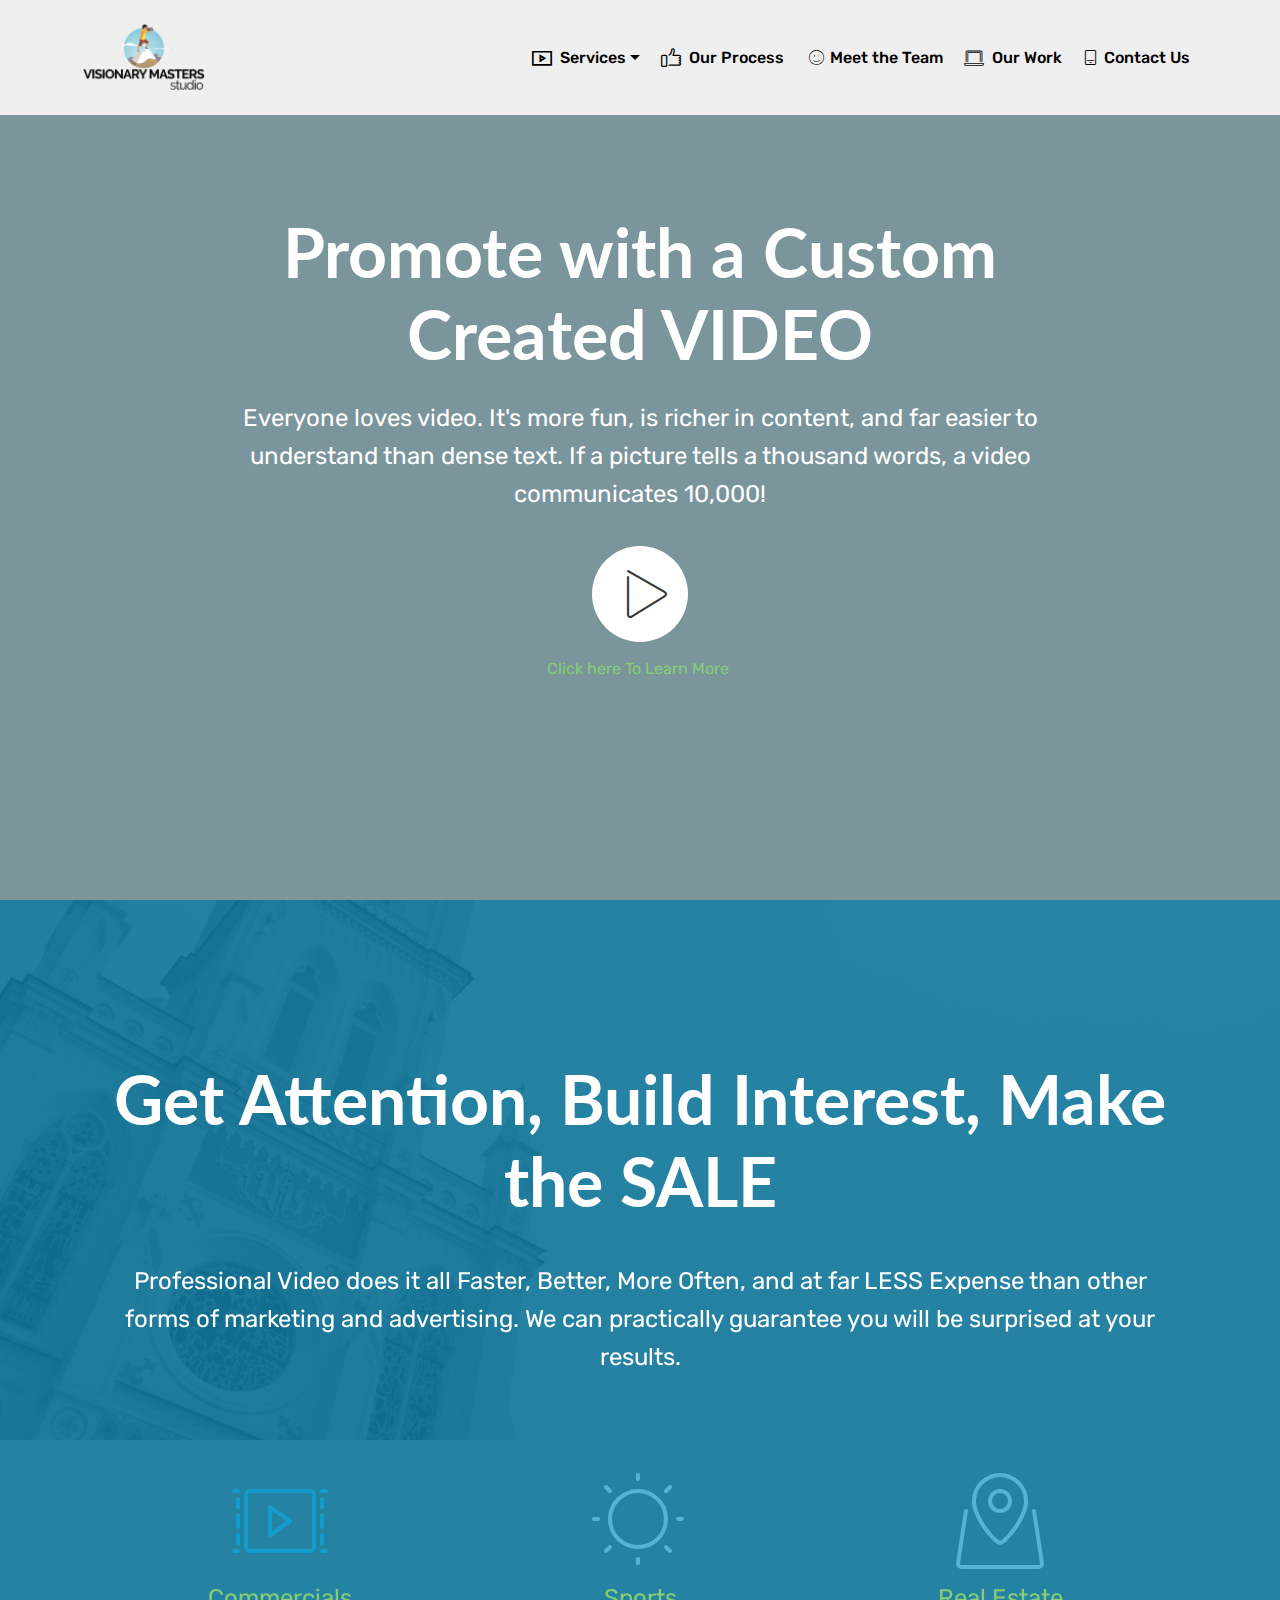
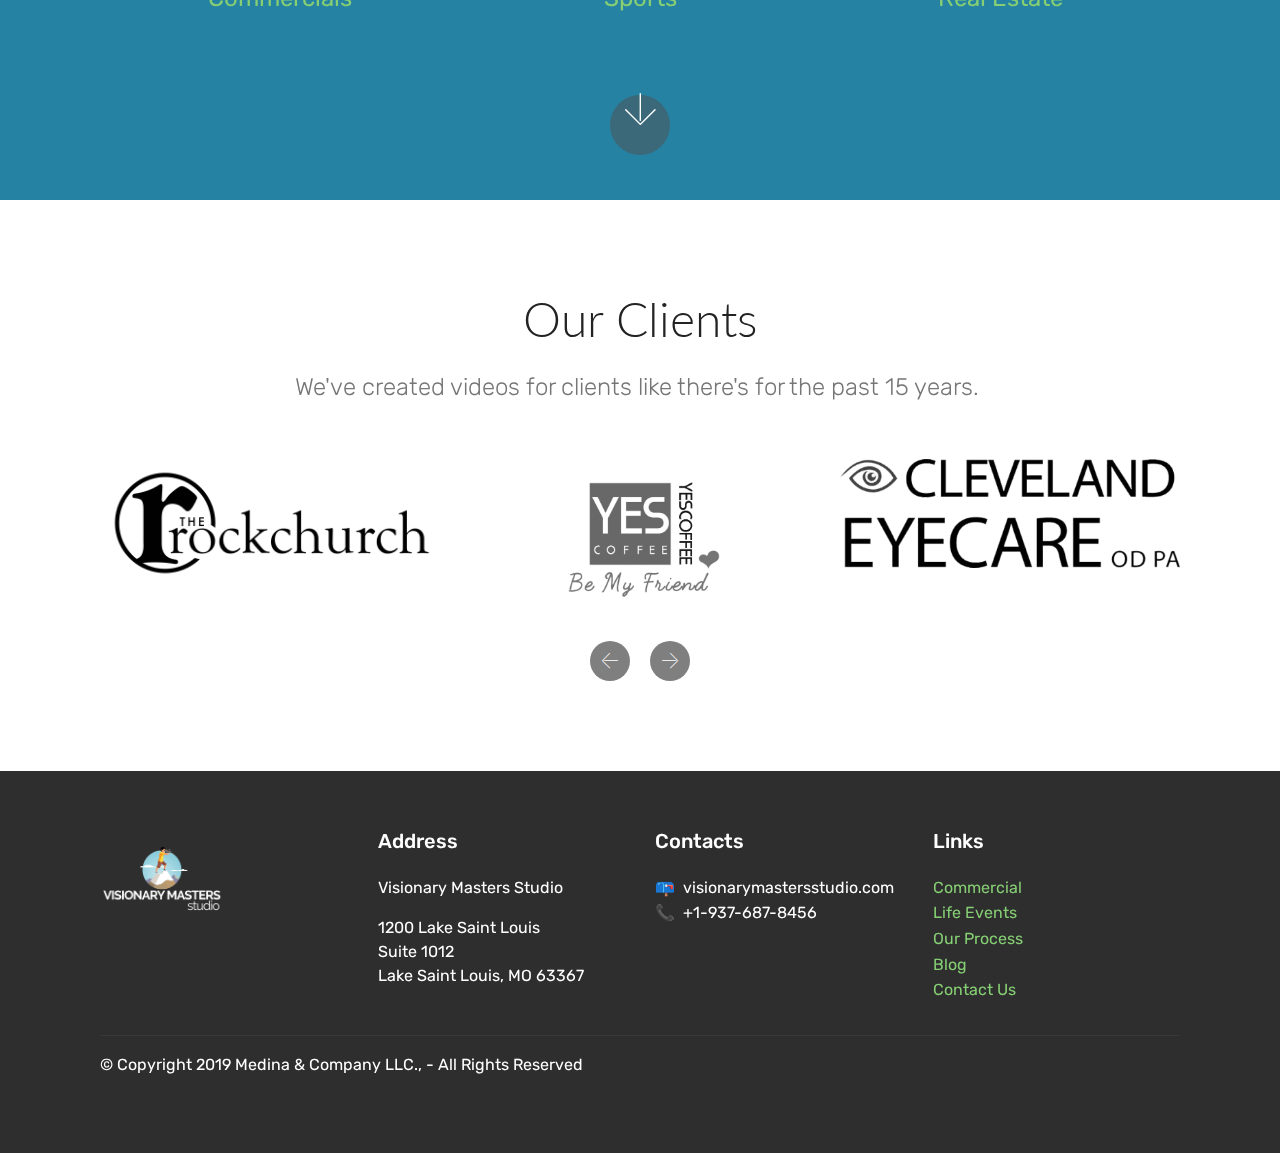
<file: index.html>
<!DOCTYPE html>
<html  >
<head>
  <!-- Site made with Mobirise Website Builder v4.10.3, https://mobirise.com -->
  <meta charset="UTF-8">
  <meta http-equiv="X-UA-Compatible" content="IE=edge">
  <meta name="generator" content="Mobirise v4.10.3, mobirise.com">
  <meta name="viewport" content="width=device-width, initial-scale=1, minimum-scale=1">
  <link rel="shortcut icon" href="assets/images/vm-original-logo-black-text-128x97.png" type="image/x-icon">
  <meta name="description" content="">
  
  <title>Home</title>
  <link rel="stylesheet" href="assets/web/assets/mobirise-icons2/mobirise2.css">
  <link rel="stylesheet" href="assets/web/assets/mobirise-icons/mobirise-icons.css">
  <link rel="stylesheet" href="assets/web/assets/mobirise-icons-bold/mobirise-icons-bold.css">
  <link rel="stylesheet" href="assets/tether/tether.min.css">
  <link rel="stylesheet" href="assets/bootstrap/css/bootstrap.min.css">
  <link rel="stylesheet" href="assets/bootstrap/css/bootstrap-grid.min.css">
  <link rel="stylesheet" href="assets/bootstrap/css/bootstrap-reboot.min.css">
  <link rel="stylesheet" href="assets/socicon/css/styles.css">
  <link rel="stylesheet" href="assets/dropdown/css/style.css">
  <link rel="stylesheet" href="assets/theme/css/style.css">
  <link rel="stylesheet" href="assets/mobirise/css/mbr-additional.css" type="text/css">
  
  
  
</head>
<body>
  <section class="menu cid-rdbQybkrfI" once="menu" id="menu2-7">

    

    <nav class="navbar navbar-expand beta-menu navbar-dropdown align-items-center navbar-fixed-top navbar-toggleable-sm">
        <button class="navbar-toggler navbar-toggler-right" type="button" data-toggle="collapse" data-target="#navbarSupportedContent" aria-controls="navbarSupportedContent" aria-expanded="false" aria-label="Toggle navigation">
            <div class="hamburger">
                <span></span>
                <span></span>
                <span></span>
                <span></span>
            </div>
        </button>
        <div class="menu-logo">
            <div class="navbar-brand">
                <span class="navbar-logo">
                    <a href="http://www.visionarymastersstudio.com">
                        <img src="assets/images/vm-original-logo-black-text-128x97.png" alt="Mobirise" title="" style="height: 6.2rem;">
                    </a>
                </span>
                
            </div>
        </div>
        <div class="collapse navbar-collapse" id="navbarSupportedContent">
            <ul class="navbar-nav nav-dropdown nav-right" data-app-modern-menu="true"><li class="nav-item dropdown"><a class="nav-link link dropdown-toggle text-black display-4" href="https://mobirise.co" aria-expanded="false" data-toggle="dropdown-submenu"><span class="mobi-mbri mobi-mbri-video-play mbr-iconfont mbr-iconfont-btn" style="font-size: 20px;"></span>
                        Services</a><div class="dropdown-menu"><a class="dropdown-item text-black display-4" href="page11.html" aria-expanded="false">Commercials</a><a class="dropdown-item text-black display-4" href="page7.html" aria-expanded="false">Sports</a><a class="dropdown-item text-black display-4" href="page9.html" aria-expanded="false">Real Estate</a></div></li><li class="nav-item"><a class="nav-link link text-black display-4" href="page4.html"><span class="mbrib-like mbr-iconfont mbr-iconfont-btn" style="font-size: 20px;"></span>
                        Our Process&nbsp;</a></li><li class="nav-item"><a class="nav-link link text-black display-4" href="page2.html"><span class="mbri-smile-face mbr-iconfont mbr-iconfont-btn" style="font-size: 15px;"></span>Meet the Team</a></li><li class="nav-item"><a class="nav-link link text-black display-4" href="page10.html"><span class="mbri-laptop mbr-iconfont mbr-iconfont-btn" style="font-size: 20px;"></span>Our Work</a></li><li class="nav-item"><a class="nav-link link text-black display-4" href="page8.html"><span class="mbrib-tablet-vertical mbr-iconfont mbr-iconfont-btn" style="font-size: 15px;"></span>
                        Contact Us</a></li></ul>
            
        </div>
    </nav>
</section>

<section class="engine"><a href="https://mobirise.info/z">best free html templates</a></section><section class="header8 cid-rdu0uM1sDO mbr-fullscreen" data-bg-video="<iframe width=&quot;560&quot; height=&quot;315&quot; src=&quot;https://www.youtube.com/embed/azIqy1wn2Cg&quot; frameborder=&quot;0&quot; allow=&quot;accelerometer; autoplay; encrypted-media; gyroscope; picture-in-picture&quot; allowfullscreen></iframe>" id="header8-9">

    

    <div class="mbr-overlay" style="opacity: 0.5; background-color: rgb(7, 59, 76);">
    </div>

    <div class="container align-center">
        <div class="row justify-content-md-center">
            <div class="mbr-white col-md-10">
                <h1 class="mbr-section-title align-center py-2 mbr-bold mbr-fonts-style display-1">Promote with a Custom Created VIDEO</h1>
                <p class="mbr-text align-center py-2 mbr-fonts-style display-5">Everyone loves video. It's more fun, is richer in content, and far easier to understand than dense text. If a picture tells a thousand words, a video communicates 10,000!</p>
                <div class="mbr-media show-modal align-center py-2" data-modal=".modalWindow">
                         <span class="mbri-play mbr-iconfont"></span>
                </div>
                <div class="icon-description align-center font-italic pb-3 mbr-fonts-style display-7"><a href="page1.html">Click here To Learn More&nbsp;</a></div>
                
            </div>
        </div>
    </div>
    <div>
        <div class="modalWindow" style="display: none;">
            <div class="modalWindow-container">
                <div class="modalWindow-video-container">
                    <div class="modalWindow-video">
                        <iframe width="100%" height="100%" frameborder="0" allowfullscreen="1" data-src="https://www.youtube.com/watch?v=azIqy1wn2Cg"></iframe>
                    </div>
                    <a class="close" role="button" data-dismiss="modal">
                        <span aria-hidden="true" class="mbri-close mbr-iconfont closeModal"></span>
                        <span class="sr-only">Close</span>
                    </a>
                </div>
            </div>
        </div>
    </div>
</section>

<section class="header12 cid-rdu4d36Ebz mbr-fullscreen mbr-parallax-background" id="header12-a">

    

    <div class="mbr-overlay" style="opacity: 0.9; background-color: rgb(15, 118, 153);">
    </div>

    <div class="container  ">
            <div class="media-container">
                <div class="col-md-12 align-center">
                    <h1 class="mbr-section-title pb-3 mbr-white mbr-bold mbr-fonts-style display-1"><p>Get Attention, Build Interest, Make the SALE</p></h1>
                    <p class="mbr-text pb-3 mbr-white mbr-fonts-style display-5">
                        Professional Video does it all Faster, Better, More Often, and at far LESS Expense than other forms of marketing and advertising. We can practically guarantee you will be surprised at your results.<br></p>
                    

                    <div class="icons-media-container mbr-white">
                        <div class="card col-12 col-md-6 col-lg-4">
                            <div class="icon-block">
                            <a href="https://mobirise.co/">
                                <span class="mbr-iconfont mbri-video-play" style="color: rgb(20, 157, 204); fill: rgb(20, 157, 204);"></span>
                            </a>
                            </div>
                            <h5 class="mbr-fonts-style display-5"><a href="page11.html">Commercials</a></h5>
                        </div>

                        <div class="card col-12 col-md-6 col-lg-4">
                            <div class="icon-block">
                                <a href="https://mobirise.co/">
                                    <span class="mbr-iconfont mbri-sun" style="color: rgb(85, 180, 212); fill: rgb(85, 180, 212);"></span>
                                </a>
                            </div>
                            <h5 class="mbr-fonts-style display-5"><a href="page7.html">Sports</a></h5>
                        </div>

                        <div class="card col-12 col-md-6 col-lg-4">
                            <div class="icon-block">
                                <a href="https://mobirise.co/">
                                    <span class="mbr-iconfont mbri-map-pin" style="color: rgb(85, 180, 212); fill: rgb(85, 180, 212);"></span>
                                </a>
                            </div>
                            <h5 class="mbr-fonts-style display-5"><a href="page9.html">
                                Real Estate</a></h5>
                        </div>

                        
                    </div>
                </div>
            </div>
    </div>

    <div class="mbr-arrow hidden-sm-down" aria-hidden="true">
        <a href="#next">
            <i class="mbri-down mbr-iconfont"></i>
        </a>
    </div>
</section>

<section class="clients cid-rdKZi86j9G" id="clients-25">
      

    
        <div class="container mb-5">
            <div class="media-container-row">
                <div class="col-12 align-center">
                    <h2 class="mbr-section-title pb-3 mbr-fonts-style display-2">
                        Our Clients
                    </h2>
                    <h3 class="mbr-section-subtitle mbr-light mbr-fonts-style display-5">We've created videos for clients like there's for the past 15 years.&nbsp;</h3>
                </div>
            </div>
        </div>

    <div class="container">
        <div class="carousel slide" data-ride="carousel" role="listbox">
            <div class="carousel-inner" data-visible="3">
                
                
                
                
                
            <div class="carousel-item ">
                    <div class="media-container-row">
                        <div class="col-md-12">
                            <div class="wrap-img ">
                                <img src="assets/images/the-rock-church-1400x532.png" class="img-responsive clients-img" alt="" title="">
                            </div>
                        </div>
                    </div>
                </div><div class="carousel-item ">
                    <div class="media-container-row">
                        <div class="col-md-12">
                            <div class="wrap-img ">
                                <img src="assets/images/yes-coffee-logo-686x417.png" class="img-responsive clients-img" alt="" title="">
                            </div>
                        </div>
                    </div>
                </div><div class="carousel-item ">
                    <div class="media-container-row">
                        <div class="col-md-12">
                            <div class="wrap-img ">
                                <img src="assets/images/clevelandeyecare-logo-496x160.png" class="img-responsive clients-img" alt="" title="">
                            </div>
                        </div>
                    </div>
                </div><div class="carousel-item ">
                    <div class="media-container-row">
                        <div class="col-md-12">
                            <div class="wrap-img ">
                                <img src="assets/images/yes-coffee-logo-686x417.png" class="img-responsive clients-img" alt="" title="">
                            </div>
                        </div>
                    </div>
                </div><div class="carousel-item ">
                    <div class="media-container-row">
                        <div class="col-md-12">
                            <div class="wrap-img ">
                                <img src="assets/images/project-video-680x189.png" class="img-responsive clients-img" alt="" title="">
                            </div>
                        </div>
                    </div>
                </div></div>
            <div class="carousel-controls">
                <a data-app-prevent-settings="" class="carousel-control carousel-control-prev" role="button" data-slide="prev">
                    <span aria-hidden="true" class="mbri-left mbr-iconfont"></span>
                    <span class="sr-only">Previous</span>
                </a>
                <a data-app-prevent-settings="" class="carousel-control carousel-control-next" role="button" data-slide="next">
                    <span aria-hidden="true" class="mbri-right mbr-iconfont"></span>
                    <span class="sr-only">Next</span>
                </a>
            </div>
        </div>
    </div>
</section>

<section class="cid-rdPCBnINvb" id="footer1-28">

    

    

    <div class="container">
        <div class="media-container-row content text-white">
            <div class="col-12 col-md-3">
                <div class="media-wrap">
                    <a href="http://www.visionarymastersstudio.com">
                        <img src="assets/images/vm-original-logo-266x201.png" alt="Mobirise" title="">
                    </a>
                </div>
            </div>
            <div class="col-12 col-md-3 mbr-fonts-style display-7">
                <h5 class="pb-3">
                    Address
                </h5>
                <p class="mbr-text">Visionary Masters Studio</p><p>1200 Lake Saint Louis<br>Suite 1012<br>Lake Saint Louis, MO 63367</p><p></p>
            </div>
            <div class="col-12 col-md-3 mbr-fonts-style display-7">
                <h5 class="pb-3">
                    Contacts
                </h5>
                <p class="mbr-text">📪 &nbsp;visionarymastersstudio.com<br>📞 &nbsp;+1-937-687-8456 &nbsp; &nbsp; &nbsp; &nbsp; &nbsp; &nbsp; &nbsp; &nbsp; &nbsp; &nbsp;<br></p>
            </div>
            <div class="col-12 col-md-3 mbr-fonts-style display-7">
                <h5 class="pb-3">
                    Links
                </h5>
                <p class="mbr-text"><a href="page6.html">Commercial</a><br><a href="page7.html">Life Events<br></a><a href="page1.html">Our Process</a><br><a href="page3.html">Blog</a><br><a href="page8.html">Contact Us</a></p>
            </div>
        </div>
        <div class="footer-lower">
            <div class="media-container-row">
                <div class="col-sm-12">
                    <hr>
                </div>
            </div>
            <div class="media-container-row mbr-white">
                <div class="col-sm-6 copyright">
                    <p class="mbr-text mbr-fonts-style display-7">
                        © Copyright 2019 Medina &amp; Company LLC., - All Rights Reserved
                    </p>
                </div>
                <div class="col-md-6">
                    
                </div>
            </div>
        </div>
    </div>
</section>


  <script src="assets/web/assets/jquery/jquery.min.js"></script>
  <script src="assets/popper/popper.min.js"></script>
  <script src="assets/tether/tether.min.js"></script>
  <script src="assets/bootstrap/js/bootstrap.min.js"></script>
  <script src="assets/touchswipe/jquery.touch-swipe.min.js"></script>
  <script src="assets/playervimeo/vimeo_player.js"></script>
  <script src="assets/vimeoplayer/jquery.mb.vimeo_player.js"></script>
  <script src="assets/parallax/jarallax.min.js"></script>
  <script src="assets/bootstrapcarouselswipe/bootstrap-carousel-swipe.js"></script>
  <script src="assets/mbr-clients-slider/mbr-clients-slider.js"></script>
  <script src="assets/smoothscroll/smooth-scroll.js"></script>
  <script src="assets/dropdown/js/script.min.js"></script>
  <script src="assets/ytplayer/jquery.mb.ytplayer.min.js"></script>
  <script src="assets/theme/js/script.js"></script>
  
  
</body>
</html>
</file>
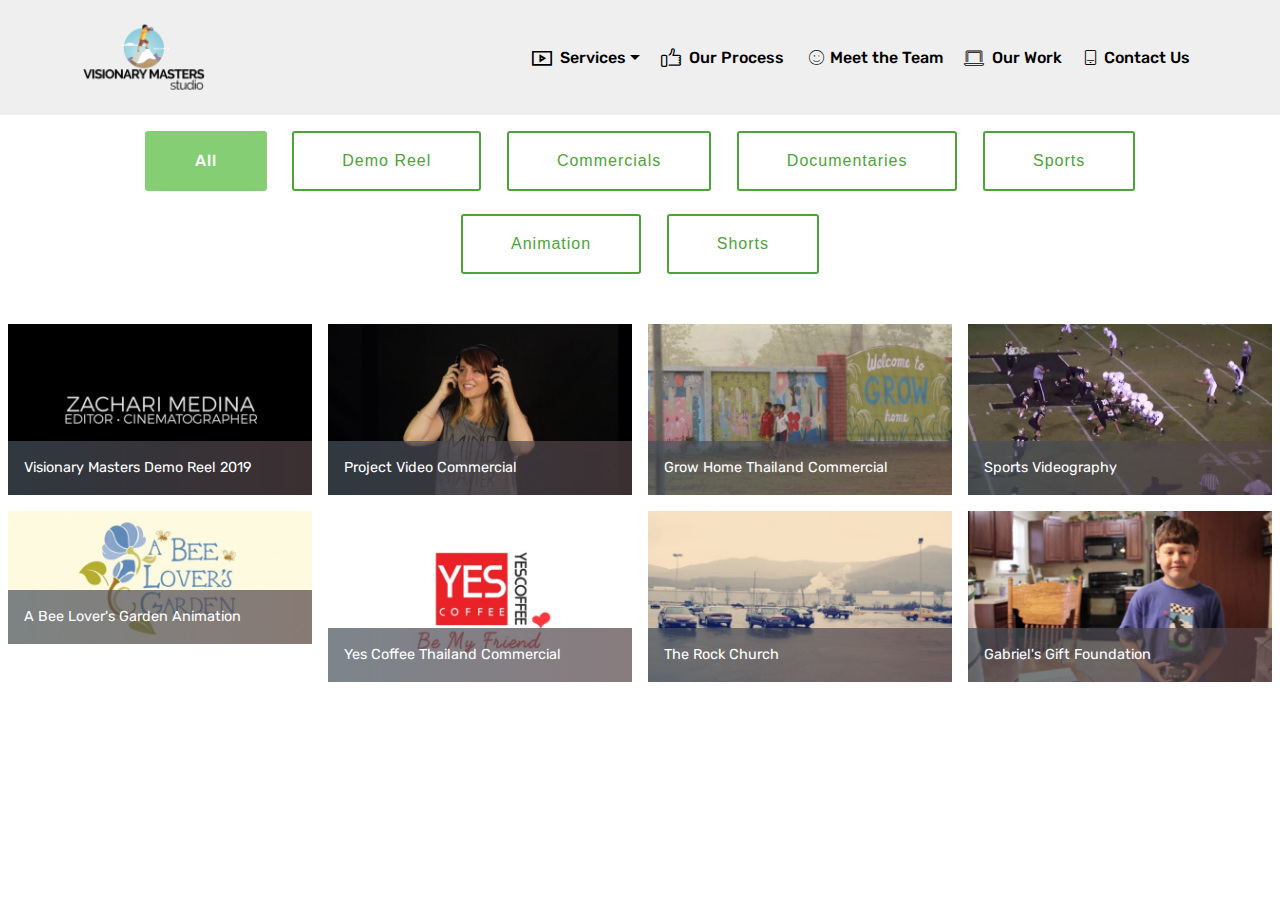
<file: page10.html>
<!DOCTYPE html>
<html  >
<head>
  <!-- Site made with Mobirise Website Builder v4.10.3, https://mobirise.com -->
  <meta charset="UTF-8">
  <meta http-equiv="X-UA-Compatible" content="IE=edge">
  <meta name="generator" content="Mobirise v4.10.3, mobirise.com">
  <meta name="viewport" content="width=device-width, initial-scale=1, minimum-scale=1">
  <link rel="shortcut icon" href="assets/images/vm-original-logo-black-text-128x97.png" type="image/x-icon">
  <meta name="description" content="Site Builder Description">
  
  <title>Our Work</title>
  <link rel="stylesheet" href="assets/web/assets/mobirise-icons2/mobirise2.css">
  <link rel="stylesheet" href="assets/web/assets/mobirise-icons-bold/mobirise-icons-bold.css">
  <link rel="stylesheet" href="assets/web/assets/mobirise-icons/mobirise-icons.css">
  <link rel="stylesheet" href="assets/tether/tether.min.css">
  <link rel="stylesheet" href="assets/bootstrap/css/bootstrap.min.css">
  <link rel="stylesheet" href="assets/bootstrap/css/bootstrap-grid.min.css">
  <link rel="stylesheet" href="assets/bootstrap/css/bootstrap-reboot.min.css">
  <link rel="stylesheet" href="assets/dropdown/css/style.css">
  <link rel="stylesheet" href="assets/theme/css/style.css">
  <link rel="stylesheet" href="assets/gallery/style.css">
  <link rel="stylesheet" href="assets/mobirise/css/mbr-additional.css" type="text/css">
  
  
  
</head>
<body>
  <section class="menu cid-rdbQybkrfI" once="menu" id="menu2-2f">

    

    <nav class="navbar navbar-expand beta-menu navbar-dropdown align-items-center navbar-fixed-top navbar-toggleable-sm">
        <button class="navbar-toggler navbar-toggler-right" type="button" data-toggle="collapse" data-target="#navbarSupportedContent" aria-controls="navbarSupportedContent" aria-expanded="false" aria-label="Toggle navigation">
            <div class="hamburger">
                <span></span>
                <span></span>
                <span></span>
                <span></span>
            </div>
        </button>
        <div class="menu-logo">
            <div class="navbar-brand">
                <span class="navbar-logo">
                    <a href="http://www.visionarymastersstudio.com">
                        <img src="assets/images/vm-original-logo-black-text-128x97.png" alt="Mobirise" title="" style="height: 6.2rem;">
                    </a>
                </span>
                
            </div>
        </div>
        <div class="collapse navbar-collapse" id="navbarSupportedContent">
            <ul class="navbar-nav nav-dropdown nav-right" data-app-modern-menu="true"><li class="nav-item dropdown"><a class="nav-link link dropdown-toggle text-black display-4" href="https://mobirise.co" aria-expanded="false" data-toggle="dropdown-submenu"><span class="mobi-mbri mobi-mbri-video-play mbr-iconfont mbr-iconfont-btn" style="font-size: 20px;"></span>
                        Services</a><div class="dropdown-menu"><a class="dropdown-item text-black display-4" href="page11.html" aria-expanded="false">Commercials</a><a class="dropdown-item text-black display-4" href="page7.html" aria-expanded="false">Sports</a><a class="dropdown-item text-black display-4" href="page9.html" aria-expanded="false">Real Estate</a></div></li><li class="nav-item"><a class="nav-link link text-black display-4" href="page4.html"><span class="mbrib-like mbr-iconfont mbr-iconfont-btn" style="font-size: 20px;"></span>
                        Our Process&nbsp;</a></li><li class="nav-item"><a class="nav-link link text-black display-4" href="page2.html"><span class="mbri-smile-face mbr-iconfont mbr-iconfont-btn" style="font-size: 15px;"></span>Meet the Team</a></li><li class="nav-item"><a class="nav-link link text-black display-4" href="page10.html"><span class="mbri-laptop mbr-iconfont mbr-iconfont-btn" style="font-size: 20px;"></span>Our Work</a></li><li class="nav-item"><a class="nav-link link text-black display-4" href="page8.html"><span class="mbrib-tablet-vertical mbr-iconfont mbr-iconfont-btn" style="font-size: 15px;"></span>
                        Contact Us</a></li></ul>
            
        </div>
    </nav>
</section>

<section class="engine"><a href="https://mobirise.info/f">simple website creator</a></section><section class="mbr-gallery mbr-slider-carousel cid-rh3e6ZWuJF" id="gallery2-2g">

    

    <div>
        <div><!-- Filter --><div class="mbr-gallery-filter container gallery-filter-active"><ul buttons="0"><li class="mbr-gallery-filter-all"><a class="btn btn-md btn-primary-outline active display-7" href="">All</a></li></ul></div><!-- Gallery --><div class="mbr-gallery-row"><div class="mbr-gallery-layout-default"><div><div><div class="mbr-gallery-item mbr-gallery-item--p1 video-slide" data-video-url="https://vimeo.com/180008102" data-tags="Demo Reel"><div href="#lb-gallery2-2g" data-slide-to="0" data-toggle="modal"><div></div><img alt="" src="assets/images/mobirise201913-158542019-1-0-15-12-56.jpg"><span class="icon-video"></span><span class="mbr-gallery-title mbr-fonts-style display-7">Visionary Masters Demo Reel 2019</span></div></div><div class="mbr-gallery-item mbr-gallery-item--p1 video-slide" data-video-url="https://vimeo.com/173348531" data-tags="Commercials"><div href="#lb-gallery2-2g" data-slide-to="1" data-toggle="modal"><div></div><img alt="" src="assets/images/mobirise201913-158542019-1-0-15-13-22.jpg"><span class="icon-video"></span><span class="mbr-gallery-title mbr-fonts-style display-7">Project Video Commercial</span></div></div><div class="mbr-gallery-item mbr-gallery-item--p1 video-slide" data-video-url="https://vimeo.com/129061329" data-tags="Documentaries"><div href="#lb-gallery2-2g" data-slide-to="2" data-toggle="modal"><div></div><img alt="" src="assets/images/mobirise20181130-1051402018-11-0-15-6-45.jpg"><span class="icon-video"></span><span class="mbr-gallery-title mbr-fonts-style display-7">Grow Home Thailand Commercial</span></div></div><div class="mbr-gallery-item mbr-gallery-item--p1 video-slide" data-video-url="https://vimeo.com/30157151" data-tags="Sports"><div href="#lb-gallery2-2g" data-slide-to="3" data-toggle="modal"><div></div><img alt="" src="assets/images/mobirise20181130-1051402018-11-0-15-7-58.jpg"><span class="icon-video"></span><span class="mbr-gallery-title mbr-fonts-style display-7">Sports Videography</span></div></div><div class="mbr-gallery-item mbr-gallery-item--p1 video-slide" data-video-url="https://vimeo.com/28747227" data-tags="Animation"><div href="#lb-gallery2-2g" data-slide-to="4" data-toggle="modal"><div></div><img alt="" src="assets/images/mobirise20181129-135152018-11-6-14-23-43.jpg"><span class="icon-video"></span><span class="mbr-gallery-title mbr-fonts-style display-7">A Bee Lover's Garden Animation</span></div></div><div class="mbr-gallery-item mbr-gallery-item--p1 video-slide" data-video-url="https://vimeo.com/175783719" data-tags="Commercials"><div href="#lb-gallery2-2g" data-slide-to="5" data-toggle="modal"><div></div><img alt="" src="assets/images/mobirise20181129-856542018-11-6-12-40-14.jpg"><span class="icon-video"></span><span class="mbr-gallery-title mbr-fonts-style display-7">Yes Coffee Thailand Commercial</span></div></div><div class="mbr-gallery-item mbr-gallery-item--p1 video-slide" data-video-url="https://vimeo.com/61410237" data-tags="Shorts"><div href="#lb-gallery2-2g" data-slide-to="6" data-toggle="modal"><div></div><img alt="" src="assets/images/mobirise20181130-1051402018-11-0-15-0-54.jpg"><span class="icon-video"></span><span class="mbr-gallery-title mbr-fonts-style display-7">The Rock Church&nbsp;</span></div></div><div class="mbr-gallery-item mbr-gallery-item--p1 video-slide" data-video-url="https://vimeo.com/50953763" data-tags="Documentaries"><div href="#lb-gallery2-2g" data-slide-to="7" data-toggle="modal"><div></div><img alt="" src="assets/images/mobirise20181130-1051402018-11-0-14-59-19.jpg"><span class="icon-video"></span><span class="mbr-gallery-title mbr-fonts-style display-7">Gabriel's Gift Foundation&nbsp;</span></div></div></div></div><div class="clearfix"></div></div></div><!-- Lightbox --><div data-app-prevent-settings="" class="mbr-slider modal fade carousel slide" tabindex="-1" data-keyboard="true" data-interval="false" id="lb-gallery2-2g"><div class="modal-dialog"><div class="modal-content"><div class="modal-body"><div class="carousel-inner"><div class="carousel-item video-container"><img src="assets/images/gallery00.jpg" alt="" title=""></div><div class="carousel-item video-container"><img src="assets/images/gallery01.jpg" alt="" title=""></div><div class="carousel-item active video-container"><img src="assets/images/gallery02.jpg" alt="" title=""></div><div class="carousel-item video-container"><img src="assets/images/gallery03.jpg" alt="" title=""></div><div class="carousel-item video-container"><img src="assets/images/gallery04.jpg" alt="" title=""></div><div class="carousel-item video-container"><img src="assets/images/gallery06.jpg" alt="" title=""></div><div class="carousel-item video-container"><img src="assets/images/gallery07.jpg" alt="" title=""></div><div class="carousel-item video-container"><img src="assets/images/gallery06.jpg" alt="" title=""></div></div><a class="carousel-control carousel-control-prev" role="button" data-slide="prev" href="#lb-gallery2-2g"><span class="mbri-left mbr-iconfont" aria-hidden="true"></span><span class="sr-only">Previous</span></a><a class="carousel-control carousel-control-next" role="button" data-slide="next" href="#lb-gallery2-2g"><span class="mbri-right mbr-iconfont" aria-hidden="true"></span><span class="sr-only">Next</span></a><a class="close" href="#" role="button" data-dismiss="modal"><span class="sr-only">Close</span></a></div></div></div></div></div>
    </div>

</section>


  <script src="assets/web/assets/jquery/jquery.min.js"></script>
  <script src="assets/popper/popper.min.js"></script>
  <script src="assets/tether/tether.min.js"></script>
  <script src="assets/bootstrap/js/bootstrap.min.js"></script>
  <script src="assets/masonry/masonry.pkgd.min.js"></script>
  <script src="assets/imagesloaded/imagesloaded.pkgd.min.js"></script>
  <script src="assets/dropdown/js/script.min.js"></script>
  <script src="assets/touchswipe/jquery.touch-swipe.min.js"></script>
  <script src="assets/bootstrapcarouselswipe/bootstrap-carousel-swipe.js"></script>
  <script src="assets/smoothscroll/smooth-scroll.js"></script>
  <script src="assets/vimeoplayer/jquery.mb.vimeo_player.js"></script>
  <script src="assets/theme/js/script.js"></script>
  <script src="assets/slidervideo/script.js"></script>
  <script src="assets/gallery/player.min.js"></script>
  <script src="assets/gallery/script.js"></script>
  
  
</body>
</html>
</file>
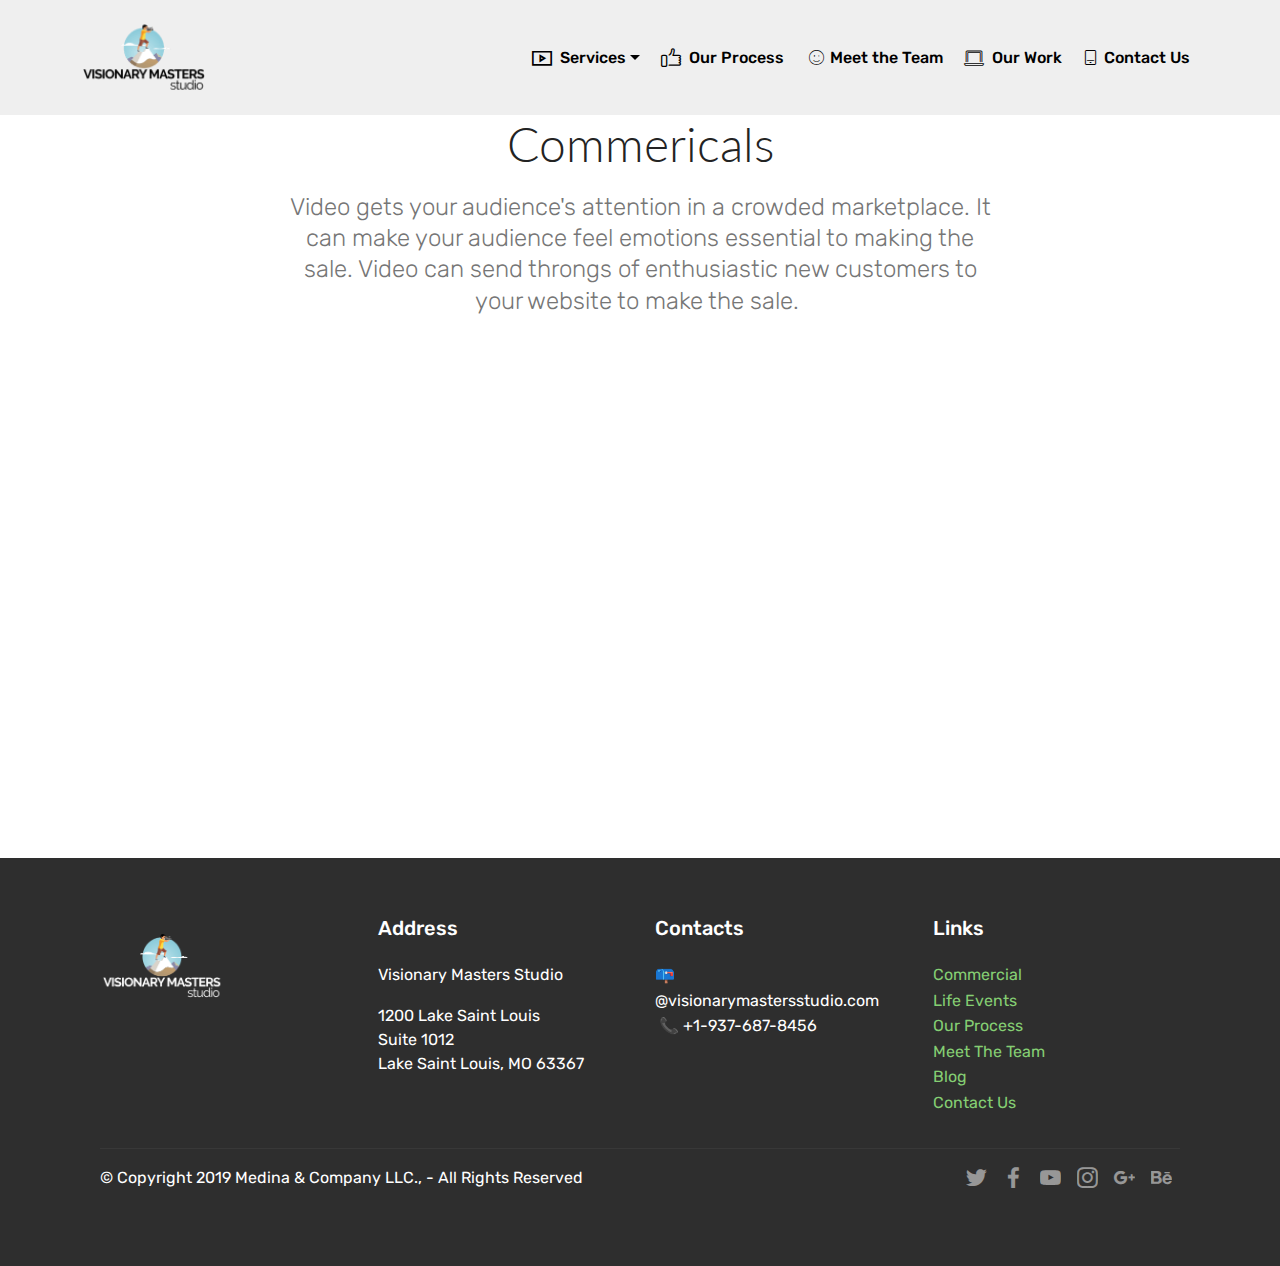
<file: page11.html>
<!DOCTYPE html>
<html  >
<head>
  <!-- Site made with Mobirise Website Builder v4.10.3, https://mobirise.com -->
  <meta charset="UTF-8">
  <meta http-equiv="X-UA-Compatible" content="IE=edge">
  <meta name="generator" content="Mobirise v4.10.3, mobirise.com">
  <meta name="viewport" content="width=device-width, initial-scale=1, minimum-scale=1">
  <link rel="shortcut icon" href="assets/images/vm-original-logo-black-text-128x97.png" type="image/x-icon">
  <meta name="description" content="Website Builder Description">
  
  <title>Commercials</title>
  <link rel="stylesheet" href="assets/web/assets/mobirise-icons2/mobirise2.css">
  <link rel="stylesheet" href="assets/web/assets/mobirise-icons/mobirise-icons.css">
  <link rel="stylesheet" href="assets/web/assets/mobirise-icons-bold/mobirise-icons-bold.css">
  <link rel="stylesheet" href="assets/tether/tether.min.css">
  <link rel="stylesheet" href="assets/bootstrap/css/bootstrap.min.css">
  <link rel="stylesheet" href="assets/bootstrap/css/bootstrap-grid.min.css">
  <link rel="stylesheet" href="assets/bootstrap/css/bootstrap-reboot.min.css">
  <link rel="stylesheet" href="assets/socicon/css/styles.css">
  <link rel="stylesheet" href="assets/dropdown/css/style.css">
  <link rel="stylesheet" href="assets/theme/css/style.css">
  <link rel="stylesheet" href="assets/mobirise/css/mbr-additional.css" type="text/css">
  
  
  
</head>
<body>
  <section class="menu cid-rxV0ejeWuf" once="menu" id="menu2-2f">

    

    <nav class="navbar navbar-expand beta-menu navbar-dropdown align-items-center navbar-fixed-top navbar-toggleable-sm">
        <button class="navbar-toggler navbar-toggler-right" type="button" data-toggle="collapse" data-target="#navbarSupportedContent" aria-controls="navbarSupportedContent" aria-expanded="false" aria-label="Toggle navigation">
            <div class="hamburger">
                <span></span>
                <span></span>
                <span></span>
                <span></span>
            </div>
        </button>
        <div class="menu-logo">
            <div class="navbar-brand">
                <span class="navbar-logo">
                    <a href="http://www.visionarymastersstudio.com">
                        <img src="assets/images/vm-original-logo-black-text-128x97.png" alt="Mobirise" title="" style="height: 6.2rem;">
                    </a>
                </span>
                
            </div>
        </div>
        <div class="collapse navbar-collapse" id="navbarSupportedContent">
            <ul class="navbar-nav nav-dropdown nav-right" data-app-modern-menu="true"><li class="nav-item dropdown"><a class="nav-link link dropdown-toggle text-black display-4" href="https://mobirise.co" aria-expanded="false" data-toggle="dropdown-submenu"><span class="mobi-mbri mobi-mbri-video-play mbr-iconfont mbr-iconfont-btn" style="font-size: 20px;"></span>
                        Services</a><div class="dropdown-menu"><a class="dropdown-item text-black display-4" href="page11.html" aria-expanded="false">Commercials</a><a class="dropdown-item text-black display-4" href="page7.html" aria-expanded="false">Sports</a><a class="dropdown-item text-black display-4" href="page9.html" aria-expanded="false">Real Estate</a></div></li><li class="nav-item"><a class="nav-link link text-black display-4" href="page4.html"><span class="mbrib-like mbr-iconfont mbr-iconfont-btn" style="font-size: 20px;"></span>
                        Our Process&nbsp;</a></li><li class="nav-item"><a class="nav-link link text-black display-4" href="page2.html"><span class="mbri-smile-face mbr-iconfont mbr-iconfont-btn" style="font-size: 15px;"></span>Meet the Team</a></li><li class="nav-item"><a class="nav-link link text-black display-4" href="page10.html"><span class="mbri-laptop mbr-iconfont mbr-iconfont-btn" style="font-size: 20px;"></span>Our Work</a></li><li class="nav-item"><a class="nav-link link text-black display-4" href="page8.html"><span class="mbrib-tablet-vertical mbr-iconfont mbr-iconfont-btn" style="font-size: 15px;"></span>
                        Contact Us</a></li></ul>
            
        </div>
    </nav>
</section>

<section class="engine"><a href="https://mobirise.info/p">site templates free download</a></section><section class="mbr-section content4 cid-rxV0ejIKH3" id="content4-2g">

    

    <div class="container">
        <div class="media-container-row">
            <div class="title col-12 col-md-8">
                <h2 class="align-center pb-3 mbr-fonts-style display-2">Commericals</h2>
                <h3 class="mbr-section-subtitle align-center mbr-light mbr-fonts-style display-5"><div>Video gets your audience's attention in a crowded marketplace. It can make your audience feel emotions essential to making the sale. Video can send throngs of enthusiastic new customers to your website to make the sale.&nbsp;</div></h3>
                
            </div>
        </div>
    </div>
</section>

<section class="cid-rxV2fAti79" id="video3-2i">

    
    
    <figure class="mbr-figure align-center container">
        <div class="video-block" style="width: 71%;">
            <div><iframe class="mbr-embedded-video" src="https://www.youtube.com/embed/qGVI8LMQj8Y?rel=0&amp;amp;showinfo=0&amp;autoplay=0&amp;loop=0" width="1280" height="720" frameborder="0" allowfullscreen></iframe></div>
        </div>
    </figure>
</section>

<section class="cid-rxV0ejZxS1" id="footer1-2h">

    

    

    <div class="container">
        <div class="media-container-row content text-white">
            <div class="col-12 col-md-3">
                <div class="media-wrap">
                    <a href="https://mobirise.com/">
                        <img src="assets/images/vm-original-logo-266x201.png" alt="Mobirise" title="">
                    </a>
                </div>
            </div>
            <div class="col-12 col-md-3 mbr-fonts-style display-7">
                <h5 class="pb-3">
                    Address
                </h5>
                <p class="mbr-text">Visionary Masters Studio</p><p>1200 Lake Saint Louis<br>Suite 1012<br>Lake Saint Louis, MO 63367</p><p></p>
            </div>
            <div class="col-12 col-md-3 mbr-fonts-style display-7">
                <h5 class="pb-3">
                    Contacts
                </h5>
                <p class="mbr-text">📪 @visionarymastersstudio.com<br>&nbsp;📞 +1-937-687-8456 &nbsp; &nbsp; &nbsp; &nbsp; &nbsp; &nbsp; &nbsp; &nbsp; &nbsp; &nbsp;<br></p>
            </div>
            <div class="col-12 col-md-3 mbr-fonts-style display-7">
                <h5 class="pb-3">
                    Links
                </h5>
                <p class="mbr-text"><a href="page6.html">Commercial</a><br><a href="page7.html">Life Events<br></a><a href="page1.html">Our Process</a><br><a href="page2.html">Meet The Team</a><br><a href="page3.html">Blog</a><br><a href="page8.html">Contact Us</a></p>
            </div>
        </div>
        <div class="footer-lower">
            <div class="media-container-row">
                <div class="col-sm-12">
                    <hr>
                </div>
            </div>
            <div class="media-container-row mbr-white">
                <div class="col-sm-6 copyright">
                    <p class="mbr-text mbr-fonts-style display-7">
                        © Copyright 2019 Medina &amp; Company LLC., - All Rights Reserved
                    </p>
                </div>
                <div class="col-md-6">
                    <div class="social-list align-right">
                        <div class="soc-item">
                            <a href="https://twitter.com/mobirise" target="_blank">
                                <span class="socicon-twitter socicon mbr-iconfont mbr-iconfont-social"></span>
                            </a>
                        </div>
                        <div class="soc-item">
                            <a href="https://www.facebook.com/pages/Mobirise/1616226671953247" target="_blank">
                                <span class="socicon-facebook socicon mbr-iconfont mbr-iconfont-social"></span>
                            </a>
                        </div>
                        <div class="soc-item">
                            <a href="https://www.youtube.com/c/mobirise" target="_blank">
                                <span class="socicon-youtube socicon mbr-iconfont mbr-iconfont-social"></span>
                            </a>
                        </div>
                        <div class="soc-item">
                            <a href="https://instagram.com/mobirise" target="_blank">
                                <span class="socicon-instagram socicon mbr-iconfont mbr-iconfont-social"></span>
                            </a>
                        </div>
                        <div class="soc-item">
                            <a href="https://plus.google.com/u/0/+Mobirise" target="_blank">
                                <span class="socicon-googleplus socicon mbr-iconfont mbr-iconfont-social"></span>
                            </a>
                        </div>
                        <div class="soc-item">
                            <a href="https://www.behance.net/Mobirise" target="_blank">
                                <span class="socicon-behance socicon mbr-iconfont mbr-iconfont-social"></span>
                            </a>
                        </div>
                    </div>
                </div>
            </div>
        </div>
    </div>
</section>


  <script src="assets/web/assets/jquery/jquery.min.js"></script>
  <script src="assets/popper/popper.min.js"></script>
  <script src="assets/tether/tether.min.js"></script>
  <script src="assets/bootstrap/js/bootstrap.min.js"></script>
  <script src="assets/touchswipe/jquery.touch-swipe.min.js"></script>
  <script src="assets/smoothscroll/smooth-scroll.js"></script>
  <script src="assets/dropdown/js/script.min.js"></script>
  <script src="assets/theme/js/script.js"></script>
  
  
</body>
</html>
</file>
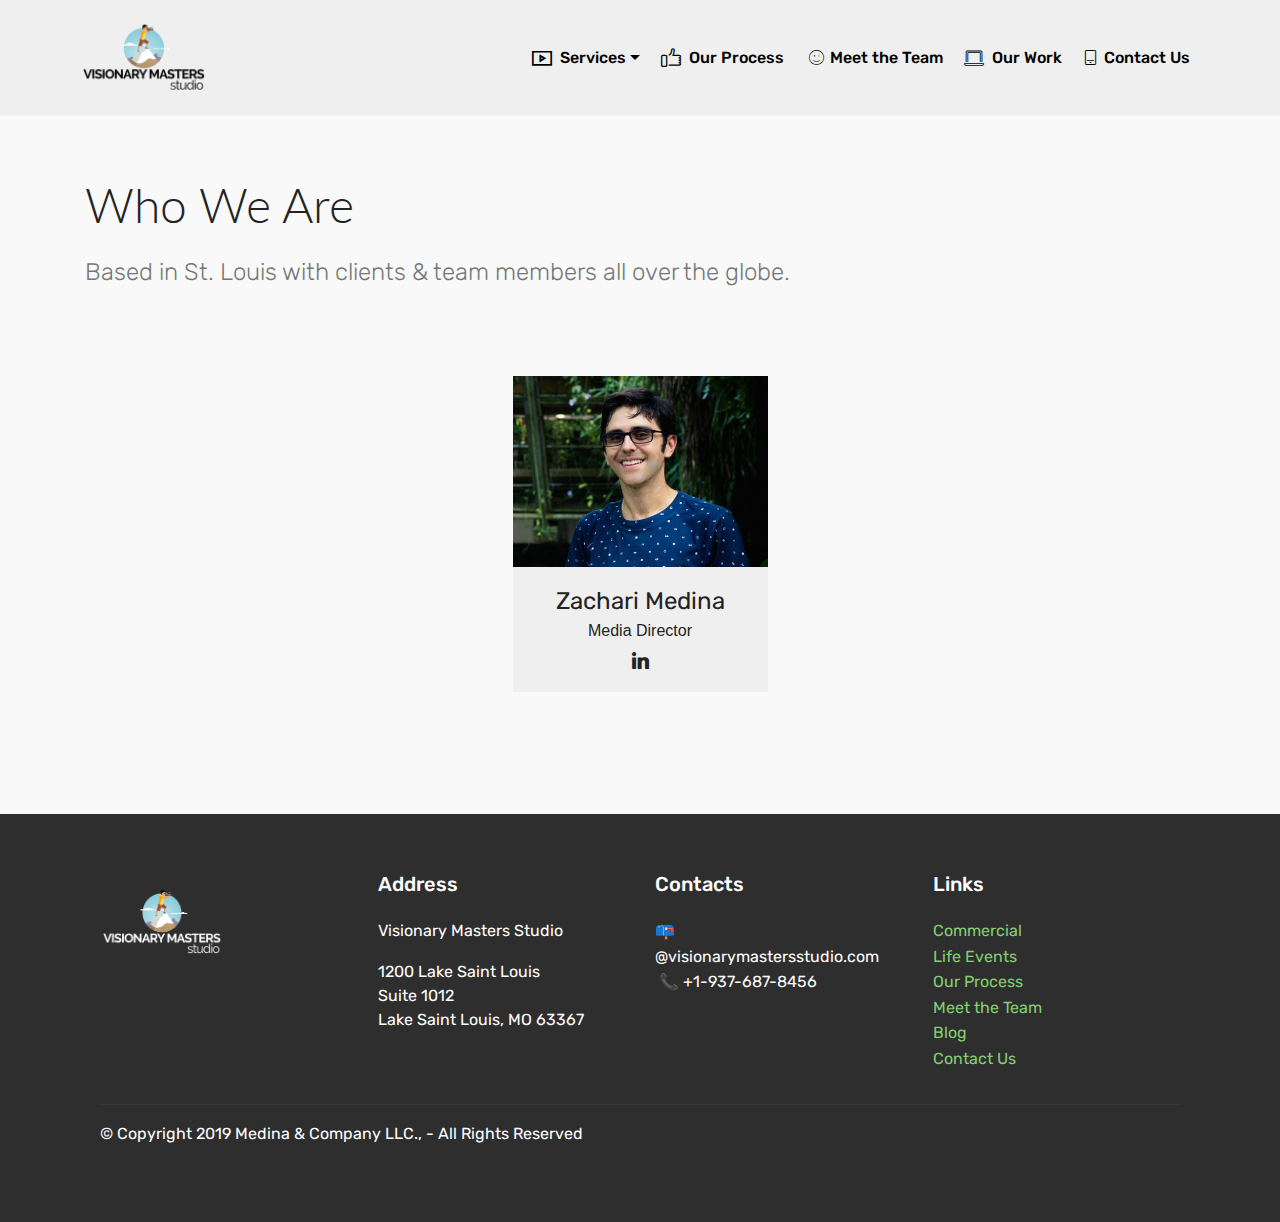
<file: page2.html>
<!DOCTYPE html>
<html  >
<head>
  <!-- Site made with Mobirise Website Builder v4.10.3, https://mobirise.com -->
  <meta charset="UTF-8">
  <meta http-equiv="X-UA-Compatible" content="IE=edge">
  <meta name="generator" content="Mobirise v4.10.3, mobirise.com">
  <meta name="viewport" content="width=device-width, initial-scale=1, minimum-scale=1">
  <link rel="shortcut icon" href="assets/images/vm-original-logo-black-text-128x97.png" type="image/x-icon">
  <meta name="description" content="Web Builder Description">
  
  <title>Meet The Team</title>
  <link rel="stylesheet" href="assets/web/assets/mobirise-icons2/mobirise2.css">
  <link rel="stylesheet" href="assets/web/assets/mobirise-icons/mobirise-icons.css">
  <link rel="stylesheet" href="assets/web/assets/mobirise-icons-bold/mobirise-icons-bold.css">
  <link rel="stylesheet" href="assets/tether/tether.min.css">
  <link rel="stylesheet" href="assets/bootstrap/css/bootstrap.min.css">
  <link rel="stylesheet" href="assets/bootstrap/css/bootstrap-grid.min.css">
  <link rel="stylesheet" href="assets/bootstrap/css/bootstrap-reboot.min.css">
  <link rel="stylesheet" href="assets/socicon/css/styles.css">
  <link rel="stylesheet" href="assets/dropdown/css/style.css">
  <link rel="stylesheet" href="assets/theme/css/style.css">
  <link rel="stylesheet" href="assets/mobirise/css/mbr-additional.css" type="text/css">
  
  
  
</head>
<body>
  <section class="menu cid-rdbQybkrfI" once="menu" id="menu2-v">

    

    <nav class="navbar navbar-expand beta-menu navbar-dropdown align-items-center navbar-fixed-top navbar-toggleable-sm">
        <button class="navbar-toggler navbar-toggler-right" type="button" data-toggle="collapse" data-target="#navbarSupportedContent" aria-controls="navbarSupportedContent" aria-expanded="false" aria-label="Toggle navigation">
            <div class="hamburger">
                <span></span>
                <span></span>
                <span></span>
                <span></span>
            </div>
        </button>
        <div class="menu-logo">
            <div class="navbar-brand">
                <span class="navbar-logo">
                    <a href="http://www.visionarymastersstudio.com">
                        <img src="assets/images/vm-original-logo-black-text-128x97.png" alt="Mobirise" title="" style="height: 6.2rem;">
                    </a>
                </span>
                
            </div>
        </div>
        <div class="collapse navbar-collapse" id="navbarSupportedContent">
            <ul class="navbar-nav nav-dropdown nav-right" data-app-modern-menu="true"><li class="nav-item dropdown"><a class="nav-link link dropdown-toggle text-black display-4" href="https://mobirise.co" aria-expanded="false" data-toggle="dropdown-submenu"><span class="mobi-mbri mobi-mbri-video-play mbr-iconfont mbr-iconfont-btn" style="font-size: 20px;"></span>
                        Services</a><div class="dropdown-menu"><a class="dropdown-item text-black display-4" href="page11.html" aria-expanded="false">Commercials</a><a class="dropdown-item text-black display-4" href="page7.html" aria-expanded="false">Sports</a><a class="dropdown-item text-black display-4" href="page9.html" aria-expanded="false">Real Estate</a></div></li><li class="nav-item"><a class="nav-link link text-black display-4" href="page4.html"><span class="mbrib-like mbr-iconfont mbr-iconfont-btn" style="font-size: 20px;"></span>
                        Our Process&nbsp;</a></li><li class="nav-item"><a class="nav-link link text-black display-4" href="page2.html"><span class="mbri-smile-face mbr-iconfont mbr-iconfont-btn" style="font-size: 15px;"></span>Meet the Team</a></li><li class="nav-item"><a class="nav-link link text-black display-4" href="page10.html"><span class="mbri-laptop mbr-iconfont mbr-iconfont-btn" style="font-size: 20px;"></span>Our Work</a></li><li class="nav-item"><a class="nav-link link text-black display-4" href="page8.html"><span class="mbrib-tablet-vertical mbr-iconfont mbr-iconfont-btn" style="font-size: 15px;"></span>
                        Contact Us</a></li></ul>
            
        </div>
    </nav>
</section>

<section class="engine"><a href="https://mobirise.info/a">online website builder</a></section><section once="" class="cid-rdyzNCNwil" id="footer6-w">

    

    

    <div class="container">
        <div class="media-container-row align-center mbr-white">
            <div class="col-12">
                <p class="mbr-text mb-0 mbr-fonts-style display-7">
                    © Copyright 2019 Visionary Masters Studio - All Rights Reserved
                </p>
            </div>
        </div>
    </div>
</section>

<section class="features16 cid-rdyAhoo8qE" id="features16-x">
    
    
    
    <div class="container align-center">
        <h2 class="pb-3 mbr-fonts-style mbr-section-title display-2">
            Who We Are</h2>
        <h3 class="pb-5 mbr-section-subtitle mbr-fonts-style mbr-light display-5">Based in St. Louis with clients &amp; team members all over the globe.<br><br></h3>
        <div class="row media-row">
            
        <div class="team-item col-lg-3 col-md-6">
                <div class="item-image">
                    <img src="assets/images/zach-headshot-2019-438x328.jpg" alt="" title="">
                </div>
                <div class="item-caption py-3">
                    <div class="item-name px-2">
                        <p class="mbr-fonts-style display-5">Zachari Medina</p>
                    </div>
                    <div class="item-role px-2">
                        <p>Media Director</p>
                    </div>
                    <div class="item-social pt-2">
                        <a href="https://twitter.com/mobirise" target="_blank">
                            <span class="p-1 mbr-iconfont mbr-iconfont-social socicon-linkedin socicon"></span>
                        </a>
                        <a href="https://www.facebook.com/pages/Mobirise/1616226671953247" target="_blank">
                            
                        </a>
                        <a href="https://plus.google.com/u/0/+Mobirise" target="_blank">
                            
                        </a>
                        <a href="https://www.linkedin.com/in/mobirise" target="_blank">
                            
                        </a>
                        <a href="https://www.instagram.com/mobirise/" target="_blank">
                            
                        </a>
                        <a href="https://www.youtube.com/channel/UCt_tncVAetpK5JeM8L-8jyw" target="_blank">    
                            
                        </a>
                    </div>
                </div>
            </div></div>    
    </div>
</section>

<section class="cid-rdPCMYpR7o" id="footer1-2b">

    

    

    <div class="container">
        <div class="media-container-row content text-white">
            <div class="col-12 col-md-3">
                <div class="media-wrap">
                    <a href="https://mobirise.com/">
                        <img src="assets/images/vm-original-logo-266x201.png" alt="Mobirise" title="">
                    </a>
                </div>
            </div>
            <div class="col-12 col-md-3 mbr-fonts-style display-7">
                <h5 class="pb-3">
                    Address
                </h5>
                <p class="mbr-text">Visionary Masters Studio</p><p>1200 Lake Saint Louis<br>Suite 1012<br>Lake Saint Louis, MO 63367</p><p></p>
            </div>
            <div class="col-12 col-md-3 mbr-fonts-style display-7">
                <h5 class="pb-3">
                    Contacts
                </h5>
                <p class="mbr-text">📪 @visionarymastersstudio.com<br>&nbsp;📞 +1-937-687-8456 &nbsp; &nbsp; &nbsp; &nbsp; &nbsp; &nbsp; &nbsp; &nbsp; &nbsp; &nbsp;<br></p>
            </div>
            <div class="col-12 col-md-3 mbr-fonts-style display-7">
                <h5 class="pb-3">
                    Links
                </h5>
                <p class="mbr-text"><a href="page6.html">Commercial</a><br><a href="page7.html">Life Events<br></a><a href="page1.html">Our Process</a><a href="page1.html"><br></a><a href="page2.html">Meet the Team</a><br><a href="page3.html">Blog</a><br><a href="page8.html">Contact Us</a></p>
            </div>
        </div>
        <div class="footer-lower">
            <div class="media-container-row">
                <div class="col-sm-12">
                    <hr>
                </div>
            </div>
            <div class="media-container-row mbr-white">
                <div class="col-sm-6 copyright">
                    <p class="mbr-text mbr-fonts-style display-7">
                        © Copyright 2019 Medina &amp; Company LLC., - All Rights Reserved
                    </p>
                </div>
                <div class="col-md-6">
                    
                </div>
            </div>
        </div>
    </div>
</section>


  <script src="assets/web/assets/jquery/jquery.min.js"></script>
  <script src="assets/popper/popper.min.js"></script>
  <script src="assets/tether/tether.min.js"></script>
  <script src="assets/bootstrap/js/bootstrap.min.js"></script>
  <script src="assets/touchswipe/jquery.touch-swipe.min.js"></script>
  <script src="assets/smoothscroll/smooth-scroll.js"></script>
  <script src="assets/dropdown/js/script.min.js"></script>
  <script src="assets/theme/js/script.js"></script>
  
  
</body>
</html>
</file>
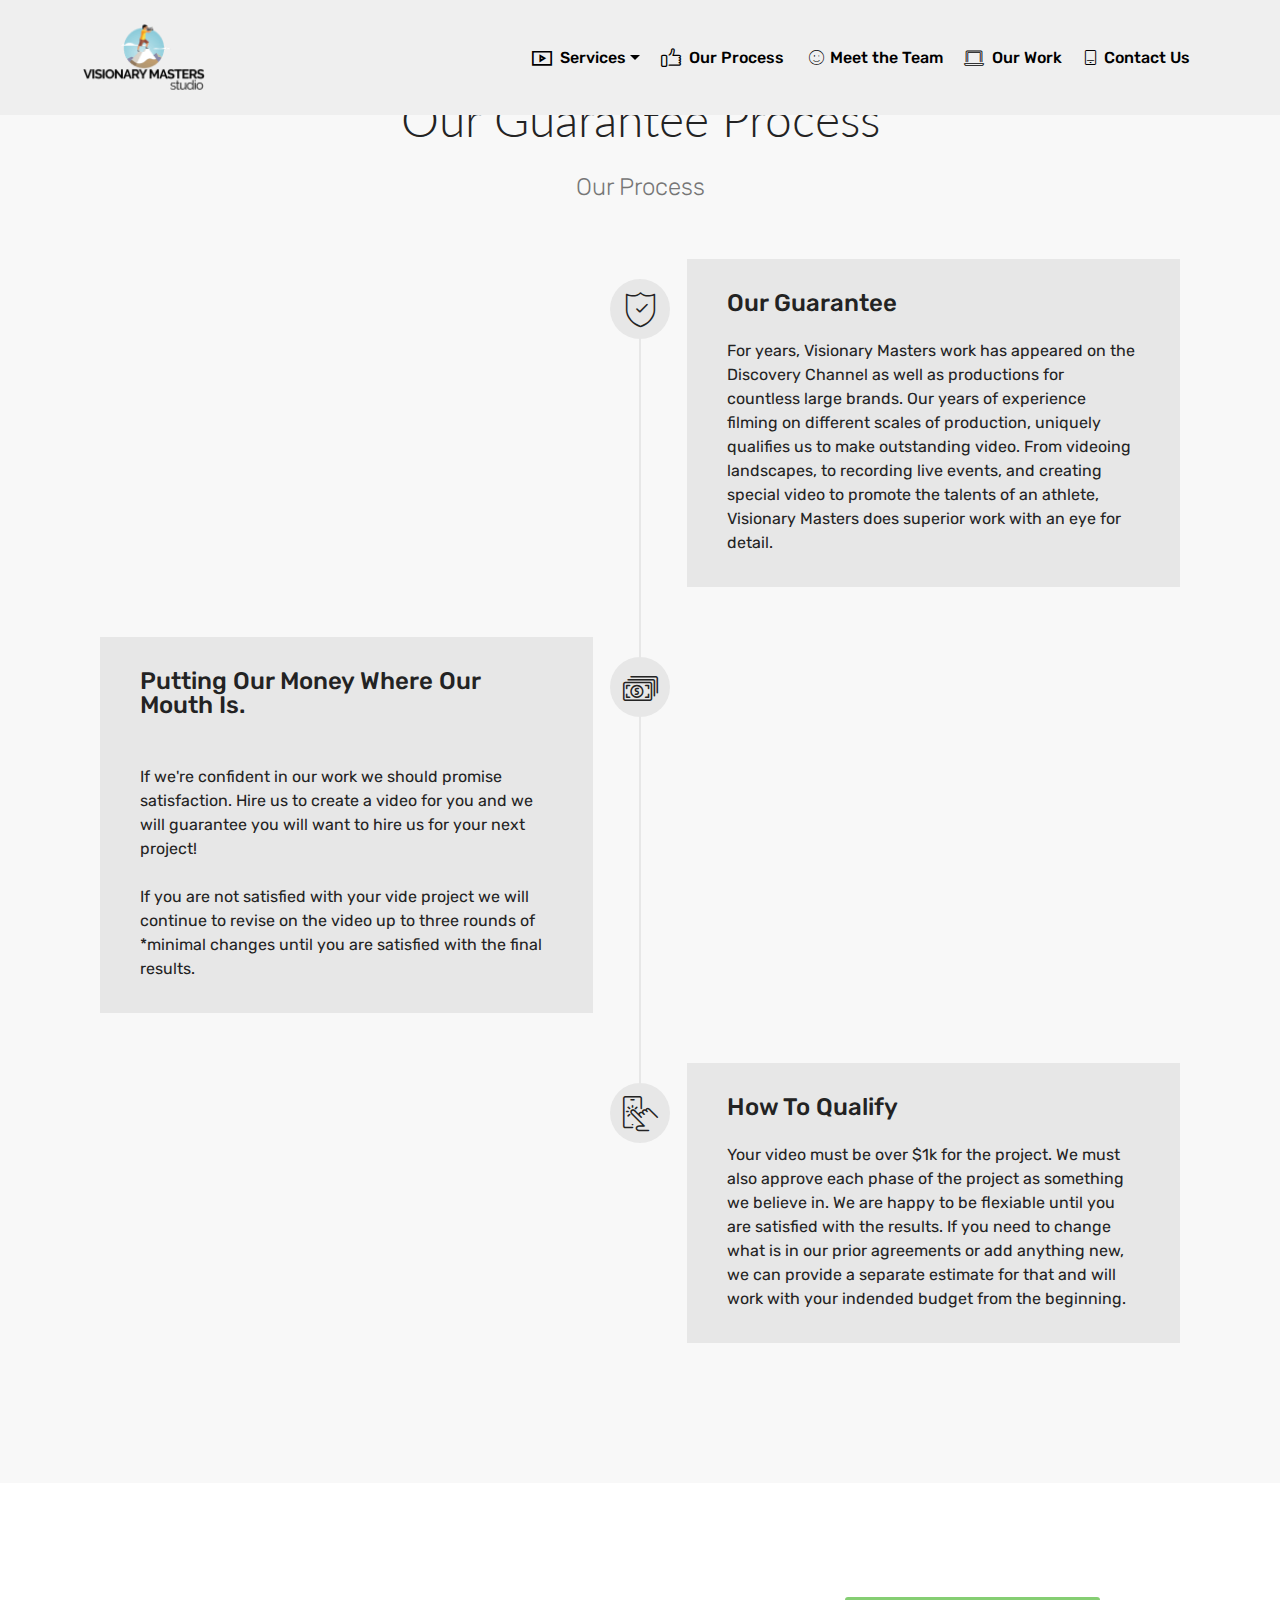
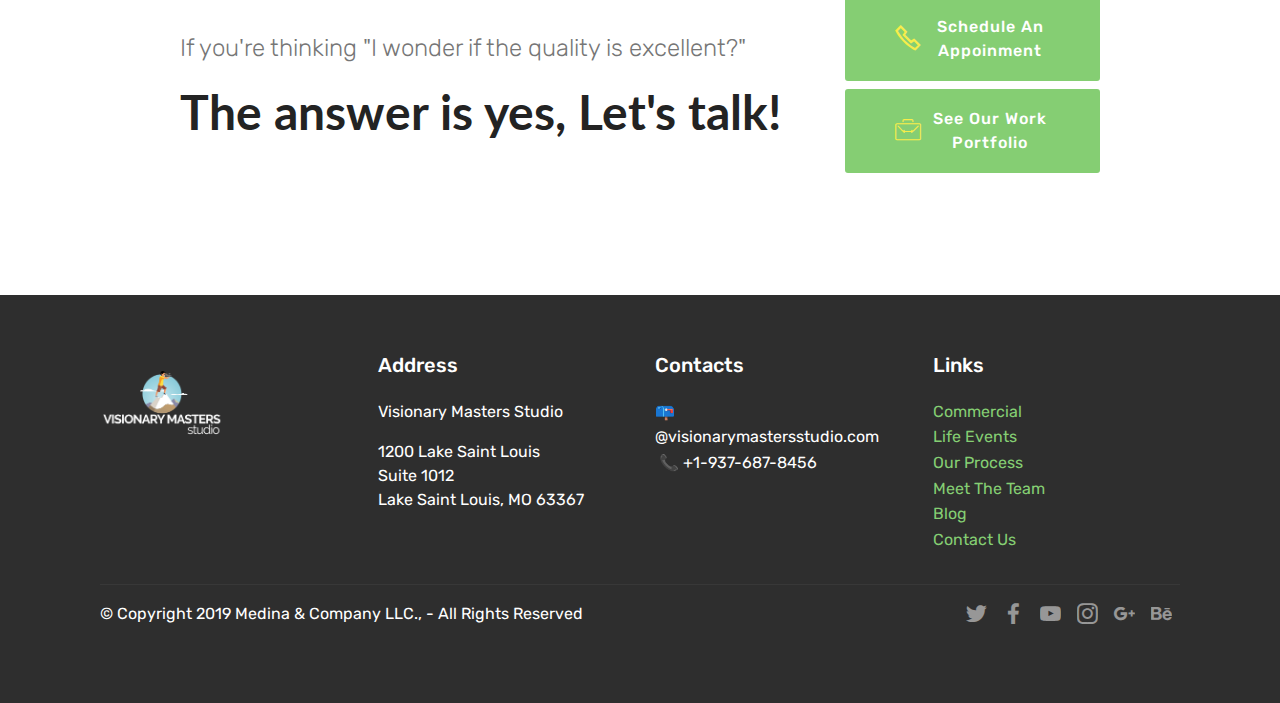
<file: page4.html>
<!DOCTYPE html>
<html  >
<head>
  <!-- Site made with Mobirise Website Builder v4.10.3, https://mobirise.com -->
  <meta charset="UTF-8">
  <meta http-equiv="X-UA-Compatible" content="IE=edge">
  <meta name="generator" content="Mobirise v4.10.3, mobirise.com">
  <meta name="viewport" content="width=device-width, initial-scale=1, minimum-scale=1">
  <link rel="shortcut icon" href="assets/images/vm-original-logo-black-text-128x97.png" type="image/x-icon">
  <meta name="description" content="Web Site Maker Description">
  
  <title>Our Process</title>
  <link rel="stylesheet" href="assets/web/assets/mobirise-icons2/mobirise2.css">
  <link rel="stylesheet" href="assets/web/assets/mobirise-icons/mobirise-icons.css">
  <link rel="stylesheet" href="assets/web/assets/mobirise-icons-bold/mobirise-icons-bold.css">
  <link rel="stylesheet" href="assets/tether/tether.min.css">
  <link rel="stylesheet" href="assets/bootstrap/css/bootstrap.min.css">
  <link rel="stylesheet" href="assets/bootstrap/css/bootstrap-grid.min.css">
  <link rel="stylesheet" href="assets/bootstrap/css/bootstrap-reboot.min.css">
  <link rel="stylesheet" href="assets/socicon/css/styles.css">
  <link rel="stylesheet" href="assets/dropdown/css/style.css">
  <link rel="stylesheet" href="assets/theme/css/style.css">
  <link rel="stylesheet" href="assets/mobirise/css/mbr-additional.css" type="text/css">
  
  
  
</head>
<body>
  <section class="menu cid-rdbQybkrfI" once="menu" id="menu2-10">

    

    <nav class="navbar navbar-expand beta-menu navbar-dropdown align-items-center navbar-fixed-top navbar-toggleable-sm">
        <button class="navbar-toggler navbar-toggler-right" type="button" data-toggle="collapse" data-target="#navbarSupportedContent" aria-controls="navbarSupportedContent" aria-expanded="false" aria-label="Toggle navigation">
            <div class="hamburger">
                <span></span>
                <span></span>
                <span></span>
                <span></span>
            </div>
        </button>
        <div class="menu-logo">
            <div class="navbar-brand">
                <span class="navbar-logo">
                    <a href="http://www.visionarymastersstudio.com">
                        <img src="assets/images/vm-original-logo-black-text-128x97.png" alt="Mobirise" title="" style="height: 6.2rem;">
                    </a>
                </span>
                
            </div>
        </div>
        <div class="collapse navbar-collapse" id="navbarSupportedContent">
            <ul class="navbar-nav nav-dropdown nav-right" data-app-modern-menu="true"><li class="nav-item dropdown"><a class="nav-link link dropdown-toggle text-black display-4" href="https://mobirise.co" aria-expanded="false" data-toggle="dropdown-submenu"><span class="mobi-mbri mobi-mbri-video-play mbr-iconfont mbr-iconfont-btn" style="font-size: 20px;"></span>
                        Services</a><div class="dropdown-menu"><a class="dropdown-item text-black display-4" href="page11.html" aria-expanded="false">Commercials</a><a class="dropdown-item text-black display-4" href="page7.html" aria-expanded="false">Sports</a><a class="dropdown-item text-black display-4" href="page9.html" aria-expanded="false">Real Estate</a></div></li><li class="nav-item"><a class="nav-link link text-black display-4" href="page4.html"><span class="mbrib-like mbr-iconfont mbr-iconfont-btn" style="font-size: 20px;"></span>
                        Our Process&nbsp;</a></li><li class="nav-item"><a class="nav-link link text-black display-4" href="page2.html"><span class="mbri-smile-face mbr-iconfont mbr-iconfont-btn" style="font-size: 15px;"></span>Meet the Team</a></li><li class="nav-item"><a class="nav-link link text-black display-4" href="page10.html"><span class="mbri-laptop mbr-iconfont mbr-iconfont-btn" style="font-size: 20px;"></span>Our Work</a></li><li class="nav-item"><a class="nav-link link text-black display-4" href="page8.html"><span class="mbrib-tablet-vertical mbr-iconfont mbr-iconfont-btn" style="font-size: 15px;"></span>
                        Contact Us</a></li></ul>
            
        </div>
    </nav>
</section>

<section class="engine"><a href="https://mobirise.info/m">web design templates</a></section><section class="timeline2 cid-rdDfLQyzFi" id="timeline2-13">

    

    

    <div class="container align-center">
        <h2 class="mbr-section-title pb-3 mbr-fonts-style display-2">Our Guarantee Process</h2>
        <h3 class="mbr-section-subtitle pb-5 mbr-fonts-style display-5">
            Our Process</h3>

        <div class="container timelines-container" mbri-timelines="">
            <div class="row timeline-element reverse separline">      
                <span class="iconsBackground">
                    <span class="mbr-iconfont mbri-protect"></span>
                </span>          
                <div class="col-xs-12 col-md-6 align-left">
                    <div class="timeline-text-content">
                        <h4 class="mbr-timeline-title pb-3 mbr-fonts-style display-5">
                            Our Guarantee</h4>
                        <p class="mbr-timeline-text mbr-fonts-style display-7">For years, Visionary Masters work has appeared on the Discovery Channel as well as productions for countless large brands. Our years of experience filming on different scales of production, uniquely qualifies us to make outstanding video. From videoing landscapes, to recording live events, and creating special video to promote the talents of an athlete, Visionary Masters does superior work with an eye for detail.&nbsp;</p>
                     </div>
                </div>
            </div>

            <div class="row timeline-element  separline">
                <span class="iconsBackground">
                    <span class="mbr-iconfont mbri-cash"></span>
                </span>
                <div class="col-xs-12 col-md-6 align-left ">
                    <div class="timeline-text-content">
                        <h4 class="mbr-timeline-title pb-3 mbr-fonts-style display-5">Putting Our Money Where Our Mouth Is.<div><br></div></h4>
                        <p class="mbr-timeline-text mbr-fonts-style display-7">If we're confident in our work we should promise satisfaction. Hire us to create a video for you and we will guarantee you will want to hire us for your next project!&nbsp;<br><br>If you are not satisfied with your vide project we will continue to revise on the video up to three rounds of *minimal changes until you are satisfied with the final results.&nbsp;</p>
                    </div>
                </div>
            </div> 

            <div class="row timeline-element reverse">
                <span class="iconsBackground">
                    <span class="mbr-iconfont mbri-touch"></span>
                </span>
                <div class="col-xs-12 col-md-6 align-left">
                    <div class="timeline-text-content">
                        <h4 class="mbr-timeline-title pb-3 mbr-fonts-style display-5">
                            How To Qualify&nbsp;</h4>      
                        <p class="mbr-timeline-text mbr-fonts-style display-7">
                            Your video must be over $1k for the project. We must also approve each phase of the project as something we believe in. We are happy to be flexiable until you are satisfied with the results. If you need to change what is in our prior agreements or add anything new, we can provide a separate estimate for that and will work with your indended budget from the beginning.&nbsp;</p>
                    </div>
                </div>
            </div>

            

            

            

            

            

            

            

            

            
        </div>
    </div>
</section>

<section class="mbr-section info1 cid-rdDrH32sjv" id="info1-15">

    

    
    <div class="container">
        <div class="row justify-content-center content-row">
            <div class="media-container-column title col-12 col-lg-7 col-md-6">
                <h3 class="mbr-section-subtitle align-left mbr-light pb-3 mbr-fonts-style display-5">If you're thinking "I wonder if the quality is excellent?"&nbsp;</h3>
                <h2 class="align-left mbr-bold mbr-fonts-style display-2">
                    The answer is yes, Let's talk!</h2>
            </div>
            <div class="media-container-column col-12 col-lg-3 col-md-4">
                <div class="mbr-section-btn align-right py-4"><a class="btn btn-primary display-7" href="https://calendly.com/vphotoandvideo"><span class="mobi-mbri mobi-mbri-phone mbr-iconfont mbr-iconfont-btn" style="color: rgb(247, 237, 74);"></span>Schedule An Appoinment</a> <a class="btn btn-primary display-7" href="page10.html"><span class="mbri-briefcase mbr-iconfont mbr-iconfont-btn" style="color: rgb(247, 237, 74);"></span>See Our Work Portfolio</a></div>
            </div>
        </div>
    </div>
</section>

<section class="cid-rdPWF5emZB" id="footer1-2d">

    

    

    <div class="container">
        <div class="media-container-row content text-white">
            <div class="col-12 col-md-3">
                <div class="media-wrap">
                    <a href="https://mobirise.com/">
                        <img src="assets/images/vm-original-logo-266x201.png" alt="Mobirise" title="">
                    </a>
                </div>
            </div>
            <div class="col-12 col-md-3 mbr-fonts-style display-7">
                <h5 class="pb-3">
                    Address
                </h5>
                <p class="mbr-text">Visionary Masters Studio</p><p>1200 Lake Saint Louis<br>Suite 1012<br>Lake Saint Louis, MO 63367</p><p></p>
            </div>
            <div class="col-12 col-md-3 mbr-fonts-style display-7">
                <h5 class="pb-3">
                    Contacts
                </h5>
                <p class="mbr-text">📪 @visionarymastersstudio.com<br>&nbsp;📞 +1-937-687-8456 &nbsp; &nbsp; &nbsp; &nbsp; &nbsp; &nbsp; &nbsp; &nbsp; &nbsp; &nbsp;<br></p>
            </div>
            <div class="col-12 col-md-3 mbr-fonts-style display-7">
                <h5 class="pb-3">
                    Links
                </h5>
                <p class="mbr-text"><a href="page6.html">Commercial</a><br><a href="page7.html">Life Events<br></a><a href="page1.html">Our Process</a><br><a href="page2.html">Meet The Team</a><br><a href="page3.html">Blog</a><br><a href="page8.html">Contact Us</a></p>
            </div>
        </div>
        <div class="footer-lower">
            <div class="media-container-row">
                <div class="col-sm-12">
                    <hr>
                </div>
            </div>
            <div class="media-container-row mbr-white">
                <div class="col-sm-6 copyright">
                    <p class="mbr-text mbr-fonts-style display-7">
                        © Copyright 2019 Medina &amp; Company LLC., - All Rights Reserved
                    </p>
                </div>
                <div class="col-md-6">
                    <div class="social-list align-right">
                        <div class="soc-item">
                            <a href="https://twitter.com/mobirise" target="_blank">
                                <span class="socicon-twitter socicon mbr-iconfont mbr-iconfont-social"></span>
                            </a>
                        </div>
                        <div class="soc-item">
                            <a href="https://www.facebook.com/pages/Mobirise/1616226671953247" target="_blank">
                                <span class="socicon-facebook socicon mbr-iconfont mbr-iconfont-social"></span>
                            </a>
                        </div>
                        <div class="soc-item">
                            <a href="https://www.youtube.com/c/mobirise" target="_blank">
                                <span class="socicon-youtube socicon mbr-iconfont mbr-iconfont-social"></span>
                            </a>
                        </div>
                        <div class="soc-item">
                            <a href="https://instagram.com/mobirise" target="_blank">
                                <span class="socicon-instagram socicon mbr-iconfont mbr-iconfont-social"></span>
                            </a>
                        </div>
                        <div class="soc-item">
                            <a href="https://plus.google.com/u/0/+Mobirise" target="_blank">
                                <span class="socicon-googleplus socicon mbr-iconfont mbr-iconfont-social"></span>
                            </a>
                        </div>
                        <div class="soc-item">
                            <a href="https://www.behance.net/Mobirise" target="_blank">
                                <span class="socicon-behance socicon mbr-iconfont mbr-iconfont-social"></span>
                            </a>
                        </div>
                    </div>
                </div>
            </div>
        </div>
    </div>
</section>


  <script src="assets/web/assets/jquery/jquery.min.js"></script>
  <script src="assets/popper/popper.min.js"></script>
  <script src="assets/tether/tether.min.js"></script>
  <script src="assets/bootstrap/js/bootstrap.min.js"></script>
  <script src="assets/touchswipe/jquery.touch-swipe.min.js"></script>
  <script src="assets/smoothscroll/smooth-scroll.js"></script>
  <script src="assets/dropdown/js/script.min.js"></script>
  <script src="assets/theme/js/script.js"></script>
  
  
</body>
</html>
</file>
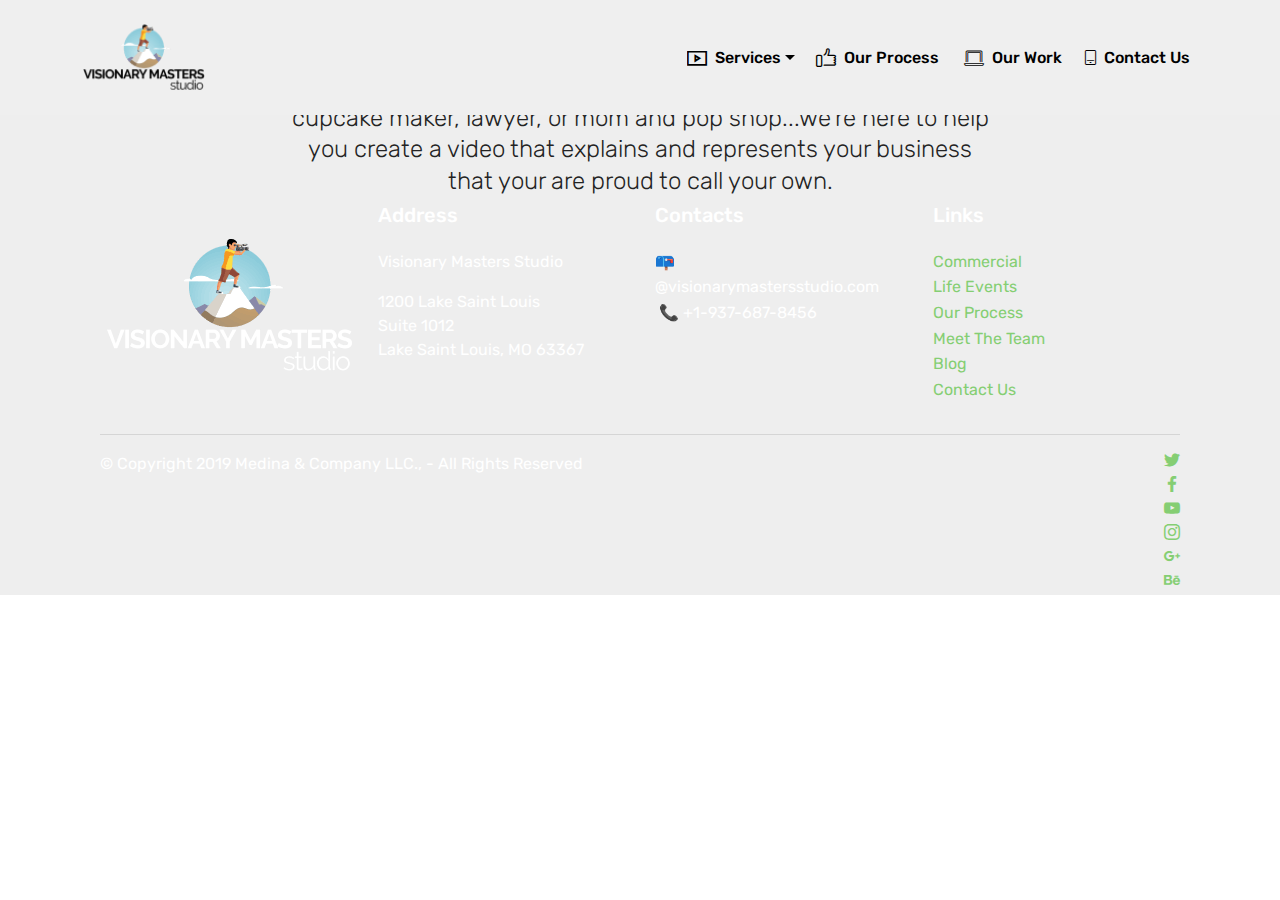
<file: page6.html>
<!DOCTYPE html>
<html  >
<head>
  <!-- Site made with Mobirise Website Builder v4.10.3, https://mobirise.com -->
  <meta charset="UTF-8">
  <meta http-equiv="X-UA-Compatible" content="IE=edge">
  <meta name="generator" content="Mobirise v4.10.3, mobirise.com">
  <meta name="viewport" content="width=device-width, initial-scale=1, minimum-scale=1">
  <link rel="shortcut icon" href="assets/images/vm-original-logo-black-text-128x97.png" type="image/x-icon">
  <meta name="description" content="Website Builder Description">
  
  <title>Depositions</title>
  <link rel="stylesheet" href="assets/web/assets/mobirise-icons2/mobirise2.css">
  <link rel="stylesheet" href="assets/web/assets/mobirise-icons/mobirise-icons.css">
  <link rel="stylesheet" href="assets/web/assets/mobirise-icons-bold/mobirise-icons-bold.css">
  <link rel="stylesheet" href="assets/tether/tether.min.css">
  <link rel="stylesheet" href="assets/bootstrap/css/bootstrap.min.css">
  <link rel="stylesheet" href="assets/bootstrap/css/bootstrap-grid.min.css">
  <link rel="stylesheet" href="assets/bootstrap/css/bootstrap-reboot.min.css">
  <link rel="stylesheet" href="assets/socicon/css/styles.css">
  <link rel="stylesheet" href="assets/dropdown/css/style.css">
  <link rel="stylesheet" href="assets/theme/css/style.css">
  <link rel="stylesheet" href="assets/mobirise/css/mbr-additional.css" type="text/css">
  
  
  
</head>
<body>
  <section class="menu cid-rdbQybkrfI" once="menu" id="menu2-1l">

    

    <nav class="navbar navbar-expand beta-menu navbar-dropdown align-items-center navbar-fixed-top navbar-toggleable-sm">
        <button class="navbar-toggler navbar-toggler-right" type="button" data-toggle="collapse" data-target="#navbarSupportedContent" aria-controls="navbarSupportedContent" aria-expanded="false" aria-label="Toggle navigation">
            <div class="hamburger">
                <span></span>
                <span></span>
                <span></span>
                <span></span>
            </div>
        </button>
        <div class="menu-logo">
            <div class="navbar-brand">
                <span class="navbar-logo">
                    <a href="http://www.visionarymastersstudio.com">
                        <img src="assets/images/vm-original-logo-black-text-128x97.png" alt="Mobirise" title="" style="height: 6.2rem;">
                    </a>
                </span>
                
            </div>
        </div>
        <div class="collapse navbar-collapse" id="navbarSupportedContent">
            <ul class="navbar-nav nav-dropdown nav-right" data-app-modern-menu="true"><li class="nav-item dropdown">
                    <a class="nav-link link text-black dropdown-toggle display-4" href="https://mobirise.co" data-toggle="dropdown-submenu" aria-expanded="false"><span class="mobi-mbri mobi-mbri-video-play mbr-iconfont mbr-iconfont-btn" style="font-size: 20px;"></span>
                        Services</a><div class="dropdown-menu"><a class="text-black dropdown-item display-4" href="page6.html" aria-expanded="false">Depositions</a><a class="text-black dropdown-item display-4" href="page7.html" aria-expanded="false">Sports<br></a><a class="text-black dropdown-item display-4" href="page9.html" aria-expanded="false">Real Estate</a></div>
                </li><li class="nav-item"><a class="nav-link link text-black display-4" href="page4.html"><span class="mbrib-like mbr-iconfont mbr-iconfont-btn" style="font-size: 20px;"></span>
                        Our Process&nbsp;</a></li><li class="nav-item"><a class="nav-link link text-black display-4" href="page10.html"><span class="mbri-laptop mbr-iconfont mbr-iconfont-btn" style="font-size: 20px;"></span>Our Work</a></li><li class="nav-item"><a class="nav-link link text-black display-4" href="page8.html"><span class="mbrib-tablet-vertical mbr-iconfont mbr-iconfont-btn" style="font-size: 15px;"></span>
                        Contact Us</a></li></ul>
            
        </div>
    </nav>
</section>

<section class="engine"><a href="https://mobirise.info/m">free web design templates</a></section><section class="mbr-section content4 cid-rdDzTsiRTN" id="content4-1q">

    

    <div class="container">
        <div class="media-container-row">
            <div class="title col-12 col-md-8">
                <h2 class="align-center pb-3 mbr-fonts-style display-2">Depositions</h2>
                <h3 class="mbr-section-subtitle align-center mbr-light mbr-fonts-style display-5">Video is a tool with a goal. You might be a Savvy resturant, cupcake maker, lawyer, or mom and pop shop...we're here to help you create a video that explains and represents your business that your are proud to call your own.</h3>
                
            </div>
        </div>
    </div>
</section>

<section class="cid-rdPBivBD7n" id="footer1-27">

    

    

    <div class="container">
        <div class="media-container-row content text-white">
            <div class="col-12 col-md-3">
                <div class="media-wrap">
                    <a href="https://mobirise.com/">
                        <img src="assets/images/vm-original-logo-266x201.png" alt="Mobirise" title="">
                    </a>
                </div>
            </div>
            <div class="col-12 col-md-3 mbr-fonts-style display-7">
                <h5 class="pb-3">
                    Address
                </h5>
                <p class="mbr-text">Visionary Masters Studio</p><p>1200 Lake Saint Louis<br>Suite 1012<br>Lake Saint Louis, MO 63367</p><p></p>
            </div>
            <div class="col-12 col-md-3 mbr-fonts-style display-7">
                <h5 class="pb-3">
                    Contacts
                </h5>
                <p class="mbr-text">📪 @visionarymastersstudio.com<br>&nbsp;📞 +1-937-687-8456 &nbsp; &nbsp; &nbsp; &nbsp; &nbsp; &nbsp; &nbsp; &nbsp; &nbsp; &nbsp;<br></p>
            </div>
            <div class="col-12 col-md-3 mbr-fonts-style display-7">
                <h5 class="pb-3">
                    Links
                </h5>
                <p class="mbr-text"><a href="page6.html">Commercial</a><br><a href="page7.html">Life Events<br></a><a href="page1.html">Our Process</a><br><a href="page2.html">Meet The Team</a><br><a href="page3.html">Blog</a><br><a href="page8.html">Contact Us</a></p>
            </div>
        </div>
        <div class="footer-lower">
            <div class="media-container-row">
                <div class="col-sm-12">
                    <hr>
                </div>
            </div>
            <div class="media-container-row mbr-white">
                <div class="col-sm-6 copyright">
                    <p class="mbr-text mbr-fonts-style display-7">
                        © Copyright 2019 Medina &amp; Company LLC., - All Rights Reserved
                    </p>
                </div>
                <div class="col-md-6">
                    <div class="social-list align-right">
                        <div class="soc-item">
                            <a href="https://twitter.com/mobirise" target="_blank">
                                <span class="socicon-twitter socicon mbr-iconfont mbr-iconfont-social"></span>
                            </a>
                        </div>
                        <div class="soc-item">
                            <a href="https://www.facebook.com/pages/Mobirise/1616226671953247" target="_blank">
                                <span class="socicon-facebook socicon mbr-iconfont mbr-iconfont-social"></span>
                            </a>
                        </div>
                        <div class="soc-item">
                            <a href="https://www.youtube.com/c/mobirise" target="_blank">
                                <span class="socicon-youtube socicon mbr-iconfont mbr-iconfont-social"></span>
                            </a>
                        </div>
                        <div class="soc-item">
                            <a href="https://instagram.com/mobirise" target="_blank">
                                <span class="socicon-instagram socicon mbr-iconfont mbr-iconfont-social"></span>
                            </a>
                        </div>
                        <div class="soc-item">
                            <a href="https://plus.google.com/u/0/+Mobirise" target="_blank">
                                <span class="socicon-googleplus socicon mbr-iconfont mbr-iconfont-social"></span>
                            </a>
                        </div>
                        <div class="soc-item">
                            <a href="https://www.behance.net/Mobirise" target="_blank">
                                <span class="socicon-behance socicon mbr-iconfont mbr-iconfont-social"></span>
                            </a>
                        </div>
                    </div>
                </div>
            </div>
        </div>
    </div>
</section>


  <script src="assets/web/assets/jquery/jquery.min.js"></script>
  <script src="assets/popper/popper.min.js"></script>
  <script src="assets/tether/tether.min.js"></script>
  <script src="assets/bootstrap/js/bootstrap.min.js"></script>
  <script src="assets/touchswipe/jquery.touch-swipe.min.js"></script>
  <script src="assets/smoothscroll/smooth-scroll.js"></script>
  <script src="assets/dropdown/js/script.min.js"></script>
  <script src="assets/theme/js/script.js"></script>
  
  
</body>
</html>
</file>
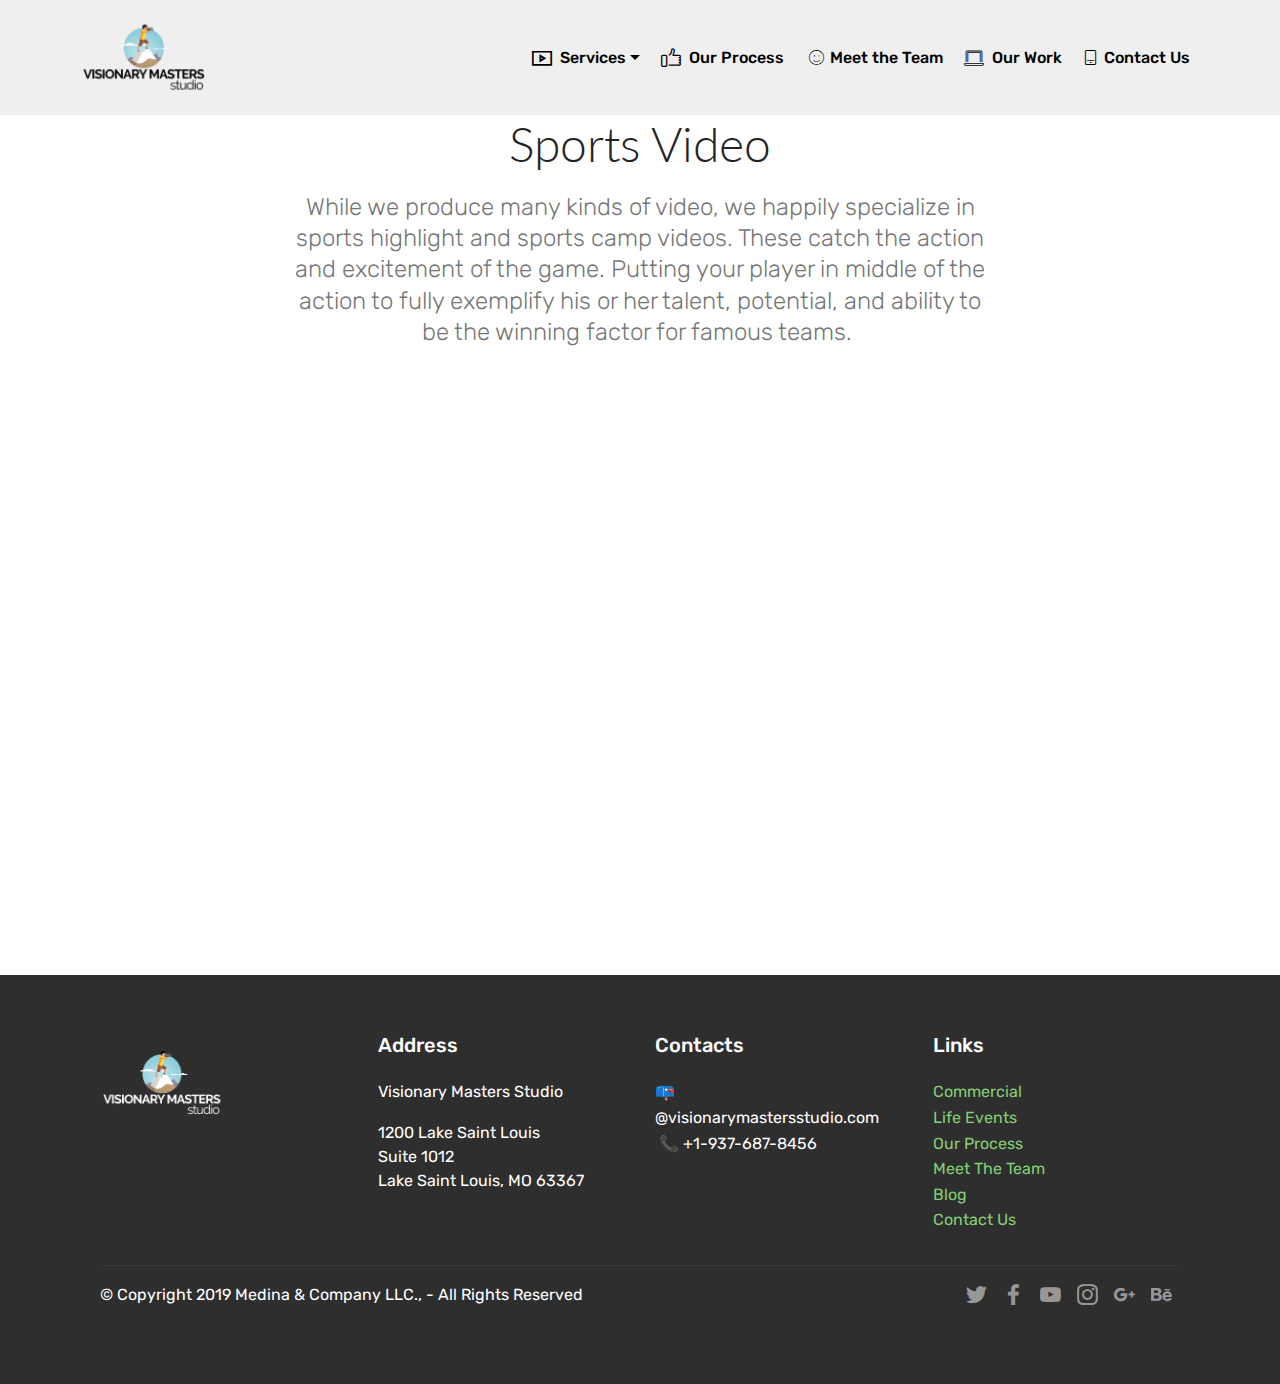
<file: page7.html>
<!DOCTYPE html>
<html  >
<head>
  <!-- Site made with Mobirise Website Builder v4.10.3, https://mobirise.com -->
  <meta charset="UTF-8">
  <meta http-equiv="X-UA-Compatible" content="IE=edge">
  <meta name="generator" content="Mobirise v4.10.3, mobirise.com">
  <meta name="viewport" content="width=device-width, initial-scale=1, minimum-scale=1">
  <link rel="shortcut icon" href="assets/images/vm-original-logo-black-text-128x97.png" type="image/x-icon">
  <meta name="description" content="Website Builder Description">
  
  <title>Sports</title>
  <link rel="stylesheet" href="assets/web/assets/mobirise-icons2/mobirise2.css">
  <link rel="stylesheet" href="assets/web/assets/mobirise-icons/mobirise-icons.css">
  <link rel="stylesheet" href="assets/web/assets/mobirise-icons-bold/mobirise-icons-bold.css">
  <link rel="stylesheet" href="assets/tether/tether.min.css">
  <link rel="stylesheet" href="assets/bootstrap/css/bootstrap.min.css">
  <link rel="stylesheet" href="assets/bootstrap/css/bootstrap-grid.min.css">
  <link rel="stylesheet" href="assets/bootstrap/css/bootstrap-reboot.min.css">
  <link rel="stylesheet" href="assets/socicon/css/styles.css">
  <link rel="stylesheet" href="assets/dropdown/css/style.css">
  <link rel="stylesheet" href="assets/theme/css/style.css">
  <link rel="stylesheet" href="assets/mobirise/css/mbr-additional.css" type="text/css">
  
  
  
</head>
<body>
  <section class="menu cid-rdEyjzUXUA" once="menu" id="menu2-1t">

    

    <nav class="navbar navbar-expand beta-menu navbar-dropdown align-items-center navbar-fixed-top navbar-toggleable-sm">
        <button class="navbar-toggler navbar-toggler-right" type="button" data-toggle="collapse" data-target="#navbarSupportedContent" aria-controls="navbarSupportedContent" aria-expanded="false" aria-label="Toggle navigation">
            <div class="hamburger">
                <span></span>
                <span></span>
                <span></span>
                <span></span>
            </div>
        </button>
        <div class="menu-logo">
            <div class="navbar-brand">
                <span class="navbar-logo">
                    <a href="http://www.visionarymastersstudio.com">
                        <img src="assets/images/vm-original-logo-black-text-128x97.png" alt="Mobirise" title="" style="height: 6.2rem;">
                    </a>
                </span>
                
            </div>
        </div>
        <div class="collapse navbar-collapse" id="navbarSupportedContent">
            <ul class="navbar-nav nav-dropdown nav-right" data-app-modern-menu="true"><li class="nav-item dropdown"><a class="nav-link link dropdown-toggle text-black display-4" href="https://mobirise.co" aria-expanded="false" data-toggle="dropdown-submenu"><span class="mobi-mbri mobi-mbri-video-play mbr-iconfont mbr-iconfont-btn" style="font-size: 20px;"></span>
                        Services</a><div class="dropdown-menu"><a class="dropdown-item text-black display-4" href="page11.html" aria-expanded="false">Commercials</a><a class="dropdown-item text-black display-4" href="page7.html" aria-expanded="false">Sports</a><a class="dropdown-item text-black display-4" href="page9.html" aria-expanded="false">Real Estate</a></div></li><li class="nav-item"><a class="nav-link link text-black display-4" href="page4.html"><span class="mbrib-like mbr-iconfont mbr-iconfont-btn" style="font-size: 20px;"></span>
                        Our Process&nbsp;</a></li><li class="nav-item"><a class="nav-link link text-black display-4" href="page2.html"><span class="mbri-smile-face mbr-iconfont mbr-iconfont-btn" style="font-size: 15px;"></span>Meet the Team</a></li><li class="nav-item"><a class="nav-link link text-black display-4" href="page10.html"><span class="mbri-laptop mbr-iconfont mbr-iconfont-btn" style="font-size: 20px;"></span>Our Work</a></li><li class="nav-item"><a class="nav-link link text-black display-4" href="page8.html"><span class="mbrib-tablet-vertical mbr-iconfont mbr-iconfont-btn" style="font-size: 15px;"></span>
                        Contact Us</a></li></ul>
            
        </div>
    </nav>
</section>

<section class="engine"><a href="https://mobirise.info">Mobirise</a></section><section class="mbr-section content4 cid-rdEyjAngr2" id="content4-1u">

    

    <div class="container">
        <div class="media-container-row">
            <div class="title col-12 col-md-8">
                <h2 class="align-center pb-3 mbr-fonts-style display-2">Sports Video</h2>
                <h3 class="mbr-section-subtitle align-center mbr-light mbr-fonts-style display-5"><div>While we produce many kinds of video, we happily specialize in sports highlight and sports camp videos. These catch the action and excitement of the game. Putting your player in middle of the action to fully exemplify his or her talent, potential, and ability to be the winning factor for famous teams.&nbsp;</div></h3>
                
            </div>
        </div>
    </div>
</section>

<section class="cid-rdEyjAEyP8" id="video3-1v">

    
    
    <figure class="mbr-figure align-center container">
        <div class="video-block" style="width: 80%;">
            <div><iframe class="mbr-embedded-video" src="https://player.vimeo.com/video/30157151?autoplay=0&amp;loop=0" width="1280" height="720" frameborder="0" allowfullscreen></iframe></div>
        </div>
    </figure>
</section>

<section class="cid-rdPCGCnW3o" id="footer1-29">

    

    

    <div class="container">
        <div class="media-container-row content text-white">
            <div class="col-12 col-md-3">
                <div class="media-wrap">
                    <a href="https://mobirise.com/">
                        <img src="assets/images/vm-original-logo-266x201.png" alt="Mobirise" title="">
                    </a>
                </div>
            </div>
            <div class="col-12 col-md-3 mbr-fonts-style display-7">
                <h5 class="pb-3">
                    Address
                </h5>
                <p class="mbr-text">Visionary Masters Studio</p><p>1200 Lake Saint Louis<br>Suite 1012<br>Lake Saint Louis, MO 63367</p><p></p>
            </div>
            <div class="col-12 col-md-3 mbr-fonts-style display-7">
                <h5 class="pb-3">
                    Contacts
                </h5>
                <p class="mbr-text">📪 @visionarymastersstudio.com<br>&nbsp;📞 +1-937-687-8456 &nbsp; &nbsp; &nbsp; &nbsp; &nbsp; &nbsp; &nbsp; &nbsp; &nbsp; &nbsp;<br></p>
            </div>
            <div class="col-12 col-md-3 mbr-fonts-style display-7">
                <h5 class="pb-3">
                    Links
                </h5>
                <p class="mbr-text"><a href="page6.html">Commercial</a><br><a href="page7.html">Life Events<br></a><a href="page1.html">Our Process</a><br><a href="page2.html">Meet The Team</a><br><a href="page3.html">Blog</a><br><a href="page8.html">Contact Us</a></p>
            </div>
        </div>
        <div class="footer-lower">
            <div class="media-container-row">
                <div class="col-sm-12">
                    <hr>
                </div>
            </div>
            <div class="media-container-row mbr-white">
                <div class="col-sm-6 copyright">
                    <p class="mbr-text mbr-fonts-style display-7">
                        © Copyright 2019 Medina &amp; Company LLC., - All Rights Reserved
                    </p>
                </div>
                <div class="col-md-6">
                    <div class="social-list align-right">
                        <div class="soc-item">
                            <a href="https://twitter.com/mobirise" target="_blank">
                                <span class="socicon-twitter socicon mbr-iconfont mbr-iconfont-social"></span>
                            </a>
                        </div>
                        <div class="soc-item">
                            <a href="https://www.facebook.com/pages/Mobirise/1616226671953247" target="_blank">
                                <span class="socicon-facebook socicon mbr-iconfont mbr-iconfont-social"></span>
                            </a>
                        </div>
                        <div class="soc-item">
                            <a href="https://www.youtube.com/c/mobirise" target="_blank">
                                <span class="socicon-youtube socicon mbr-iconfont mbr-iconfont-social"></span>
                            </a>
                        </div>
                        <div class="soc-item">
                            <a href="https://instagram.com/mobirise" target="_blank">
                                <span class="socicon-instagram socicon mbr-iconfont mbr-iconfont-social"></span>
                            </a>
                        </div>
                        <div class="soc-item">
                            <a href="https://plus.google.com/u/0/+Mobirise" target="_blank">
                                <span class="socicon-googleplus socicon mbr-iconfont mbr-iconfont-social"></span>
                            </a>
                        </div>
                        <div class="soc-item">
                            <a href="https://www.behance.net/Mobirise" target="_blank">
                                <span class="socicon-behance socicon mbr-iconfont mbr-iconfont-social"></span>
                            </a>
                        </div>
                    </div>
                </div>
            </div>
        </div>
    </div>
</section>


  <script src="assets/web/assets/jquery/jquery.min.js"></script>
  <script src="assets/popper/popper.min.js"></script>
  <script src="assets/tether/tether.min.js"></script>
  <script src="assets/bootstrap/js/bootstrap.min.js"></script>
  <script src="assets/touchswipe/jquery.touch-swipe.min.js"></script>
  <script src="assets/smoothscroll/smooth-scroll.js"></script>
  <script src="assets/dropdown/js/script.min.js"></script>
  <script src="assets/theme/js/script.js"></script>
  
  
</body>
</html>
</file>
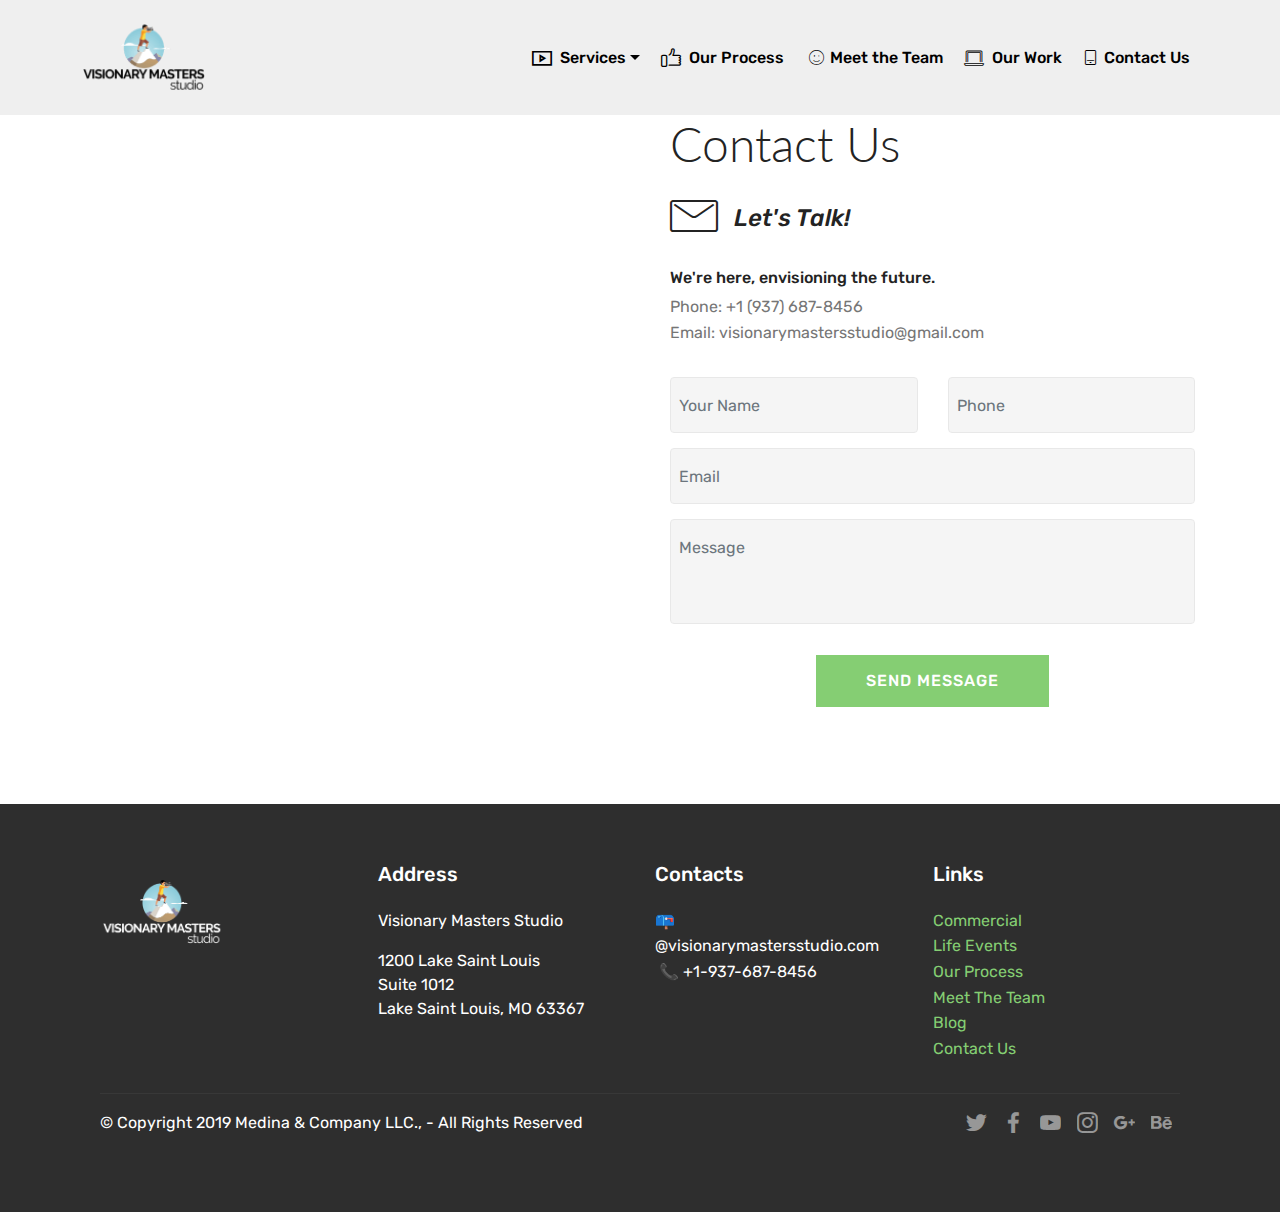
<file: page8.html>
<!DOCTYPE html>
<html  >
<head>
  <!-- Site made with Mobirise Website Builder v4.10.3, https://mobirise.com -->
  <meta charset="UTF-8">
  <meta http-equiv="X-UA-Compatible" content="IE=edge">
  <meta name="generator" content="Mobirise v4.10.3, mobirise.com">
  <meta name="viewport" content="width=device-width, initial-scale=1, minimum-scale=1">
  <link rel="shortcut icon" href="assets/images/vm-original-logo-black-text-128x97.png" type="image/x-icon">
  <meta name="description" content="Website Creator Description">
  
  <title>Contact Us</title>
  <link rel="stylesheet" href="assets/web/assets/mobirise-icons/mobirise-icons.css">
  <link rel="stylesheet" href="assets/web/assets/mobirise-icons-bold/mobirise-icons-bold.css">
  <link rel="stylesheet" href="assets/web/assets/mobirise-icons2/mobirise2.css">
  <link rel="stylesheet" href="assets/tether/tether.min.css">
  <link rel="stylesheet" href="assets/bootstrap/css/bootstrap.min.css">
  <link rel="stylesheet" href="assets/bootstrap/css/bootstrap-grid.min.css">
  <link rel="stylesheet" href="assets/bootstrap/css/bootstrap-reboot.min.css">
  <link rel="stylesheet" href="assets/socicon/css/styles.css">
  <link rel="stylesheet" href="assets/dropdown/css/style.css">
  <link rel="stylesheet" href="assets/theme/css/style.css">
  <link rel="stylesheet" href="assets/mobirise/css/mbr-additional.css" type="text/css">
  
  
  
</head>
<body>
  <section class="menu cid-rdbQybkrfI" once="menu" id="menu2-22">

    

    <nav class="navbar navbar-expand beta-menu navbar-dropdown align-items-center navbar-fixed-top navbar-toggleable-sm">
        <button class="navbar-toggler navbar-toggler-right" type="button" data-toggle="collapse" data-target="#navbarSupportedContent" aria-controls="navbarSupportedContent" aria-expanded="false" aria-label="Toggle navigation">
            <div class="hamburger">
                <span></span>
                <span></span>
                <span></span>
                <span></span>
            </div>
        </button>
        <div class="menu-logo">
            <div class="navbar-brand">
                <span class="navbar-logo">
                    <a href="http://www.visionarymastersstudio.com">
                        <img src="assets/images/vm-original-logo-black-text-128x97.png" alt="Mobirise" title="" style="height: 6.2rem;">
                    </a>
                </span>
                
            </div>
        </div>
        <div class="collapse navbar-collapse" id="navbarSupportedContent">
            <ul class="navbar-nav nav-dropdown nav-right" data-app-modern-menu="true"><li class="nav-item dropdown"><a class="nav-link link dropdown-toggle text-black display-4" href="https://mobirise.co" aria-expanded="false" data-toggle="dropdown-submenu"><span class="mobi-mbri mobi-mbri-video-play mbr-iconfont mbr-iconfont-btn" style="font-size: 20px;"></span>
                        Services</a><div class="dropdown-menu"><a class="dropdown-item text-black display-4" href="page11.html" aria-expanded="false">Commercials</a><a class="dropdown-item text-black display-4" href="page7.html" aria-expanded="false">Sports</a><a class="dropdown-item text-black display-4" href="page9.html" aria-expanded="false">Real Estate</a></div></li><li class="nav-item"><a class="nav-link link text-black display-4" href="page4.html"><span class="mbrib-like mbr-iconfont mbr-iconfont-btn" style="font-size: 20px;"></span>
                        Our Process&nbsp;</a></li><li class="nav-item"><a class="nav-link link text-black display-4" href="page2.html"><span class="mbri-smile-face mbr-iconfont mbr-iconfont-btn" style="font-size: 15px;"></span>Meet the Team</a></li><li class="nav-item"><a class="nav-link link text-black display-4" href="page10.html"><span class="mbri-laptop mbr-iconfont mbr-iconfont-btn" style="font-size: 20px;"></span>Our Work</a></li><li class="nav-item"><a class="nav-link link text-black display-4" href="page8.html"><span class="mbrib-tablet-vertical mbr-iconfont mbr-iconfont-btn" style="font-size: 15px;"></span>
                        Contact Us</a></li></ul>
            
        </div>
    </nav>
</section>

<section class="engine"><a href="https://mobirise.info/t">amp template</a></section><section class="mbr-section form4 cid-rdKIgdWpuZ" id="form4-23">

    

    
    <div class="container">
        <div class="row">
            <div class="col-md-6">
                <div class="google-map"><iframe frameborder="0" style="border:0" src="https://www.google.com/maps/embed?pb=!1m18!1m12!1m3!1d3109.3129220537367!2d-90.76987808465243!3d38.80238267958526!2m3!1f0!2f0!3f0!3m2!1i1024!2i768!4f13.1!3m3!1m2!1s0x87decfec007476fb%3A0xb23dd05b4bd6f5f4!2s1200+Lake+St+Louis+Blvd+%231012%2C+Lake+St+Louis%2C+MO+63367!5e0!3m2!1sen!2sus!4v1549216781523" allowfullscreen=""></iframe></div>
            </div>
            <div class="col-md-6">
                <h2 class="pb-3 align-left mbr-fonts-style display-2">
                    Contact Us</h2>
                <div>
                    <div class="icon-block pb-3">
                        <span class="icon-block__icon">
                            <span class="mbri-letter mbr-iconfont"></span>
                        </span>
                        <h4 class="icon-block__title align-left mbr-fonts-style display-5">
                            Let's Talk!</h4>
                    </div>
                    <div class="icon-contacts pb-3">
                        <h5 class="align-left mbr-fonts-style display-7">
                            We're here, envisioning the future.&nbsp;</h5>
                        <p class="mbr-text align-left mbr-fonts-style display-7">
                            Phone: +1 (937) 687-8456<br>
                            Email: visionarymastersstudio@gmail.com</p>
                    </div>
                </div>
                <div data-form-type="formoid">
                    <div data-form-alert="" hidden="">Thanks for filling out the form! Look forward to the future! Blessings!</div>
                    <form class="block mbr-form" action="https://mobirise.com/" method="post" data-form-title="Mobirise Form"><input type="hidden" name="email" data-form-email="true" value="laG4ywTvqeU6SC7DPdXWo3f7n1czpEMdgPiOjm9cVOyx5u+y37WvqgPfmrdAabxpEvQZ1msA9seFhqaHHTwvy/mROZoPHbJrFQnlBY8D5CXvsBONPuNsO14KACLhvYm9">
                        <div class="row">
                            <div class="col-md-6 multi-horizontal" data-for="name">
                                <input type="text" class="form-control input" name="name" data-form-field="Name" placeholder="Your Name" required="" id="name-form4-23">
                            </div>
                            <div class="col-md-6 multi-horizontal" data-for="phone">
                                <input type="text" class="form-control input" name="phone" data-form-field="Phone" placeholder="Phone" required="" id="phone-form4-23">
                            </div>
                            <div class="col-md-12" data-for="email">
                                <input type="text" class="form-control input" name="email" data-form-field="Email" placeholder="Email" required="" id="email-form4-23">
                            </div>
                            <div class="col-md-12" data-for="message">
                                <textarea class="form-control input" name="message" rows="3" data-form-field="Message" placeholder="Message" style="resize:none" id="message-form4-23"></textarea>
                            </div>
                            <div class="input-group-btn col-md-12" style="margin-top: 10px;"><button href="" type="submit" class="btn btn-primary btn-form display-4">SEND MESSAGE</button></div>
                        </div>
                    </form>
                </div>
            </div>
        </div>
    </div>
</section>

<section class="cid-rdPWIoi85p" id="footer1-2e">

    

    

    <div class="container">
        <div class="media-container-row content text-white">
            <div class="col-12 col-md-3">
                <div class="media-wrap">
                    <a href="index.html">
                        <img src="assets/images/vm-original-logo-266x201.png" alt="Mobirise" title="">
                    </a>
                </div>
            </div>
            <div class="col-12 col-md-3 mbr-fonts-style display-7">
                <h5 class="pb-3">
                    Address
                </h5>
                <p class="mbr-text">Visionary Masters Studio</p><p>1200 Lake Saint Louis<br>Suite 1012<br>Lake Saint Louis, MO 63367</p><p></p>
            </div>
            <div class="col-12 col-md-3 mbr-fonts-style display-7">
                <h5 class="pb-3">
                    Contacts
                </h5>
                <p class="mbr-text">📪 @visionarymastersstudio.com<br>&nbsp;📞 +1-937-687-8456 &nbsp; &nbsp; &nbsp; &nbsp; &nbsp; &nbsp; &nbsp; &nbsp; &nbsp; &nbsp;<br></p>
            </div>
            <div class="col-12 col-md-3 mbr-fonts-style display-7">
                <h5 class="pb-3">
                    Links
                </h5>
                <p class="mbr-text"><a href="page6.html">Commercial</a><br><a href="page7.html">Life Events<br></a><a href="page1.html">Our Process</a><br><a href="page2.html">Meet The Team</a><br><a href="page3.html">Blog</a><br><a href="page8.html">Contact Us</a></p>
            </div>
        </div>
        <div class="footer-lower">
            <div class="media-container-row">
                <div class="col-sm-12">
                    <hr>
                </div>
            </div>
            <div class="media-container-row mbr-white">
                <div class="col-sm-6 copyright">
                    <p class="mbr-text mbr-fonts-style display-7">
                        © Copyright 2019 Medina &amp; Company LLC., - All Rights Reserved
                    </p>
                </div>
                <div class="col-md-6">
                    <div class="social-list align-right">
                        <div class="soc-item">
                            <a href="https://twitter.com/mobirise" target="_blank">
                                <span class="socicon-twitter socicon mbr-iconfont mbr-iconfont-social"></span>
                            </a>
                        </div>
                        <div class="soc-item">
                            <a href="https://www.facebook.com/pages/Mobirise/1616226671953247" target="_blank">
                                <span class="socicon-facebook socicon mbr-iconfont mbr-iconfont-social"></span>
                            </a>
                        </div>
                        <div class="soc-item">
                            <a href="https://www.youtube.com/c/mobirise" target="_blank">
                                <span class="socicon-youtube socicon mbr-iconfont mbr-iconfont-social"></span>
                            </a>
                        </div>
                        <div class="soc-item">
                            <a href="https://instagram.com/mobirise" target="_blank">
                                <span class="socicon-instagram socicon mbr-iconfont mbr-iconfont-social"></span>
                            </a>
                        </div>
                        <div class="soc-item">
                            <a href="https://plus.google.com/u/0/+Mobirise" target="_blank">
                                <span class="socicon-googleplus socicon mbr-iconfont mbr-iconfont-social"></span>
                            </a>
                        </div>
                        <div class="soc-item">
                            <a href="https://www.behance.net/Mobirise" target="_blank">
                                <span class="socicon-behance socicon mbr-iconfont mbr-iconfont-social"></span>
                            </a>
                        </div>
                    </div>
                </div>
            </div>
        </div>
    </div>
</section>


  <script src="assets/web/assets/jquery/jquery.min.js"></script>
  <script src="assets/popper/popper.min.js"></script>
  <script src="assets/tether/tether.min.js"></script>
  <script src="assets/bootstrap/js/bootstrap.min.js"></script>
  <script src="assets/touchswipe/jquery.touch-swipe.min.js"></script>
  <script src="assets/smoothscroll/smooth-scroll.js"></script>
  <script src="assets/dropdown/js/script.min.js"></script>
  <script src="assets/theme/js/script.js"></script>
  <script src="assets/formoid/formoid.min.js"></script>
  
  
</body>
</html>
</file>
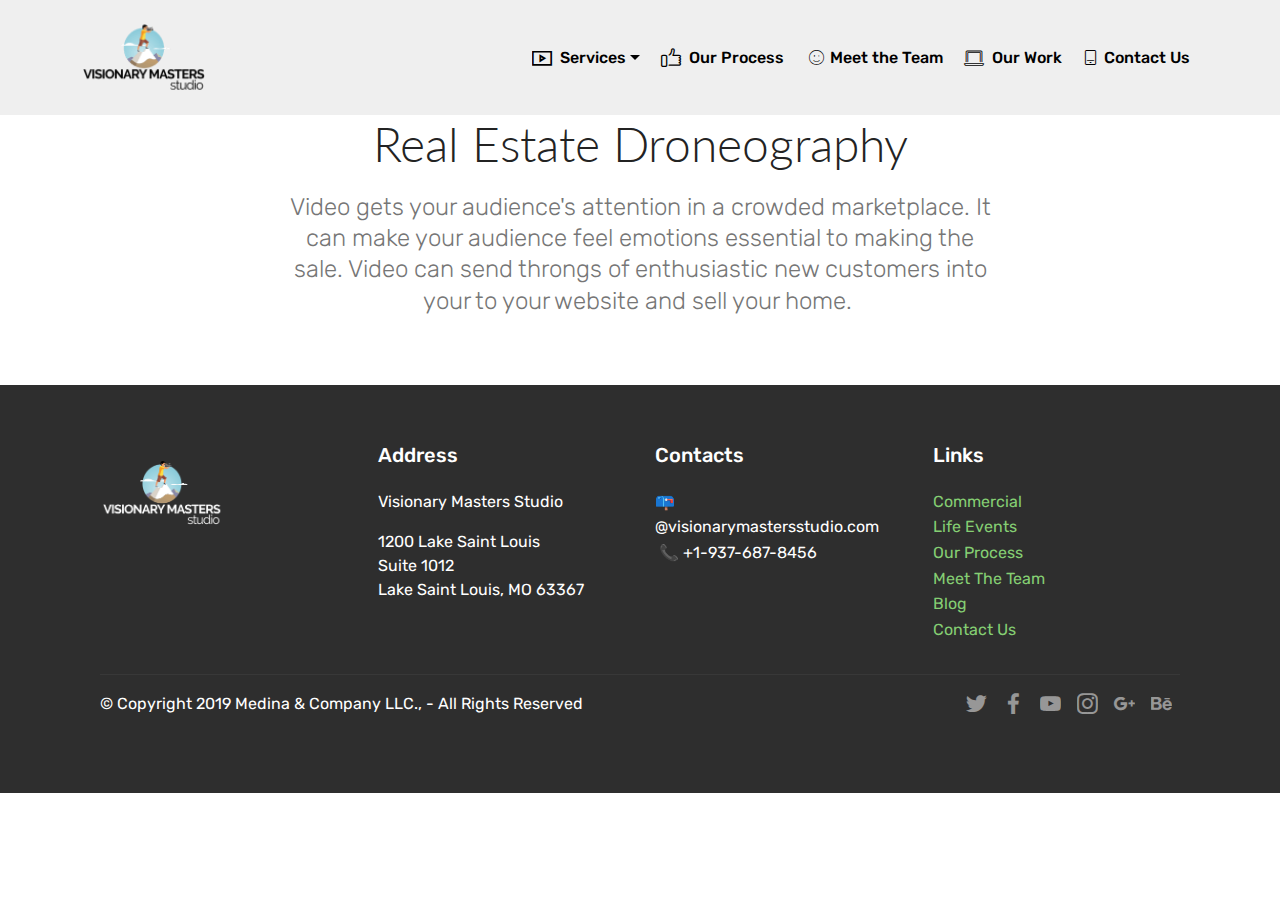
<file: page9.html>
<!DOCTYPE html>
<html  >
<head>
  <!-- Site made with Mobirise Website Builder v4.10.3, https://mobirise.com -->
  <meta charset="UTF-8">
  <meta http-equiv="X-UA-Compatible" content="IE=edge">
  <meta name="generator" content="Mobirise v4.10.3, mobirise.com">
  <meta name="viewport" content="width=device-width, initial-scale=1, minimum-scale=1">
  <link rel="shortcut icon" href="assets/images/vm-original-logo-black-text-128x97.png" type="image/x-icon">
  <meta name="description" content="Website Builder Description">
  
  <title>Real Estate</title>
  <link rel="stylesheet" href="assets/web/assets/mobirise-icons2/mobirise2.css">
  <link rel="stylesheet" href="assets/web/assets/mobirise-icons/mobirise-icons.css">
  <link rel="stylesheet" href="assets/web/assets/mobirise-icons-bold/mobirise-icons-bold.css">
  <link rel="stylesheet" href="assets/tether/tether.min.css">
  <link rel="stylesheet" href="assets/bootstrap/css/bootstrap.min.css">
  <link rel="stylesheet" href="assets/bootstrap/css/bootstrap-grid.min.css">
  <link rel="stylesheet" href="assets/bootstrap/css/bootstrap-reboot.min.css">
  <link rel="stylesheet" href="assets/socicon/css/styles.css">
  <link rel="stylesheet" href="assets/dropdown/css/style.css">
  <link rel="stylesheet" href="assets/theme/css/style.css">
  <link rel="stylesheet" href="assets/mobirise/css/mbr-additional.css" type="text/css">
  
  
  
</head>
<body>
  <section class="menu cid-rh2jG6qfeF" once="menu" id="menu2-2f">

    

    <nav class="navbar navbar-expand beta-menu navbar-dropdown align-items-center navbar-fixed-top navbar-toggleable-sm">
        <button class="navbar-toggler navbar-toggler-right" type="button" data-toggle="collapse" data-target="#navbarSupportedContent" aria-controls="navbarSupportedContent" aria-expanded="false" aria-label="Toggle navigation">
            <div class="hamburger">
                <span></span>
                <span></span>
                <span></span>
                <span></span>
            </div>
        </button>
        <div class="menu-logo">
            <div class="navbar-brand">
                <span class="navbar-logo">
                    <a href="http://www.visionarymastersstudio.com">
                        <img src="assets/images/vm-original-logo-black-text-128x97.png" alt="Mobirise" title="" style="height: 6.2rem;">
                    </a>
                </span>
                
            </div>
        </div>
        <div class="collapse navbar-collapse" id="navbarSupportedContent">
            <ul class="navbar-nav nav-dropdown nav-right" data-app-modern-menu="true"><li class="nav-item dropdown"><a class="nav-link link dropdown-toggle text-black display-4" href="https://mobirise.co" aria-expanded="false" data-toggle="dropdown-submenu"><span class="mobi-mbri mobi-mbri-video-play mbr-iconfont mbr-iconfont-btn" style="font-size: 20px;"></span>
                        Services</a><div class="dropdown-menu"><a class="dropdown-item text-black display-4" href="page11.html" aria-expanded="false">Commercials</a><a class="dropdown-item text-black display-4" href="page7.html" aria-expanded="false">Sports</a><a class="dropdown-item text-black display-4" href="page9.html" aria-expanded="false">Real Estate</a></div></li><li class="nav-item"><a class="nav-link link text-black display-4" href="page4.html"><span class="mbrib-like mbr-iconfont mbr-iconfont-btn" style="font-size: 20px;"></span>
                        Our Process&nbsp;</a></li><li class="nav-item"><a class="nav-link link text-black display-4" href="page2.html"><span class="mbri-smile-face mbr-iconfont mbr-iconfont-btn" style="font-size: 15px;"></span>Meet the Team</a></li><li class="nav-item"><a class="nav-link link text-black display-4" href="page10.html"><span class="mbri-laptop mbr-iconfont mbr-iconfont-btn" style="font-size: 20px;"></span>Our Work</a></li><li class="nav-item"><a class="nav-link link text-black display-4" href="page8.html"><span class="mbrib-tablet-vertical mbr-iconfont mbr-iconfont-btn" style="font-size: 15px;"></span>
                        Contact Us</a></li></ul>
            
        </div>
    </nav>
</section>

<section class="engine"><a href="https://mobirise.info/m">web design templates</a></section><section class="mbr-section content4 cid-rh2jG6WlzX" id="content4-2g">

    

    <div class="container">
        <div class="media-container-row">
            <div class="title col-12 col-md-8">
                <h2 class="align-center pb-3 mbr-fonts-style display-2">Real Estate Droneography</h2>
                <h3 class="mbr-section-subtitle align-center mbr-light mbr-fonts-style display-5"><div>Video gets your audience's attention in a crowded marketplace. It can make your audience feel emotions essential to making the sale. Video can send throngs of enthusiastic new customers into your to your website and sell your home.&nbsp;</div></h3>
                
            </div>
        </div>
    </div>
</section>

<section class="cid-rh2jG8raHn" id="footer1-2j">

    

    

    <div class="container">
        <div class="media-container-row content text-white">
            <div class="col-12 col-md-3">
                <div class="media-wrap">
                    <a href="https://mobirise.com/">
                        <img src="assets/images/vm-original-logo-266x201.png" alt="Mobirise" title="">
                    </a>
                </div>
            </div>
            <div class="col-12 col-md-3 mbr-fonts-style display-7">
                <h5 class="pb-3">
                    Address
                </h5>
                <p class="mbr-text">Visionary Masters Studio</p><p>1200 Lake Saint Louis<br>Suite 1012<br>Lake Saint Louis, MO 63367</p><p></p>
            </div>
            <div class="col-12 col-md-3 mbr-fonts-style display-7">
                <h5 class="pb-3">
                    Contacts
                </h5>
                <p class="mbr-text">📪 @visionarymastersstudio.com<br>&nbsp;📞 +1-937-687-8456 &nbsp; &nbsp; &nbsp; &nbsp; &nbsp; &nbsp; &nbsp; &nbsp; &nbsp; &nbsp;<br></p>
            </div>
            <div class="col-12 col-md-3 mbr-fonts-style display-7">
                <h5 class="pb-3">
                    Links
                </h5>
                <p class="mbr-text"><a href="page6.html">Commercial</a><br><a href="page7.html">Life Events<br></a><a href="page1.html">Our Process</a><br><a href="page2.html">Meet The Team</a><br><a href="page3.html">Blog</a><br><a href="page8.html">Contact Us</a></p>
            </div>
        </div>
        <div class="footer-lower">
            <div class="media-container-row">
                <div class="col-sm-12">
                    <hr>
                </div>
            </div>
            <div class="media-container-row mbr-white">
                <div class="col-sm-6 copyright">
                    <p class="mbr-text mbr-fonts-style display-7">
                        © Copyright 2019 Medina &amp; Company LLC., - All Rights Reserved
                    </p>
                </div>
                <div class="col-md-6">
                    <div class="social-list align-right">
                        <div class="soc-item">
                            <a href="https://twitter.com/mobirise" target="_blank">
                                <span class="socicon-twitter socicon mbr-iconfont mbr-iconfont-social"></span>
                            </a>
                        </div>
                        <div class="soc-item">
                            <a href="https://www.facebook.com/pages/Mobirise/1616226671953247" target="_blank">
                                <span class="socicon-facebook socicon mbr-iconfont mbr-iconfont-social"></span>
                            </a>
                        </div>
                        <div class="soc-item">
                            <a href="https://www.youtube.com/c/mobirise" target="_blank">
                                <span class="socicon-youtube socicon mbr-iconfont mbr-iconfont-social"></span>
                            </a>
                        </div>
                        <div class="soc-item">
                            <a href="https://instagram.com/mobirise" target="_blank">
                                <span class="socicon-instagram socicon mbr-iconfont mbr-iconfont-social"></span>
                            </a>
                        </div>
                        <div class="soc-item">
                            <a href="https://plus.google.com/u/0/+Mobirise" target="_blank">
                                <span class="socicon-googleplus socicon mbr-iconfont mbr-iconfont-social"></span>
                            </a>
                        </div>
                        <div class="soc-item">
                            <a href="https://www.behance.net/Mobirise" target="_blank">
                                <span class="socicon-behance socicon mbr-iconfont mbr-iconfont-social"></span>
                            </a>
                        </div>
                    </div>
                </div>
            </div>
        </div>
    </div>
</section>


  <script src="assets/web/assets/jquery/jquery.min.js"></script>
  <script src="assets/popper/popper.min.js"></script>
  <script src="assets/tether/tether.min.js"></script>
  <script src="assets/bootstrap/js/bootstrap.min.js"></script>
  <script src="assets/touchswipe/jquery.touch-swipe.min.js"></script>
  <script src="assets/smoothscroll/smooth-scroll.js"></script>
  <script src="assets/dropdown/js/script.min.js"></script>
  <script src="assets/theme/js/script.js"></script>
  
  
</body>
</html>
</file>
<file: assets/web/assets/mobirise-icons2/mobirise2.css>
@font-face {
  font-family: 'Moririse2';
  src:  url('mobirise2.eot?f2bix4');
  src:  url('mobirise2.eot?f2bix4#iefix') format('embedded-opentype'),
    url('mobirise2.ttf?f2bix4') format('truetype'),
    url('mobirise2.woff?f2bix4') format('woff'),
    url('mobirise2.svg?f2bix4#mobirise2') format('svg');
  font-weight: normal;
  font-style: normal;
}

[class^="mobi-"], [class*=" mobi-"] {
  /* use !important to prevent issues with browser extensions that change fonts */
  font-family: 'Moririse2' !important;
  speak: none;
  font-style: normal;
  font-weight: normal;
  font-variant: normal;
  text-transform: none;
  line-height: 1;

  /* Better Font Rendering =========== */
  -webkit-font-smoothing: antialiased;
  -moz-osx-font-smoothing: grayscale;
}

.mobi-mbri-add-submenu:before {
  content: "\e900";
}
.mobi-mbri-alert:before {
  content: "\e901";
}
.mobi-mbri-align-center:before {
  content: "\e902";
}
.mobi-mbri-align-justify:before {
  content: "\e903";
}
.mobi-mbri-align-left:before {
  content: "\e904";
}
.mobi-mbri-align-right:before {
  content: "\e905";
}
.mobi-mbri-android:before {
  content: "\e906";
}
.mobi-mbri-apple:before {
  content: "\e907";
}
.mobi-mbri-arrow-down:before {
  content: "\e908";
}
.mobi-mbri-arrow-next:before {
  content: "\e909";
}
.mobi-mbri-arrow-prev:before {
  content: "\e90a";
}
.mobi-mbri-arrow-up:before {
  content: "\e90b";
}
.mobi-mbri-bold:before {
  content: "\e90c";
}
.mobi-mbri-bookmark:before {
  content: "\e90d";
}
.mobi-mbri-bootstrap:before {
  content: "\e90e";
}
.mobi-mbri-briefcase:before {
  content: "\e90f";
}
.mobi-mbri-browse:before {
  content: "\e910";
}
.mobi-mbri-bulleted-list:before {
  content: "\e911";
}
.mobi-mbri-calendar:before {
  content: "\e912";
}
.mobi-mbri-camera:before {
  content: "\e913";
}
.mobi-mbri-cart-add:before {
  content: "\e914";
}
.mobi-mbri-cart-full:before {
  content: "\e915";
}
.mobi-mbri-cash:before {
  content: "\e916";
}
.mobi-mbri-change-style:before {
  content: "\e917";
}
.mobi-mbri-chat:before {
  content: "\e918";
}
.mobi-mbri-clock:before {
  content: "\e919";
}
.mobi-mbri-close:before {
  content: "\e91a";
}
.mobi-mbri-cloud:before {
  content: "\e91b";
}
.mobi-mbri-code:before {
  content: "\e91c";
}
.mobi-mbri-contact-form:before {
  content: "\e91d";
}
.mobi-mbri-credit-card:before {
  content: "\e91e";
}
.mobi-mbri-cursor-click:before {
  content: "\e91f";
}
.mobi-mbri-cust-feedback:before {
  content: "\e920";
}
.mobi-mbri-database:before {
  content: "\e921";
}
.mobi-mbri-delivery:before {
  content: "\e922";
}
.mobi-mbri-desktop:before {
  content: "\e923";
}
.mobi-mbri-devices:before {
  content: "\e924";
}
.mobi-mbri-down:before {
  content: "\e925";
}
.mobi-mbri-download-2:before {
  content: "\e926";
}
.mobi-mbri-download:before {
  content: "\e927";
}
.mobi-mbri-drag-n-drop-2:before {
  content: "\e928";
}
.mobi-mbri-drag-n-drop:before {
  content: "\e929";
}
.mobi-mbri-edit-2:before {
  content: "\e92a";
}
.mobi-mbri-edit:before {
  content: "\e92b";
}
.mobi-mbri-error:before {
  content: "\e92c";
}
.mobi-mbri-extension:before {
  content: "\e92d";
}
.mobi-mbri-features:before {
  content: "\e92e";
}
.mobi-mbri-file:before {
  content: "\e92f";
}
.mobi-mbri-flag:before {
  content: "\e930";
}
.mobi-mbri-folder:before {
  content: "\e931";
}
.mobi-mbri-gift:before {
  content: "\e932";
}
.mobi-mbri-github:before {
  content: "\e933";
}
.mobi-mbri-globe-2:before {
  content: "\e934";
}
.mobi-mbri-globe:before {
  content: "\e935";
}
.mobi-mbri-growing-chart:before {
  content: "\e936";
}
.mobi-mbri-hearth:before {
  content: "\e937";
}
.mobi-mbri-help:before {
  content: "\e938";
}
.mobi-mbri-home:before {
  content: "\e939";
}
.mobi-mbri-hot-cup:before {
  content: "\e93a";
}
.mobi-mbri-idea:before {
  content: "\e93b";
}
.mobi-mbri-image-gallery:before {
  content: "\e93c";
}
.mobi-mbri-image-slider:before {
  content: "\e93d";
}
.mobi-mbri-info:before {
  content: "\e93e";
}
.mobi-mbri-italic:before {
  content: "\e93f";
}
.mobi-mbri-key:before {
  content: "\e940";
}
.mobi-mbri-laptop:before {
  content: "\e941";
}
.mobi-mbri-layers:before {
  content: "\e942";
}
.mobi-mbri-left-right:before {
  content: "\e943";
}
.mobi-mbri-left:before {
  content: "\e944";
}
.mobi-mbri-letter:before {
  content: "\e945";
}
.mobi-mbri-like:before {
  content: "\e946";
}
.mobi-mbri-link:before {
  content: "\e947";
}
.mobi-mbri-lock:before {
  content: "\e948";
}
.mobi-mbri-login:before {
  content: "\e949";
}
.mobi-mbri-logout:before {
  content: "\e94a";
}
.mobi-mbri-magic-stick:before {
  content: "\e94b";
}
.mobi-mbri-map-pin:before {
  content: "\e94c";
}
.mobi-mbri-menu:before {
  content: "\e94d";
}
.mobi-mbri-mobile-2:before {
  content: "\e94e";
}
.mobi-mbri-mobile-horizontal:before {
  content: "\e94f";
}
.mobi-mbri-mobile:before {
  content: "\e950";
}
.mobi-mbri-mobirise:before {
  content: "\e951";
}
.mobi-mbri-more-horizontal:before {
  content: "\e952";
}
.mobi-mbri-more-vertical:before {
  content: "\e953";
}
.mobi-mbri-music:before {
  content: "\e954";
}
.mobi-mbri-new-file:before {
  content: "\e955";
}
.mobi-mbri-numbered-list:before {
  content: "\e956";
}
.mobi-mbri-opened-folder:before {
  content: "\e957";
}
.mobi-mbri-pages:before {
  content: "\e958";
}
.mobi-mbri-paper-plane:before {
  content: "\e959";
}
.mobi-mbri-paperclip:before {
  content: "\e95a";
}
.mobi-mbri-phone:before {
  content: "\e95b";
}
.mobi-mbri-photo:before {
  content: "\e95c";
}
.mobi-mbri-photos:before {
  content: "\e95d";
}
.mobi-mbri-pin:before {
  content: "\e95e";
}
.mobi-mbri-play:before {
  content: "\e95f";
}
.mobi-mbri-plus:before {
  content: "\e960";
}
.mobi-mbri-preview:before {
  content: "\e961";
}
.mobi-mbri-print:before {
  content: "\e962";
}
.mobi-mbri-protect:before {
  content: "\e963";
}
.mobi-mbri-question:before {
  content: "\e964";
}
.mobi-mbri-quote-left:before {
  content: "\e965";
}
.mobi-mbri-quote-right:before {
  content: "\e966";
}
.mobi-mbri-redo:before {
  content: "\e967";
}
.mobi-mbri-refresh:before {
  content: "\e968";
}
.mobi-mbri-responsive-2:before {
  content: "\e969";
}
.mobi-mbri-responsive:before {
  content: "\e96a";
}
.mobi-mbri-right:before {
  content: "\e96b";
}
.mobi-mbri-rocket:before {
  content: "\e96c";
}
.mobi-mbri-sad-face:before {
  content: "\e96d";
}
.mobi-mbri-sale:before {
  content: "\e96e";
}
.mobi-mbri-save:before {
  content: "\e96f";
}
.mobi-mbri-search:before {
  content: "\e970";
}
.mobi-mbri-setting-2:before {
  content: "\e971";
}
.mobi-mbri-setting-3:before {
  content: "\e972";
}
.mobi-mbri-setting:before {
  content: "\e973";
}
.mobi-mbri-share:before {
  content: "\e974";
}
.mobi-mbri-shopping-bag:before {
  content: "\e975";
}
.mobi-mbri-shopping-basket:before {
  content: "\e976";
}
.mobi-mbri-shopping-cart:before {
  content: "\e977";
}
.mobi-mbri-sites:before {
  content: "\e978";
}
.mobi-mbri-smile-face:before {
  content: "\e979";
}
.mobi-mbri-speed:before {
  content: "\e97a";
}
.mobi-mbri-star:before {
  content: "\e97b";
}
.mobi-mbri-success:before {
  content: "\e97c";
}
.mobi-mbri-sun:before {
  content: "\e97d";
}
.mobi-mbri-sun2:before {
  content: "\e97e";
}
.mobi-mbri-tablet-vertical:before {
  content: "\e97f";
}
.mobi-mbri-tablet:before {
  content: "\e980";
}
.mobi-mbri-target:before {
  content: "\e981";
}
.mobi-mbri-timer:before {
  content: "\e982";
}
.mobi-mbri-to-ftp:before {
  content: "\e983";
}
.mobi-mbri-to-local-drive:before {
  content: "\e984";
}
.mobi-mbri-touch-swipe:before {
  content: "\e985";
}
.mobi-mbri-touch:before {
  content: "\e986";
}
.mobi-mbri-trash:before {
  content: "\e987";
}
.mobi-mbri-underline:before {
  content: "\e988";
}
.mobi-mbri-undo:before {
  content: "\e989";
}
.mobi-mbri-unlink:before {
  content: "\e98a";
}
.mobi-mbri-unlock:before {
  content: "\e98b";
}
.mobi-mbri-up-down:before {
  content: "\e98c";
}
.mobi-mbri-up:before {
  content: "\e98d";
}
.mobi-mbri-update:before {
  content: "\e98e";
}
.mobi-mbri-upload-2:before {
  content: "\e98f";
}
.mobi-mbri-upload:before {
  content: "\e990";
}
.mobi-mbri-user-2:before {
  content: "\e991";
}
.mobi-mbri-user:before {
  content: "\e992";
}
.mobi-mbri-users:before {
  content: "\e993";
}
.mobi-mbri-video-play:before {
  content: "\e994";
}
.mobi-mbri-video:before {
  content: "\e995";
}
.mobi-mbri-watch:before {
  content: "\e996";
}
.mobi-mbri-website-theme-2:before {
  content: "\e997";
}
.mobi-mbri-website-theme:before {
  content: "\e998";
}
.mobi-mbri-wifi:before {
  content: "\e999";
}
.mobi-mbri-windows:before {
  content: "\e99a";
}
.mobi-mbri-zoom-in:before {
  content: "\e99b";
}
.mobi-mbri-zoom-out:before {
  content: "\e99c";
}
</file>
<file: assets/web/assets/mobirise-icons/mobirise-icons.css>
@font-face {
  font-family: 'MobiriseIcons';
  src:  url('mobirise-icons.eot?spat4u');
  src:  url('mobirise-icons.eot?spat4u#iefix') format('embedded-opentype'),
    url('mobirise-icons.ttf?spat4u') format('truetype'),
    url('mobirise-icons.woff?spat4u') format('woff'),
    url('mobirise-icons.svg?spat4u#MobiriseIcons') format('svg');
  font-weight: normal;
  font-style: normal;
}

[class^="mbri-"], [class*=" mbri-"] {
  /* use !important to prevent issues with browser extensions that change fonts */
  font-family: MobiriseIcons !important;
  speak: none;
  font-style: normal;
  font-weight: normal;
  font-variant: normal;
  text-transform: none;
  line-height: 1;

  /* Better Font Rendering =========== */
  -webkit-font-smoothing: antialiased;
  -moz-osx-font-smoothing: grayscale;
}

.mbri-add-submenu:before {
  content: "\e900";
}
.mbri-alert:before {
  content: "\e901";
}
.mbri-align-center:before {
  content: "\e902";
}
.mbri-align-justify:before {
  content: "\e903";
}
.mbri-align-left:before {
  content: "\e904";
}
.mbri-align-right:before {
  content: "\e905";
}
.mbri-android:before {
  content: "\e906";
}
.mbri-apple:before {
  content: "\e907";
}
.mbri-arrow-down:before {
  content: "\e908";
}
.mbri-arrow-next:before {
  content: "\e909";
}
.mbri-arrow-prev:before {
  content: "\e90a";
}
.mbri-arrow-up:before {
  content: "\e90b";
}
.mbri-bold:before {
  content: "\e90c";
}
.mbri-bookmark:before {
  content: "\e90d";
}
.mbri-bootstrap:before {
  content: "\e90e";
}
.mbri-briefcase:before {
  content: "\e90f";
}
.mbri-browse:before {
  content: "\e910";
}
.mbri-bulleted-list:before {
  content: "\e911";
}
.mbri-calendar:before {
  content: "\e912";
}
.mbri-camera:before {
  content: "\e913";
}
.mbri-cart-add:before {
  content: "\e914";
}
.mbri-cart-full:before {
  content: "\e915";
}
.mbri-cash:before {
  content: "\e916";
}
.mbri-change-style:before {
  content: "\e917";
}
.mbri-chat:before {
  content: "\e918";
}
.mbri-clock:before {
  content: "\e919";
}
.mbri-close:before {
  content: "\e91a";
}
.mbri-cloud:before {
  content: "\e91b";
}
.mbri-code:before {
  content: "\e91c";
}
.mbri-contact-form:before {
  content: "\e91d";
}
.mbri-credit-card:before {
  content: "\e91e";
}
.mbri-cursor-click:before {
  content: "\e91f";
}
.mbri-cust-feedback:before {
  content: "\e920";
}
.mbri-database:before {
  content: "\e921";
}
.mbri-delivery:before {
  content: "\e922";
}
.mbri-desktop:before {
  content: "\e923";
}
.mbri-devices:before {
  content: "\e924";
}
.mbri-down:before {
  content: "\e925";
}
.mbri-download:before {
  content: "\e989";
}
.mbri-drag-n-drop:before {
  content: "\e927";
}
.mbri-drag-n-drop2:before {
  content: "\e928";
}
.mbri-edit:before {
  content: "\e929";
}
.mbri-edit2:before {
  content: "\e92a";
}
.mbri-error:before {
  content: "\e92b";
}
.mbri-extension:before {
  content: "\e92c";
}
.mbri-features:before {
  content: "\e92d";
}
.mbri-file:before {
  content: "\e92e";
}
.mbri-flag:before {
  content: "\e92f";
}
.mbri-folder:before {
  content: "\e930";
}
.mbri-gift:before {
  content: "\e931";
}
.mbri-github:before {
  content: "\e932";
}
.mbri-globe:before {
  content: "\e933";
}
.mbri-globe-2:before {
  content: "\e934";
}
.mbri-growing-chart:before {
  content: "\e935";
}
.mbri-hearth:before {
  content: "\e936";
}
.mbri-help:before {
  content: "\e937";
}
.mbri-home:before {
  content: "\e938";
}
.mbri-hot-cup:before {
  content: "\e939";
}
.mbri-idea:before {
  content: "\e93a";
}
.mbri-image-gallery:before {
  content: "\e93b";
}
.mbri-image-slider:before {
  content: "\e93c";
}
.mbri-info:before {
  content: "\e93d";
}
.mbri-italic:before {
  content: "\e93e";
}
.mbri-key:before {
  content: "\e93f";
}
.mbri-laptop:before {
  content: "\e940";
}
.mbri-layers:before {
  content: "\e941";
}
.mbri-left-right:before {
  content: "\e942";
}
.mbri-left:before {
  content: "\e943";
}
.mbri-letter:before {
  content: "\e944";
}
.mbri-like:before {
  content: "\e945";
}
.mbri-link:before {
  content: "\e946";
}
.mbri-lock:before {
  content: "\e947";
}
.mbri-login:before {
  content: "\e948";
}
.mbri-logout:before {
  content: "\e949";
}
.mbri-magic-stick:before {
  content: "\e94a";
}
.mbri-map-pin:before {
  content: "\e94b";
}
.mbri-menu:before {
  content: "\e94c";
}
.mbri-mobile:before {
  content: "\e94d";
}
.mbri-mobile2:before {
  content: "\e94e";
}
.mbri-mobirise:before {
  content: "\e94f";
}
.mbri-more-horizontal:before {
  content: "\e950";
}
.mbri-more-vertical:before {
  content: "\e951";
}
.mbri-music:before {
  content: "\e952";
}
.mbri-new-file:before {
  content: "\e953";
}
.mbri-numbered-list:before {
  content: "\e954";
}
.mbri-opened-folder:before {
  content: "\e955";
}
.mbri-pages:before {
  content: "\e956";
}
.mbri-paper-plane:before {
  content: "\e957";
}
.mbri-paperclip:before {
  content: "\e958";
}
.mbri-photo:before {
  content: "\e959";
}
.mbri-photos:before {
  content: "\e95a";
}
.mbri-pin:before {
  content: "\e95b";
}
.mbri-play:before {
  content: "\e95c";
}
.mbri-plus:before {
  content: "\e95d";
}
.mbri-preview:before {
  content: "\e95e";
}
.mbri-print:before {
  content: "\e95f";
}
.mbri-protect:before {
  content: "\e960";
}
.mbri-question:before {
  content: "\e961";
}
.mbri-quote-left:before {
  content: "\e962";
}
.mbri-quote-right:before {
  content: "\e963";
}
.mbri-refresh:before {
  content: "\e964";
}
.mbri-responsive:before {
  content: "\e965";
}
.mbri-right:before {
  content: "\e966";
}
.mbri-rocket:before {
  content: "\e967";
}
.mbri-sad-face:before {
  content: "\e968";
}
.mbri-sale:before {
  content: "\e969";
}
.mbri-save:before {
  content: "\e96a";
}
.mbri-search:before {
  content: "\e96b";
}
.mbri-setting:before {
  content: "\e96c";
}
.mbri-setting2:before {
  content: "\e96d";
}
.mbri-setting3:before {
  content: "\e96e";
}
.mbri-share:before {
  content: "\e96f";
}
.mbri-shopping-bag:before {
  content: "\e970";
}
.mbri-shopping-basket:before {
  content: "\e971";
}
.mbri-shopping-cart:before {
  content: "\e972";
}
.mbri-sites:before {
  content: "\e973";
}
.mbri-smile-face:before {
  content: "\e974";
}
.mbri-speed:before {
  content: "\e975";
}
.mbri-star:before {
  content: "\e976";
}
.mbri-success:before {
  content: "\e977";
}
.mbri-sun:before {
  content: "\e978";
}
.mbri-sun2:before {
  content: "\e979";
}
.mbri-tablet:before {
  content: "\e97a";
}
.mbri-tablet-vertical:before {
  content: "\e97b";
}
.mbri-target:before {
  content: "\e97c";
}
.mbri-timer:before {
  content: "\e97d";
}
.mbri-to-ftp:before {
  content: "\e97e";
}
.mbri-to-local-drive:before {
  content: "\e97f";
}
.mbri-touch-swipe:before {
  content: "\e980";
}
.mbri-touch:before {
  content: "\e981";
}
.mbri-trash:before {
  content: "\e982";
}
.mbri-underline:before {
  content: "\e983";
}
.mbri-unlink:before {
  content: "\e984";
}
.mbri-unlock:before {
  content: "\e985";
}
.mbri-up-down:before {
  content: "\e986";
}
.mbri-up:before {
  content: "\e987";
}
.mbri-update:before {
  content: "\e988";
}
.mbri-upload:before {
 content: "\e926"; 
}
.mbri-user:before {
  content: "\e98a";
}
.mbri-user2:before {
  content: "\e98b";
}
.mbri-users:before {
  content: "\e98c";
}
.mbri-video:before {
  content: "\e98d";
}
.mbri-video-play:before {
  content: "\e98e";
}
.mbri-watch:before {
  content: "\e98f";
}
.mbri-website-theme:before {
  content: "\e990";
}
.mbri-wifi:before {
  content: "\e991";
}
.mbri-windows:before {
  content: "\e992";
}
.mbri-zoom-out:before {
  content: "\e993";
}
.mbri-redo:before {
  content: "\e994";
}
.mbri-undo:before {
  content: "\e995";
}
</file>
<file: assets/web/assets/mobirise-icons-bold/mobirise-icons-bold.css>
@font-face {
  font-family: 'mobirise-icons-bold';
  src:  url('mobirise-icons-bold.eot?m1l4yr');
  src:  url('mobirise-icons-bold.eot?m1l4yr#iefix') format('embedded-opentype'),
    url('mobirise-icons-bold.ttf?m1l4yr') format('truetype'),
    url('mobirise-icons-bold.woff?m1l4yr') format('woff'),
    url('mobirise-icons-bold.svg?m1l4yr#mobirise-icons-bold') format('svg');
  font-weight: normal;
  font-style: normal;
}

[class^="mbrib-"], [class*="mbrib-"] {
  /* use !important to prevent issues with browser extensions that change fonts */
  font-family: 'mobirise-icons-bold' !important;
  speak: none;
  font-style: normal;
  font-weight: normal;
  font-variant: normal;
  text-transform: none;
  line-height: 1;

  /* Better Font Rendering =========== */
  -webkit-font-smoothing: antialiased;
  -moz-osx-font-smoothing: grayscale;
}

.mbrib-add-submenu:before {
  content: "\e900";
}
.mbrib-alert:before {
  content: "\e901";
}
.mbrib-align-center:before {
  content: "\e902";
}
.mbrib-align-justify:before {
  content: "\e903";
}
.mbrib-align-left:before {
  content: "\e904";
}
.mbrib-align-right:before {
  content: "\e905";
}
.mbrib-android:before {
  content: "\e906";
}
.mbrib-apple:before {
  content: "\e907";
}
.mbrib-arrow-down:before {
  content: "\e908";
}
.mbrib-arrow-next:before {
  content: "\e909";
}
.mbrib-arrow-prev:before {
  content: "\e90a";
}
.mbrib-arrow-up:before {
  content: "\e90b";
}
.mbrib-bold:before {
  content: "\e90c";
}
.mbrib-bookmark:before {
  content: "\e90d";
}
.mbrib-bootstrap:before {
  content: "\e90e";
}
.mbrib-briefcase:before {
  content: "\e90f";
}
.mbrib-browse:before {
  content: "\e910";
}
.mbrib-bulleted-list:before {
  content: "\e911";
}
.mbrib-calendar:before {
  content: "\e912";
}
.mbrib-camera:before {
  content: "\e913";
}
.mbrib-cart-add:before {
  content: "\e914";
}
.mbrib-cart-full:before {
  content: "\e915";
}
.mbrib-cash:before {
  content: "\e916";
}
.mbrib-change-style:before {
  content: "\e917";
}
.mbrib-chat:before {
  content: "\e918";
}
.mbrib-clock:before {
  content: "\e919";
}
.mbrib-close:before {
  content: "\e91a";
}
.mbrib-cloud:before {
  content: "\e91b";
}
.mbrib-code:before {
  content: "\e91c";
}
.mbrib-contact-form:before {
  content: "\e91d";
}
.mbrib-credit-card:before {
  content: "\e91e";
}
.mbrib-cursor-click:before {
  content: "\e91f";
}
.mbrib-cust-feedback:before {
  content: "\e920";
}
.mbrib-database:before {
  content: "\e921";
}
.mbrib-delivery:before {
  content: "\e922";
}
.mbrib-desktop:before {
  content: "\e923";
}
.mbrib-devices:before {
  content: "\e924";
}
.mbrib-down:before {
  content: "\e925";
}
.mbrib-download:before {
  content: "\e926";
}
.mbrib-drag-n-drop:before {
  content: "\e927";
}
.mbrib-drag-n-drop2:before {
  content: "\e928";
}
.mbrib-edit:before {
  content: "\e929";
}
.mbrib-edit2:before {
  content: "\e92a";
}
.mbrib-error:before {
  content: "\e92b";
}
.mbrib-extension:before {
  content: "\e92c";
}
.mbrib-features:before {
  content: "\e92d";
}
.mbrib-file:before {
  content: "\e92e";
}
.mbrib-flag:before {
  content: "\e92f";
}
.mbrib-folder:before {
  content: "\e930";
}
.mbrib-gift:before {
  content: "\e931";
}
.mbrib-github:before {
  content: "\e932";
}
.mbrib-globe-2:before {
  content: "\e933";
}
.mbrib-globe:before {
  content: "\e934";
}
.mbrib-growing-chart:before {
  content: "\e935";
}
.mbrib-hearth:before {
  content: "\e936";
}
.mbrib-help:before {
  content: "\e937";
}
.mbrib-home:before {
  content: "\e938";
}
.mbrib-hot-cup:before {
  content: "\e939";
}
.mbrib-idea:before {
  content: "\e93a";
}
.mbrib-image-gallery:before {
  content: "\e93b";
}
.mbrib-image-slider:before {
  content: "\e93c";
}
.mbrib-info:before {
  content: "\e93d";
}
.mbrib-italic:before {
  content: "\e93e";
}
.mbrib-key:before {
  content: "\e93f";
}
.mbrib-laptop:before {
  content: "\e940";
}
.mbrib-layers:before {
  content: "\e941";
}
.mbrib-left-right:before {
  content: "\e942";
}
.mbrib-left:before {
  content: "\e943";
}
.mbrib-letter:before {
  content: "\e944";
}
.mbrib-like:before {
  content: "\e945";
}
.mbrib-link:before {
  content: "\e946";
}
.mbrib-lock:before {
  content: "\e947";
}
.mbrib-login:before {
  content: "\e948";
}
.mbrib-logout:before {
  content: "\e949";
}
.mbrib-magic-stick:before {
  content: "\e94a";
}
.mbrib-map-pin:before {
  content: "\e94b";
}
.mbrib-menu:before {
  content: "\e94c";
}
.mbrib-mobile:before {
  content: "\e94d";
}
.mbrib-mobile2:before {
  content: "\e94e";
}
.mbrib-mobirise:before {
  content: "\e94f";
}
.mbrib-more-horizontal:before {
  content: "\e950";
}
.mbrib-more-vertical:before {
  content: "\e951";
}
.mbrib-music:before {
  content: "\e952";
}
.mbrib-new-file:before {
  content: "\e953";
}
.mbrib-numbered-list:before {
  content: "\e954";
}
.mbrib-opened-folder:before {
  content: "\e955";
}
.mbrib-pages:before {
  content: "\e956";
}
.mbrib-paper-plane:before {
  content: "\e957";
}
.mbrib-paperclip:before {
  content: "\e958";
}
.mbrib-photo:before {
  content: "\e959";
}
.mbrib-photos:before {
  content: "\e95a";
}
.mbrib-pin:before {
  content: "\e95b";
}
.mbrib-play:before {
  content: "\e95c";
}
.mbrib-plus:before {
  content: "\e95d";
}
.mbrib-preview:before {
  content: "\e95e";
}
.mbrib-print:before {
  content: "\e95f";
}
.mbrib-protect:before {
  content: "\e960";
}
.mbrib-question:before {
  content: "\e961";
}
.mbrib-quote-left:before {
  content: "\e962";
}
.mbrib-quote-right:before {
  content: "\e963";
}
.mbrib-redo:before {
  content: "\e964";
}
.mbrib-refresh:before {
  content: "\e965";
}
.mbrib-responsive:before {
  content: "\e966";
}
.mbrib-right:before {
  content: "\e967";
}
.mbrib-rocket:before {
  content: "\e968";
}
.mbrib-sad-face:before {
  content: "\e969";
}
.mbrib-sale:before {
  content: "\e96a";
}
.mbrib-save:before {
  content: "\e96b";
}
.mbrib-search:before {
  content: "\e96c";
}
.mbrib-setting:before {
  content: "\e96d";
}
.mbrib-setting2:before {
  content: "\e96e";
}
.mbrib-setting3:before {
  content: "\e96f";
}
.mbrib-share:before {
  content: "\e970";
}
.mbrib-shopping-bag:before {
  content: "\e971";
}
.mbrib-shopping-basket:before {
  content: "\e972";
}
.mbrib-shopping-cart:before {
  content: "\e973";
}
.mbrib-sites:before {
  content: "\e974";
}
.mbrib-smile-face:before {
  content: "\e975";
}
.mbrib-speed:before {
  content: "\e976";
}
.mbrib-star:before {
  content: "\e977";
}
.mbrib-success:before {
  content: "\e978";
}
.mbrib-sun:before {
  content: "\e979";
}
.mbrib-sun2:before {
  content: "\e97a";
}
.mbrib-tablet-vertical:before {
  content: "\e97b";
}
.mbrib-tablet:before {
  content: "\e97c";
}
.mbrib-target:before {
  content: "\e97d";
}
.mbrib-timer:before {
  content: "\e97e";
}
.mbrib-to-ftp:before {
  content: "\e97f";
}
.mbrib-to-local-drive:before {
  content: "\e980";
}
.mbrib-touch-swipe:before {
  content: "\e981";
}
.mbrib-touch:before {
  content: "\e982";
}
.mbrib-trash:before {
  content: "\e983";
}
.mbrib-underline:before {
  content: "\e984";
}
.mbrib-undo:before {
  content: "\e985";
}
.mbrib-unlink:before {
  content: "\e986";
}
.mbrib-unlock:before {
  content: "\e987";
}
.mbrib-up-down:before {
  content: "\e988";
}
.mbrib-up:before {
  content: "\e989";
}
.mbrib-update:before {
  content: "\e98a";
}
.mbrib-upload:before {
  content: "\e98b";
}
.mbrib-user:before {
  content: "\e98c";
}
.mbrib-user2:before {
  content: "\e98d";
}
.mbrib-users:before {
  content: "\e98e";
}
.mbrib-video-play:before {
  content: "\e98f";
}
.mbrib-video:before {
  content: "\e990";
}
.mbrib-watch:before {
  content: "\e991";
}
.mbrib-website-theme:before {
  content: "\e992";
}
.mbrib-wifi:before {
  content: "\e993";
}
.mbrib-windows:before {
  content: "\e994";
}
.mbrib-zoom-out:before {
  content: "\e995";
}
</file>
<file: assets/socicon/css/styles.css>
@charset "UTF-8";

@font-face {
  font-family: "socicon";
  src:url("../fonts/socicon.eot");
  src:url("../fonts/socicon.eot?#iefix") format("embedded-opentype"),
    url("../fonts/socicon.woff") format("woff"),
    url("../fonts/socicon.ttf") format("truetype"),
    url("../fonts/socicon.svg#socicon") format("svg");
  font-weight: normal;
  font-style: normal;

}

[data-icon]:before {
  font-family: "socicon" !important;
  content: attr(data-icon);
  font-style: normal !important;
  font-weight: normal !important;
  font-variant: normal !important;
  text-transform: none !important;
  speak: none;
  line-height: 1;
  -webkit-font-smoothing: antialiased;
  -moz-osx-font-smoothing: grayscale;
}

[class^="socicon-"]:before,
[class*=" socicon-"]:before {
  font-family: "socicon" !important;
  font-style: normal !important;
  font-weight: normal !important;
  font-variant: normal !important;
  text-transform: none !important;
  speak: none;
  line-height: 1;
  -webkit-font-smoothing: antialiased;
  -moz-osx-font-smoothing: grayscale;
}

.socicon-modelmayhem:before {
  content: "\e000";
}
.socicon-mixcloud:before {
  content: "\e001";
}
.socicon-drupal:before {
  content: "\e002";
}
.socicon-swarm:before {
  content: "\e003";
}
.socicon-istock:before {
  content: "\e004";
}
.socicon-yammer:before {
  content: "\e005";
}
.socicon-ello:before {
  content: "\e006";
}
.socicon-stackoverflow:before {
  content: "\e007";
}
.socicon-persona:before {
  content: "\e008";
}
.socicon-triplej:before {
  content: "\e009";
}
.socicon-houzz:before {
  content: "\e00a";
}
.socicon-rss:before {
  content: "\e00b";
}
.socicon-paypal:before {
  content: "\e00c";
}
.socicon-odnoklassniki:before {
  content: "\e00d";
}
.socicon-airbnb:before {
  content: "\e00e";
}
.socicon-periscope:before {
  content: "\e00f";
}
.socicon-outlook:before {
  content: "\e010";
}
.socicon-coderwall:before {
  content: "\e011";
}
.socicon-tripadvisor:before {
  content: "\e012";
}
.socicon-appnet:before {
  content: "\e013";
}
.socicon-goodreads:before {
  content: "\e014";
}
.socicon-tripit:before {
  content: "\e015";
}
.socicon-lanyrd:before {
  content: "\e016";
}
.socicon-slideshare:before {
  content: "\e017";
}
.socicon-buffer:before {
  content: "\e018";
}
.socicon-disqus:before {
  content: "\e019";
}
.socicon-vkontakte:before {
  content: "\e01a";
}
.socicon-whatsapp:before {
  content: "\e01b";
}
.socicon-patreon:before {
  content: "\e01c";
}
.socicon-storehouse:before {
  content: "\e01d";
}
.socicon-pocket:before {
  content: "\e01e";
}
.socicon-mail:before {
  content: "\e01f";
}
.socicon-blogger:before {
  content: "\e020";
}
.socicon-technorati:before {
  content: "\e021";
}
.socicon-reddit:before {
  content: "\e022";
}
.socicon-dribbble:before {
  content: "\e023";
}
.socicon-stumbleupon:before {
  content: "\e024";
}
.socicon-digg:before {
  content: "\e025";
}
.socicon-envato:before {
  content: "\e026";
}
.socicon-behance:before {
  content: "\e027";
}
.socicon-delicious:before {
  content: "\e028";
}
.socicon-deviantart:before {
  content: "\e029";
}
.socicon-forrst:before {
  content: "\e02a";
}
.socicon-play:before {
  content: "\e02b";
}
.socicon-zerply:before {
  content: "\e02c";
}
.socicon-wikipedia:before {
  content: "\e02d";
}
.socicon-apple:before {
  content: "\e02e";
}
.socicon-flattr:before {
  content: "\e02f";
}
.socicon-github:before {
  content: "\e030";
}
.socicon-renren:before {
  content: "\e031";
}
.socicon-friendfeed:before {
  content: "\e032";
}
.socicon-newsvine:before {
  content: "\e033";
}
.socicon-identica:before {
  content: "\e034";
}
.socicon-bebo:before {
  content: "\e035";
}
.socicon-zynga:before {
  content: "\e036";
}
.socicon-steam:before {
  content: "\e037";
}
.socicon-xbox:before {
  content: "\e038";
}
.socicon-windows:before {
  content: "\e039";
}
.socicon-qq:before {
  content: "\e03a";
}
.socicon-douban:before {
  content: "\e03b";
}
.socicon-meetup:before {
  content: "\e03c";
}
.socicon-playstation:before {
  content: "\e03d";
}
.socicon-android:before {
  content: "\e03e";
}
.socicon-snapchat:before {
  content: "\e03f";
}
.socicon-twitter:before {
  content: "\e040";
}
.socicon-facebook:before {
  content: "\e041";
}
.socicon-googleplus:before {
  content: "\e042";
}
.socicon-pinterest:before {
  content: "\e043";
}
.socicon-foursquare:before {
  content: "\e044";
}
.socicon-yahoo:before {
  content: "\e045";
}
.socicon-skype:before {
  content: "\e046";
}
.socicon-yelp:before {
  content: "\e047";
}
.socicon-feedburner:before {
  content: "\e048";
}
.socicon-linkedin:before {
  content: "\e049";
}
.socicon-viadeo:before {
  content: "\e04a";
}
.socicon-xing:before {
  content: "\e04b";
}
.socicon-myspace:before {
  content: "\e04c";
}
.socicon-soundcloud:before {
  content: "\e04d";
}
.socicon-spotify:before {
  content: "\e04e";
}
.socicon-grooveshark:before {
  content: "\e04f";
}
.socicon-lastfm:before {
  content: "\e050";
}
.socicon-youtube:before {
  content: "\e051";
}
.socicon-vimeo:before {
  content: "\e052";
}
.socicon-dailymotion:before {
  content: "\e053";
}
.socicon-vine:before {
  content: "\e054";
}
.socicon-flickr:before {
  content: "\e055";
}
.socicon-500px:before {
  content: "\e056";
}
.socicon-wordpress:before {
  content: "\e058";
}
.socicon-tumblr:before {
  content: "\e059";
}
.socicon-twitch:before {
  content: "\e05a";
}
.socicon-8tracks:before {
  content: "\e05b";
}
.socicon-amazon:before {
  content: "\e05c";
}
.socicon-icq:before {
  content: "\e05d";
}
.socicon-smugmug:before {
  content: "\e05e";
}
.socicon-ravelry:before {
  content: "\e05f";
}
.socicon-weibo:before {
  content: "\e060";
}
.socicon-baidu:before {
  content: "\e061";
}
.socicon-angellist:before {
  content: "\e062";
}
.socicon-ebay:before {
  content: "\e063";
}
.socicon-imdb:before {
  content: "\e064";
}
.socicon-stayfriends:before {
  content: "\e065";
}
.socicon-residentadvisor:before {
  content: "\e066";
}
.socicon-google:before {
  content: "\e067";
}
.socicon-yandex:before {
  content: "\e068";
}
.socicon-sharethis:before {
  content: "\e069";
}
.socicon-bandcamp:before {
  content: "\e06a";
}
.socicon-itunes:before {
  content: "\e06b";
}
.socicon-deezer:before {
  content: "\e06c";
}
.socicon-telegram:before {
  content: "\e06e";
}
.socicon-openid:before {
  content: "\e06f";
}
.socicon-amplement:before {
  content: "\e070";
}
.socicon-viber:before {
  content: "\e071";
}
.socicon-zomato:before {
  content: "\e072";
}
.socicon-draugiem:before {
  content: "\e074";
}
.socicon-endomodo:before {
  content: "\e075";
}
.socicon-filmweb:before {
  content: "\e076";
}
.socicon-stackexchange:before {
  content: "\e077";
}
.socicon-wykop:before {
  content: "\e078";
}
.socicon-teamspeak:before {
  content: "\e079";
}
.socicon-teamviewer:before {
  content: "\e07a";
}
.socicon-ventrilo:before {
  content: "\e07b";
}
.socicon-younow:before {
  content: "\e07c";
}
.socicon-raidcall:before {
  content: "\e07d";
}
.socicon-mumble:before {
  content: "\e07e";
}
.socicon-medium:before {
  content: "\e06d";
}
.socicon-bebee:before {
  content: "\e07f";
}
.socicon-hitbox:before {
  content: "\e080";
}
.socicon-reverbnation:before {
  content: "\e081";
}
.socicon-formulr:before {
  content: "\e082";
}
.socicon-instagram:before {
  content: "\e057";
}
.socicon-battlenet:before {
  content: "\e083";
}
.socicon-chrome:before {
  content: "\e084";
}
.socicon-discord:before {
  content: "\e086";
}
.socicon-issuu:before {
  content: "\e087";
}
.socicon-macos:before {
  content: "\e088";
}
.socicon-firefox:before {
  content: "\e089";
}
.socicon-opera:before {
  content: "\e08d";
}
.socicon-keybase:before {
  content: "\e090";
}
.socicon-alliance:before {
  content: "\e091";
}
.socicon-livejournal:before {
  content: "\e092";
}
.socicon-googlephotos:before {
  content: "\e093";
}
.socicon-horde:before {
  content: "\e094";
}
.socicon-etsy:before {
  content: "\e095";
}
.socicon-zapier:before {
  content: "\e096";
}
.socicon-google-scholar:before {
  content: "\e097";
}
.socicon-researchgate:before {
  content: "\e098";
}
.socicon-wechat:before {
  content: "\e099";
}
.socicon-strava:before {
  content: "\e09a";
}
.socicon-line:before {
  content: "\e09b";
}
.socicon-lyft:before {
  content: "\e09c";
}
.socicon-uber:before {
  content: "\e09d";
}
.socicon-songkick:before {
  content: "\e09e";
}
.socicon-viewbug:before {
  content: "\e09f";
}
.socicon-googlegroups:before {
  content: "\e0a0";
}
.socicon-quora:before {
  content: "\e073";
}
.socicon-diablo:before {
  content: "\e085";
}
.socicon-blizzard:before {
  content: "\e0a1";
}
.socicon-hearthstone:before {
  content: "\e08b";
}
.socicon-heroes:before {
  content: "\e08a";
}
.socicon-overwatch:before {
  content: "\e08c";
}
.socicon-warcraft:before {
  content: "\e08e";
}
.socicon-starcraft:before {
  content: "\e08f";
}
.socicon-beam:before {
  content: "\e0a2";
}
.socicon-curse:before {
  content: "\e0a3";
}
.socicon-player:before {
  content: "\e0a4";
}
.socicon-streamjar:before {
  content: "\e0a5";
}
.socicon-nintendo:before {
  content: "\e0a6";
}
.socicon-hellocoton:before {
  content: "\e0a7";
}
</file>
<file: assets/dropdown/css/style.css>
.navbar-dropdown {
  left: 0;
  padding: 0;
  position: absolute;
  right: 0;
  top: 0;
  transition: all 0.45s ease;
  z-index: 1030;
  background: #282828; }
  .navbar-dropdown .navbar-logo {
    margin-right: 0.8rem;
    transition: margin 0.3s ease-in-out;
    vertical-align: middle; }
    .navbar-dropdown .navbar-logo img {
      height: 3.125rem;
      transition: all 0.3s ease-in-out; }
    .navbar-dropdown .navbar-logo.mbr-iconfont {
      font-size: 3.125rem;
      line-height: 3.125rem; }
  .navbar-dropdown .navbar-caption {
    font-weight: 700;
    white-space: normal;
    vertical-align: -4px;
    line-height: 3.125rem !important; }
    .navbar-dropdown .navbar-caption, .navbar-dropdown .navbar-caption:hover {
      color: inherit;
      text-decoration: none; }
  .navbar-dropdown .mbr-iconfont + .navbar-caption {
    vertical-align: -1px; }
  .navbar-dropdown.navbar-fixed-top {
    position: fixed; }
  .navbar-dropdown .navbar-brand span {
    vertical-align: -4px; }
  .navbar-dropdown.bg-color.transparent {
    background: none; }
  .navbar-dropdown.navbar-short .navbar-brand {
    padding: 0.625rem 0; }
    .navbar-dropdown.navbar-short .navbar-brand span {
      vertical-align: -1px; }
  .navbar-dropdown.navbar-short .navbar-caption {
    line-height: 2.375rem !important;
    vertical-align: -2px; }
  .navbar-dropdown.navbar-short .navbar-logo {
    margin-right: 0.5rem; }
    .navbar-dropdown.navbar-short .navbar-logo img {
      height: 2.375rem; }
    .navbar-dropdown.navbar-short .navbar-logo.mbr-iconfont {
      font-size: 2.375rem;
      line-height: 2.375rem; }
  .navbar-dropdown.navbar-short .mbr-table-cell {
    height: 3.625rem; }
  .navbar-dropdown .navbar-close {
    left: 0.6875rem;
    position: fixed;
    top: 0.75rem;
    z-index: 1000; }
  .navbar-dropdown .hamburger-icon {
    content: "";
    display: inline-block;
    vertical-align: middle;
    width: 16px;
    -webkit-box-shadow: 0 -6px 0 1px #282828,0 0 0 1px #282828,0 6px 0 1px #282828;
    -moz-box-shadow: 0 -6px 0 1px #282828,0 0 0 1px #282828,0 6px 0 1px #282828;
    box-shadow: 0 -6px 0 1px #282828,0 0 0 1px #282828,0 6px 0 1px #282828; }

.dropdown-menu .dropdown-toggle[data-toggle="dropdown-submenu"]::after {
  border-bottom: 0.35em solid transparent;
  border-left: 0.35em solid;
  border-right: 0;
  border-top: 0.35em solid transparent;
  margin-left: 0.3rem; }

.dropdown-menu .dropdown-item:focus {
  outline: 0; }

.nav-dropdown {
  font-size: 0.75rem;
  font-weight: 500;
  height: auto !important; }
  .nav-dropdown .nav-btn {
    padding-left: 1rem; }
  .nav-dropdown .link {
    margin: .667em 1.667em;
    font-weight: 500;
    padding: 0;
    transition: color .2s ease-in-out; }
    .nav-dropdown .link.dropdown-toggle {
      margin-right: 2.583em; }
      .nav-dropdown .link.dropdown-toggle::after {
        margin-left: .25rem;
        border-top: 0.35em solid;
        border-right: 0.35em solid transparent;
        border-left: 0.35em solid transparent;
        border-bottom: 0; }
      .nav-dropdown .link.dropdown-toggle[aria-expanded="true"] {
        margin: 0;
        padding: 0.667em 3.263em  0.667em 1.667em; }
  .nav-dropdown .link::after,
  .nav-dropdown .dropdown-item::after {
    color: inherit; }
  .nav-dropdown .btn {
    font-size: 0.75rem;
    font-weight: 700;
    letter-spacing: 0;
    margin-bottom: 0;
    padding-left: 1.25rem;
    padding-right: 1.25rem; }
  .nav-dropdown .dropdown-menu {
    border-radius: 0;
    border: 0;
    left: 0;
    margin: 0;
    padding-bottom: 1.25rem;
    padding-top: 1.25rem;
    position: relative; }
  .nav-dropdown .dropdown-submenu {
    margin-left: 0.125rem;
    top: 0; }
  .nav-dropdown .dropdown-item {
    font-weight: 500;
    line-height: 2;
    padding: 0.3846em 4.615em 0.3846em 1.5385em;
    position: relative;
    transition: color .2s ease-in-out, background-color .2s ease-in-out; }
    .nav-dropdown .dropdown-item::after {
      margin-top: -0.3077em;
      position: absolute;
      right: 1.1538em;
      top: 50%; }
    .nav-dropdown .dropdown-item:focus, .nav-dropdown .dropdown-item:hover {
      background: none; }

@media (max-width: 767px) {
  .nav-dropdown.navbar-toggleable-sm {
    bottom: 0;
    display: none;
    left: 0;
    overflow-x: hidden;
    position: fixed;
    top: 0;
    transform: translateX(-100%);
    -ms-transform: translateX(-100%);
    -webkit-transform: translateX(-100%);
    width: 18.75rem;
    z-index: 999; } }
.nav-dropdown.navbar-toggleable-xl {
  bottom: 0;
  display: none;
  left: 0;
  overflow-x: hidden;
  position: fixed;
  top: 0;
  transform: translateX(-100%);
  -ms-transform: translateX(-100%);
  -webkit-transform: translateX(-100%);
  width: 18.75rem;
  z-index: 999; }

.nav-dropdown-sm {
  display: block !important;
  overflow-x: hidden;
  overflow: auto;
  padding-top: 3.875rem; }
  .nav-dropdown-sm::after {
    content: "";
    display: block;
    height: 3rem;
    width: 100%; }
  .nav-dropdown-sm.collapse.in ~ .navbar-close {
    display: block !important; }
  .nav-dropdown-sm.collapsing, .nav-dropdown-sm.collapse.in {
    transform: translateX(0);
    -ms-transform: translateX(0);
    -webkit-transform: translateX(0);
    transition: all 0.25s ease-out;
    -webkit-transition: all 0.25s ease-out;
    background: #282828; }
  .nav-dropdown-sm.collapsing[aria-expanded="false"] {
    transform: translateX(-100%);
    -ms-transform: translateX(-100%);
    -webkit-transform: translateX(-100%); }
  .nav-dropdown-sm .nav-item {
    display: block;
    margin-left: 0 !important;
    padding-left: 0; }
  .nav-dropdown-sm .link,
  .nav-dropdown-sm .dropdown-item {
    border-top: 1px dotted rgba(255, 255, 255, 0.1);
    font-size: 0.8125rem;
    line-height: 1.6;
    margin: 0 !important;
    padding: 0.875rem 2.4rem 0.875rem 1.5625rem !important;
    position: relative;
    white-space: normal; }
    .nav-dropdown-sm .link:focus, .nav-dropdown-sm .link:hover,
    .nav-dropdown-sm .dropdown-item:focus,
    .nav-dropdown-sm .dropdown-item:hover {
      background: rgba(0, 0, 0, 0.2) !important;
      color: #c0a375; }
  .nav-dropdown-sm .nav-btn {
    position: relative;
    padding: 1.5625rem 1.5625rem 0 1.5625rem; }
    .nav-dropdown-sm .nav-btn::before {
      border-top: 1px dotted rgba(255, 255, 255, 0.1);
      content: "";
      left: 0;
      position: absolute;
      top: 0;
      width: 100%; }
    .nav-dropdown-sm .nav-btn + .nav-btn {
      padding-top: 0.625rem; }
      .nav-dropdown-sm .nav-btn + .nav-btn::before {
        display: none; }
  .nav-dropdown-sm .btn {
    padding: 0.625rem 0; }
  .nav-dropdown-sm .dropdown-toggle[data-toggle="dropdown-submenu"]::after {
    margin-left: .25rem;
    border-top: 0.35em solid;
    border-right: 0.35em solid transparent;
    border-left: 0.35em solid transparent;
    border-bottom: 0; }
  .nav-dropdown-sm .dropdown-toggle[data-toggle="dropdown-submenu"][aria-expanded="true"]::after {
    border-top: 0;
    border-right: 0.35em solid transparent;
    border-left: 0.35em solid transparent;
    border-bottom: 0.35em solid; }
  .nav-dropdown-sm .dropdown-menu {
    margin: 0;
    padding: 0;
    position: relative;
    top: 0;
    left: 0;
    width: 100%;
    border: 0;
    float: none;
    border-radius: 0;
    background: none; }
  .nav-dropdown-sm .dropdown-submenu {
    left: 100%;
    margin-left: 0.125rem;
    margin-top: -1.25rem;
    top: 0; }

.navbar-toggleable-sm .nav-dropdown .dropdown-menu {
  position: absolute; }

.navbar-toggleable-sm .nav-dropdown .dropdown-submenu {
  left: 100%;
  margin-left: 0.125rem;
  margin-top: -1.25rem;
  top: 0; }

.navbar-toggleable-sm.opened .nav-dropdown .dropdown-menu {
  position: relative; }

.navbar-toggleable-sm.opened .nav-dropdown .dropdown-submenu {
  left: 0;
  margin-left: 00rem;
  margin-top: 0rem;
  top: 0; }

.is-builder .nav-dropdown.collapsing {
  transition: none !important; }

/*# sourceMappingURL=style.css.map */
</file>
<file: assets/theme/css/style.css>
/*!
 * Mobirise v4 theme (https://mobirise.com/)
 * Copyright 2017 Mobirise
 */
section {
  background-color: #eeeeee; }

section,
.container,
.container-fluid {
  position: relative;
  word-wrap: break-word; }

a.mbr-iconfont:hover {
  text-decoration: none; }

.article .lead p, .article .lead ul, .article .lead ol, .article .lead pre, .article .lead blockquote {
  margin-bottom: 0; }

a {
  font-style: normal;
  font-weight: 400;
  cursor: pointer; }
  a, a:hover {
    text-decoration: none; }

figure {
  margin-bottom: 0; }

body {
  color: #232323; }

h1, h2, h3, h4, h5, h6,
.h1, .h2, .h3, .h4, .h5, .h6,
.display-1, .display-2, .display-3, .display-4 {
  line-height: 1;
  word-break: break-word;
  word-wrap: break-word; }

b, strong {
  font-weight: bold; }

blockquote {
  padding: 10px 0 10px 20px;
  position: relative;
  border-left: 2px solid;
  border-color: #ff3366; }

input:-webkit-autofill, input:-webkit-autofill:hover, input:-webkit-autofill:focus, input:-webkit-autofill:active {
  transition-delay: 9999s;
  transition-property: background-color, color; }

textarea[type="hidden"] {
  display: none; }

body {
  position: relative; }

section {
  background-position: 50% 50%;
  background-repeat: no-repeat;
  background-size: cover; }
  section .mbr-background-video,
  section .mbr-background-video-preview {
    position: absolute;
    bottom: 0;
    left: 0;
    right: 0;
    top: 0; }

.hidden {
  visibility: hidden; }

.mbr-z-index20 {
  z-index: 20; }

/*! Base colors */
.mbr-white {
  color: #ffffff; }

.mbr-black {
  color: #000000; }

.mbr-bg-white {
  background-color: #ffffff; }

.mbr-bg-black {
  background-color: #000000; }

/*! Text-aligns */
.align-left {
  text-align: left; }

.align-center {
  text-align: center; }

.align-right {
  text-align: right; }

@media (max-width: 767px) {
  .align-left, .align-center, .align-right, .mbr-section-btn, .mbr-section-title {
    text-align: center; } }
/*! Font-weight  */
.mbr-light {
  font-weight: 300; }

.mbr-regular {
  font-weight: 400; }

.mbr-semibold {
  font-weight: 500; }

.mbr-bold {
  font-weight: 700; }

/*! Media  */
.media-size-item {
  -webkit-flex: 1 1 auto;
  -moz-flex: 1 1 auto;
  -ms-flex: 1 1 auto;
  -o-flex: 1 1 auto;
  flex: 1 1 auto; }

.media-content {
  -webkit-flex-basis: 100%;
  flex-basis: 100%; }

.media-container-row {
  display: -ms-flexbox;
  display: -webkit-flex;
  display: flex;
  -webkit-flex-direction: row;
  -ms-flex-direction: row;
  flex-direction: row;
  -webkit-flex-wrap: wrap;
  -ms-flex-wrap: wrap;
  flex-wrap: wrap;
  -webkit-justify-content: center;
  -ms-flex-pack: center;
  justify-content: center;
  -webkit-align-content: center;
  -ms-flex-line-pack: center;
  align-content: center;
  -webkit-align-items: start;
  -ms-flex-align: start;
  align-items: start; }
  .media-container-row .media-size-item {
    width: 400px; }

.media-container-column {
  display: -ms-flexbox;
  display: -webkit-flex;
  display: flex;
  -webkit-flex-direction: column;
  -ms-flex-direction: column;
  flex-direction: column;
  -webkit-flex-wrap: wrap;
  -ms-flex-wrap: wrap;
  flex-wrap: wrap;
  -webkit-justify-content: center;
  -ms-flex-pack: center;
  justify-content: center;
  -webkit-align-content: center;
  -ms-flex-line-pack: center;
  align-content: center;
  -webkit-align-items: stretch;
  -ms-flex-align: stretch;
  align-items: stretch; }
  .media-container-column > * {
    width: 100%; }

@media (min-width: 992px) {
  .media-container-row {
    -webkit-flex-wrap: nowrap;
    -ms-flex-wrap: nowrap;
    flex-wrap: nowrap; } }
figure {
  overflow: hidden; }

figure[mbr-media-size] {
  transition: width 0.1s; }

.mbr-figure img, .mbr-figure iframe {
  display: block;
  width: 100%; }

.card {
  background-color: transparent;
  border: none; }

.card-box {
  width: 100%; }

.card-img {
  text-align: center;
  flex-shrink: 0;
  -webkit-flex-shrink: 0; }

.media {
  max-width: 100%;
  margin: 0 auto; }

.mbr-figure {
  -ms-flex-item-align: center;
  -ms-grid-row-align: center;
  -webkit-align-self: center;
  align-self: center; }

.media-container > div {
  max-width: 100%; }

.mbr-figure img, .card-img img {
  width: 100%; }

@media (max-width: 991px) {
  .media-size-item {
    width: auto !important; }

  .media {
    width: auto; }

  .mbr-figure {
    width: 100% !important; } }
/*! Buttons */
.mbr-section-btn {
  margin-left: -.25rem;
  margin-right: -.25rem;
  font-size: 0; }

nav .mbr-section-btn {
  margin-left: 0rem;
  margin-right: 0rem; }

/*! Btn icon margin */
.btn .mbr-iconfont, .btn.btn-sm .mbr-iconfont {
  cursor: pointer;
  margin-right: 0.5rem; }

.btn.btn-md .mbr-iconfont, .btn.btn-md .mbr-iconfont {
  margin-right: 0.8rem; }

.mbr-regular {
  font-weight: 400; }

.mbr-semibold {
  font-weight: 500; }

.mbr-bold {
  font-weight: 700; }

[type="submit"] {
  -webkit-appearance: none; }

/*! Full-screen */
.mbr-fullscreen .mbr-overlay {
  min-height: 100vh; }

.mbr-fullscreen {
  display: flex;
  display: -webkit-flex;
  display: -moz-flex;
  display: -ms-flex;
  display: -o-flex;
  align-items: center;
  -webkit-align-items: center;
  min-height: 100vh;
  padding-top: 3rem;
  padding-bottom: 3rem; }

/*! Map */
.map {
  height: 25rem;
  position: relative; }
  .map iframe {
    width: 100%;
    height: 100%; }

/* Form */
.form-asterisk {
  font-family: initial;
  position: absolute;
  top: -2px;
  font-weight: normal; }

/*! Scroll to top arrow */
.mbr-arrow-up {
  bottom: 25px;
  right: 90px;
  position: fixed;
  text-align: right;
  z-index: 5000;
  color: #ffffff;
  font-size: 32px;
  transform: rotate(180deg);
  -webkit-transform: rotate(180deg); }

.mbr-arrow-up a {
  background: rgba(0, 0, 0, 0.2);
  border-radius: 3px;
  color: #fff;
  display: inline-block;
  height: 60px;
  width: 60px;
  outline-style: none !important;
  position: relative;
  text-decoration: none;
  transition: all .3s ease-in-out;
  cursor: pointer;
  text-align: center; }
  .mbr-arrow-up a:hover {
    background-color: rgba(0, 0, 0, 0.4); }
  .mbr-arrow-up a i {
    line-height: 60px; }

.mbr-arrow-up-icon {
  display: block;
  color: #fff; }

.mbr-arrow-up-icon::before {
  content: "\203a";
  display: inline-block;
  font-family: serif;
  font-size: 32px;
  line-height: 1;
  font-style: normal;
  position: relative;
  top: 6px;
  left: -4px;
  -webkit-transform: rotate(-90deg);
  transform: rotate(-90deg); }

/*! Arrow Down */
.mbr-arrow {
  position: absolute;
  bottom: 45px;
  left: 50%;
  width: 60px;
  height: 60px;
  cursor: pointer;
  background-color: rgba(80, 80, 80, 0.5);
  border-radius: 50%;
  -webkit-transform: translateX(-50%);
  transform: translateX(-50%); }
  .mbr-arrow > a {
    display: inline-block;
    text-decoration: none;
    outline-style: none;
    -webkit-animation: arrowdown 1.7s ease-in-out infinite;
    animation: arrowdown 1.7s ease-in-out infinite; }
    .mbr-arrow > a > i {
      position: absolute;
      top: -2px;
      left: 15px;
      font-size: 2rem; }

@keyframes arrowdown {
  0% {
    transform: translateY(0px);
    -webkit-transform: translateY(0px); }
  50% {
    transform: translateY(-5px);
    -webkit-transform: translateY(-5px); }
  100% {
    transform: translateY(0px);
    -webkit-transform: translateY(0px); } }
@-webkit-keyframes arrowdown {
  0% {
    transform: translateY(0px);
    -webkit-transform: translateY(0px); }
  50% {
    transform: translateY(-5px);
    -webkit-transform: translateY(-5px); }
  100% {
    transform: translateY(0px);
    -webkit-transform: translateY(0px); } }
@media (max-width: 500px) {
  .mbr-arrow-up {
    left: 50%;
    right: auto;
    transform: translateX(-50%) rotate(180deg);
    -webkit-transform: translateX(-50%) rotate(180deg); } }
/*Gradients animation*/
@keyframes gradient-animation {
  from {
    background-position: 0% 100%;
    animation-timing-function: ease-in-out; }
  to {
    background-position: 100% 0%;
    animation-timing-function: ease-in-out; } }
@-webkit-keyframes gradient-animation {
  from {
    background-position: 0% 100%;
    animation-timing-function: ease-in-out; }
  to {
    background-position: 100% 0%;
    animation-timing-function: ease-in-out; } }
.bg-gradient {
  background-size: 200% 200%;
  animation: gradient-animation 5s infinite alternate;
  -webkit-animation: gradient-animation 5s infinite alternate; }

.menu .navbar-brand {
  display: -webkit-flex; }
  .menu .navbar-brand span {
    display: flex;
    display: -webkit-flex; }
  .menu .navbar-brand .navbar-caption-wrap {
    display: -webkit-flex; }
  .menu .navbar-brand .navbar-logo img {
    display: -webkit-flex; }
@media (min-width: 768px) and (max-width: 991px) {
  .menu .navbar-toggleable-sm .navbar-nav {
    display: -webkit-box;
    display: -webkit-flex;
    display: -ms-flexbox; } }
@media (max-width: 991px) {
  .menu .navbar-collapse {
    max-height: 93.5vh; }
    .menu .navbar-collapse.show {
      overflow: auto; } }
@media (min-width: 992px) {
  .menu .navbar-nav.nav-dropdown {
    display: -webkit-flex; }
  .menu .navbar-toggleable-sm .navbar-collapse {
    display: -webkit-flex !important; } }
@media (max-width: 767px) {
  .menu .navbar-collapse {
    max-height: 80vh; } }

.navbar {
  display: -webkit-flex;
  -webkit-flex-wrap: wrap;
  -webkit-align-items: center;
  -webkit-justify-content: space-between; }

.navbar-collapse {
  -webkit-flex-basis: 100%;
  -webkit-flex-grow: 1;
  -webkit-align-items: center; }

.nav-dropdown .link {
  padding: .667em 1.667em !important;
  margin: 0 !important; }

.nav {
  display: -webkit-flex;
  -webkit-flex-wrap: wrap; }

.row {
  display: -webkit-flex;
  -webkit-flex-wrap: wrap; }

.justify-content-center {
  -webkit-justify-content: center; }

.form-inline {
  display: -webkit-flex;
  -webkit-flex-flow: row wrap;
  -webkit-align-items: center; }

.card-wrapper {
  -webkit-flex: 1; }

.carousel-control {
  z-index: 10;
  display: -webkit-flex;
  -webkit-align-items: center;
  -webkit-justify-content: center; }

.carousel-controls {
  display: -webkit-flex; }

.media {
  display: -webkit-flex; }

.form-group:focus {
  outline: none; }

.jq-selectbox__select {
  padding: 1.07em .5em;
  position: absolute;
  top: 0;
  left: 0;
  width: 100%; }

.jq-selectbox__dropdown {
  position: absolute;
  top: 100% !important;
  left: 0 !important;
  width: 100% !important; }

.jq-selectbox__trigger-arrow {
  transform: translateY(-50%); }

.jq-selectbox li {
  padding: 1.07em .5em; }

div[data-for^="input-range"] input {
  padding-left: 0;
  padding-right: 0; }

.modal-dialog, .modal-content {
  height: 100%; }

.modal-dialog .carousel-inner {
  height: 100%;
  height: -webkit-fill-available;
  height: fill-available; }

.carousel-item {
  text-align: center; }

.carousel-item img {
  margin: auto; }
.engine {
	position: absolute;
	text-indent: -2400px;
	text-align: center;
	padding: 0;
	top: 0;
	left: -2400px;
}
</file>
<file: assets/mobirise/css/mbr-additional.css>
@import url(https://fonts.googleapis.com/css?family=Lato:100,100i,300,300i,400,400i,700,700i,900,900i);
@import url(https://fonts.googleapis.com/css?family=Rubik:300,300i,400,400i,500,500i,700,700i,900,900i);





body {
  font-style: normal;
  line-height: 1.5;
}
.mbr-section-title {
  font-style: normal;
  line-height: 1.2;
}
.mbr-section-subtitle {
  line-height: 1.3;
}
.mbr-text {
  font-style: normal;
  line-height: 1.6;
}
.display-1 {
  font-family: 'Lato', sans-serif;
  font-size: 4.25rem;
}
.display-1 > .mbr-iconfont {
  font-size: 6.8rem;
}
.display-2 {
  font-family: 'Lato', sans-serif;
  font-size: 3rem;
}
.display-2 > .mbr-iconfont {
  font-size: 4.8rem;
}
.display-4 {
  font-family: 'Rubik', sans-serif;
  font-size: 1rem;
}
.display-4 > .mbr-iconfont {
  font-size: 1.6rem;
}
.display-5 {
  font-family: 'Rubik', sans-serif;
  font-size: 1.5rem;
}
.display-5 > .mbr-iconfont {
  font-size: 2.4rem;
}
.display-7 {
  font-family: 'Rubik', sans-serif;
  font-size: 1rem;
}
.display-7 > .mbr-iconfont {
  font-size: 1.6rem;
}
/* ---- Fluid typography for mobile devices ---- */
/* 1.4 - font scale ratio ( bootstrap == 1.42857 ) */
/* 100vw - current viewport width */
/* (48 - 20)  48 == 48rem == 768px, 20 == 20rem == 320px(minimal supported viewport) */
/* 0.65 - min scale variable, may vary */
@media (max-width: 768px) {
  .display-1 {
    font-size: 3.4rem;
    font-size: calc( 2.1374999999999997rem + (4.25 - 2.1374999999999997) * ((100vw - 20rem) / (48 - 20)));
    line-height: calc( 1.4 * (2.1374999999999997rem + (4.25 - 2.1374999999999997) * ((100vw - 20rem) / (48 - 20))));
  }
  .display-2 {
    font-size: 2.4rem;
    font-size: calc( 1.7rem + (3 - 1.7) * ((100vw - 20rem) / (48 - 20)));
    line-height: calc( 1.4 * (1.7rem + (3 - 1.7) * ((100vw - 20rem) / (48 - 20))));
  }
  .display-4 {
    font-size: 0.8rem;
    font-size: calc( 1rem + (1 - 1) * ((100vw - 20rem) / (48 - 20)));
    line-height: calc( 1.4 * (1rem + (1 - 1) * ((100vw - 20rem) / (48 - 20))));
  }
  .display-5 {
    font-size: 1.2rem;
    font-size: calc( 1.175rem + (1.5 - 1.175) * ((100vw - 20rem) / (48 - 20)));
    line-height: calc( 1.4 * (1.175rem + (1.5 - 1.175) * ((100vw - 20rem) / (48 - 20))));
  }
}
/* Buttons */
.btn {
  font-weight: 500;
  border-width: 2px;
  font-style: normal;
  letter-spacing: 1px;
  margin: .4rem .8rem;
  white-space: normal;
  -webkit-transition: all 0.3s ease-in-out;
  -moz-transition: all 0.3s ease-in-out;
  transition: all 0.3s ease-in-out;
  display: inline-flex;
  align-items: center;
  justify-content: center;
  word-break: break-word;
  -webkit-align-items: center;
  -webkit-justify-content: center;
  display: -webkit-inline-flex;
  padding: 1rem 3rem;
  border-radius: 3px;
}
.btn-sm {
  font-weight: 500;
  letter-spacing: 1px;
  -webkit-transition: all 0.3s ease-in-out;
  -moz-transition: all 0.3s ease-in-out;
  transition: all 0.3s ease-in-out;
  padding: 0.6rem 1.5rem;
  border-radius: 3px;
}
.btn-md {
  font-weight: 500;
  letter-spacing: 1px;
  margin: .4rem .8rem !important;
  -webkit-transition: all 0.3s ease-in-out;
  -moz-transition: all 0.3s ease-in-out;
  transition: all 0.3s ease-in-out;
  padding: 1rem 3rem;
  border-radius: 3px;
}
.btn-lg {
  font-weight: 500;
  letter-spacing: 1px;
  margin: .4rem .8rem !important;
  -webkit-transition: all 0.3s ease-in-out;
  -moz-transition: all 0.3s ease-in-out;
  transition: all 0.3s ease-in-out;
  padding: 1.2rem 3.2rem;
  border-radius: 3px;
}
.bg-primary {
  background-color: #85ce73 !important;
}
.bg-success {
  background-color: #f7ed4a !important;
}
.bg-info {
  background-color: #82786e !important;
}
.bg-warning {
  background-color: #879a9f !important;
}
.bg-danger {
  background-color: #b1a374 !important;
}
.btn-primary,
.btn-primary:active {
  background-color: #85ce73 !important;
  border-color: #85ce73 !important;
  color: #ffffff !important;
}
.btn-primary:hover,
.btn-primary:focus,
.btn-primary.focus,
.btn-primary.active {
  color: #ffffff !important;
  background-color: #57b53f !important;
  border-color: #57b53f !important;
}
.btn-primary.disabled,
.btn-primary:disabled {
  color: #ffffff !important;
  background-color: #57b53f !important;
  border-color: #57b53f !important;
}
.btn-secondary,
.btn-secondary:active {
  background-color: #ff3366 !important;
  border-color: #ff3366 !important;
  color: #ffffff !important;
}
.btn-secondary:hover,
.btn-secondary:focus,
.btn-secondary.focus,
.btn-secondary.active {
  color: #ffffff !important;
  background-color: #e50039 !important;
  border-color: #e50039 !important;
}
.btn-secondary.disabled,
.btn-secondary:disabled {
  color: #ffffff !important;
  background-color: #e50039 !important;
  border-color: #e50039 !important;
}
.btn-info,
.btn-info:active {
  background-color: #82786e !important;
  border-color: #82786e !important;
  color: #ffffff !important;
}
.btn-info:hover,
.btn-info:focus,
.btn-info.focus,
.btn-info.active {
  color: #ffffff !important;
  background-color: #59524b !important;
  border-color: #59524b !important;
}
.btn-info.disabled,
.btn-info:disabled {
  color: #ffffff !important;
  background-color: #59524b !important;
  border-color: #59524b !important;
}
.btn-success,
.btn-success:active {
  background-color: #f7ed4a !important;
  border-color: #f7ed4a !important;
  color: #3f3c03 !important;
}
.btn-success:hover,
.btn-success:focus,
.btn-success.focus,
.btn-success.active {
  color: #3f3c03 !important;
  background-color: #eadd0a !important;
  border-color: #eadd0a !important;
}
.btn-success.disabled,
.btn-success:disabled {
  color: #3f3c03 !important;
  background-color: #eadd0a !important;
  border-color: #eadd0a !important;
}
.btn-warning,
.btn-warning:active {
  background-color: #879a9f !important;
  border-color: #879a9f !important;
  color: #ffffff !important;
}
.btn-warning:hover,
.btn-warning:focus,
.btn-warning.focus,
.btn-warning.active {
  color: #ffffff !important;
  background-color: #617479 !important;
  border-color: #617479 !important;
}
.btn-warning.disabled,
.btn-warning:disabled {
  color: #ffffff !important;
  background-color: #617479 !important;
  border-color: #617479 !important;
}
.btn-danger,
.btn-danger:active {
  background-color: #b1a374 !important;
  border-color: #b1a374 !important;
  color: #ffffff !important;
}
.btn-danger:hover,
.btn-danger:focus,
.btn-danger.focus,
.btn-danger.active {
  color: #ffffff !important;
  background-color: #8b7d4e !important;
  border-color: #8b7d4e !important;
}
.btn-danger.disabled,
.btn-danger:disabled {
  color: #ffffff !important;
  background-color: #8b7d4e !important;
  border-color: #8b7d4e !important;
}
.btn-white {
  color: #333333 !important;
}
.btn-white,
.btn-white:active {
  background-color: #ffffff !important;
  border-color: #ffffff !important;
  color: #808080 !important;
}
.btn-white:hover,
.btn-white:focus,
.btn-white.focus,
.btn-white.active {
  color: #808080 !important;
  background-color: #d9d9d9 !important;
  border-color: #d9d9d9 !important;
}
.btn-white.disabled,
.btn-white:disabled {
  color: #808080 !important;
  background-color: #d9d9d9 !important;
  border-color: #d9d9d9 !important;
}
.btn-black,
.btn-black:active {
  background-color: #333333 !important;
  border-color: #333333 !important;
  color: #ffffff !important;
}
.btn-black:hover,
.btn-black:focus,
.btn-black.focus,
.btn-black.active {
  color: #ffffff !important;
  background-color: #0d0d0d !important;
  border-color: #0d0d0d !important;
}
.btn-black.disabled,
.btn-black:disabled {
  color: #ffffff !important;
  background-color: #0d0d0d !important;
  border-color: #0d0d0d !important;
}
.btn-primary-outline,
.btn-primary-outline:active {
  background: none;
  border-color: #4ea239;
  color: #4ea239;
}
.btn-primary-outline:hover,
.btn-primary-outline:focus,
.btn-primary-outline.focus,
.btn-primary-outline.active {
  color: #ffffff;
  background-color: #85ce73;
  border-color: #85ce73;
}
.btn-primary-outline.disabled,
.btn-primary-outline:disabled {
  color: #ffffff !important;
  background-color: #85ce73 !important;
  border-color: #85ce73 !important;
}
.btn-secondary-outline,
.btn-secondary-outline:active {
  background: none;
  border-color: #cc0033;
  color: #cc0033;
}
.btn-secondary-outline:hover,
.btn-secondary-outline:focus,
.btn-secondary-outline.focus,
.btn-secondary-outline.active {
  color: #ffffff;
  background-color: #ff3366;
  border-color: #ff3366;
}
.btn-secondary-outline.disabled,
.btn-secondary-outline:disabled {
  color: #ffffff !important;
  background-color: #ff3366 !important;
  border-color: #ff3366 !important;
}
.btn-info-outline,
.btn-info-outline:active {
  background: none;
  border-color: #4b453f;
  color: #4b453f;
}
.btn-info-outline:hover,
.btn-info-outline:focus,
.btn-info-outline.focus,
.btn-info-outline.active {
  color: #ffffff;
  background-color: #82786e;
  border-color: #82786e;
}
.btn-info-outline.disabled,
.btn-info-outline:disabled {
  color: #ffffff !important;
  background-color: #82786e !important;
  border-color: #82786e !important;
}
.btn-success-outline,
.btn-success-outline:active {
  background: none;
  border-color: #d2c609;
  color: #d2c609;
}
.btn-success-outline:hover,
.btn-success-outline:focus,
.btn-success-outline.focus,
.btn-success-outline.active {
  color: #3f3c03;
  background-color: #f7ed4a;
  border-color: #f7ed4a;
}
.btn-success-outline.disabled,
.btn-success-outline:disabled {
  color: #3f3c03 !important;
  background-color: #f7ed4a !important;
  border-color: #f7ed4a !important;
}
.btn-warning-outline,
.btn-warning-outline:active {
  background: none;
  border-color: #55666b;
  color: #55666b;
}
.btn-warning-outline:hover,
.btn-warning-outline:focus,
.btn-warning-outline.focus,
.btn-warning-outline.active {
  color: #ffffff;
  background-color: #879a9f;
  border-color: #879a9f;
}
.btn-warning-outline.disabled,
.btn-warning-outline:disabled {
  color: #ffffff !important;
  background-color: #879a9f !important;
  border-color: #879a9f !important;
}
.btn-danger-outline,
.btn-danger-outline:active {
  background: none;
  border-color: #7a6e45;
  color: #7a6e45;
}
.btn-danger-outline:hover,
.btn-danger-outline:focus,
.btn-danger-outline.focus,
.btn-danger-outline.active {
  color: #ffffff;
  background-color: #b1a374;
  border-color: #b1a374;
}
.btn-danger-outline.disabled,
.btn-danger-outline:disabled {
  color: #ffffff !important;
  background-color: #b1a374 !important;
  border-color: #b1a374 !important;
}
.btn-black-outline,
.btn-black-outline:active {
  background: none;
  border-color: #000000;
  color: #000000;
}
.btn-black-outline:hover,
.btn-black-outline:focus,
.btn-black-outline.focus,
.btn-black-outline.active {
  color: #ffffff;
  background-color: #333333;
  border-color: #333333;
}
.btn-black-outline.disabled,
.btn-black-outline:disabled {
  color: #ffffff !important;
  background-color: #333333 !important;
  border-color: #333333 !important;
}
.btn-white-outline,
.btn-white-outline:active,
.btn-white-outline.active {
  background: none;
  border-color: #ffffff;
  color: #ffffff;
}
.btn-white-outline:hover,
.btn-white-outline:focus,
.btn-white-outline.focus {
  color: #333333;
  background-color: #ffffff;
  border-color: #ffffff;
}
.text-primary {
  color: #85ce73 !important;
}
.text-secondary {
  color: #ff3366 !important;
}
.text-success {
  color: #f7ed4a !important;
}
.text-info {
  color: #82786e !important;
}
.text-warning {
  color: #879a9f !important;
}
.text-danger {
  color: #b1a374 !important;
}
.text-white {
  color: #ffffff !important;
}
.text-black {
  color: #000000 !important;
}
a.text-primary:hover,
a.text-primary:focus {
  color: #4ea239 !important;
}
a.text-secondary:hover,
a.text-secondary:focus {
  color: #cc0033 !important;
}
a.text-success:hover,
a.text-success:focus {
  color: #d2c609 !important;
}
a.text-info:hover,
a.text-info:focus {
  color: #4b453f !important;
}
a.text-warning:hover,
a.text-warning:focus {
  color: #55666b !important;
}
a.text-danger:hover,
a.text-danger:focus {
  color: #7a6e45 !important;
}
a.text-white:hover,
a.text-white:focus {
  color: #b3b3b3 !important;
}
a.text-black:hover,
a.text-black:focus {
  color: #4d4d4d !important;
}
.alert-success {
  background-color: #70c770;
}
.alert-info {
  background-color: #82786e;
}
.alert-warning {
  background-color: #879a9f;
}
.alert-danger {
  background-color: #b1a374;
}
.mbr-section-btn a.btn:not(.btn-form):hover,
.mbr-section-btn a.btn:not(.btn-form):focus {
  box-shadow: none !important;
}
.mbr-gallery-filter li.active .btn {
  background-color: #85ce73;
  border-color: #85ce73;
  color: #ffffff;
}
.mbr-gallery-filter li.active .btn:focus {
  box-shadow: none;
}
.btn-form {
  border-radius: 0;
}
.btn-form:hover {
  cursor: pointer;
}
a,
a:hover {
  color: #85ce73;
}
.mbr-plan-header.bg-primary .mbr-plan-subtitle,
.mbr-plan-header.bg-primary .mbr-plan-price-desc {
  color: #ffffff;
}
.mbr-plan-header.bg-success .mbr-plan-subtitle,
.mbr-plan-header.bg-success .mbr-plan-price-desc {
  color: #ffffff;
}
.mbr-plan-header.bg-info .mbr-plan-subtitle,
.mbr-plan-header.bg-info .mbr-plan-price-desc {
  color: #beb8b2;
}
.mbr-plan-header.bg-warning .mbr-plan-subtitle,
.mbr-plan-header.bg-warning .mbr-plan-price-desc {
  color: #ced6d8;
}
.mbr-plan-header.bg-danger .mbr-plan-subtitle,
.mbr-plan-header.bg-danger .mbr-plan-price-desc {
  color: #dfd9c6;
}
/* Scroll to top button*/
.scrollToTop_wraper {
  display: none;
}
#scrollToTop a i:before {
  content: '';
  position: absolute;
  height: 40%;
  top: 25%;
  background: #fff;
  width: 2px;
  left: calc(50% - 1px);
}
#scrollToTop a i:after {
  content: '';
  position: absolute;
  display: block;
  border-top: 2px solid #fff;
  border-right: 2px solid #fff;
  width: 40%;
  height: 40%;
  left: 30%;
  bottom: 30%;
  transform: rotate(135deg);
  -webkit-transform: rotate(135deg);
}
/* Others*/
.note-check a[data-value=Rubik] {
  font-style: normal;
}
.mbr-arrow a {
  color: #ffffff;
}
@media (max-width: 767px) {
  .mbr-arrow {
    display: none;
  }
}
.form-control-label {
  position: relative;
  cursor: pointer;
  margin-bottom: .357em;
  padding: 0;
}
.alert {
  color: #ffffff;
  border-radius: 0;
  border: 0;
  font-size: .875rem;
  line-height: 1.5;
  margin-bottom: 1.875rem;
  padding: 1.25rem;
  position: relative;
}
.alert.alert-form::after {
  background-color: inherit;
  bottom: -7px;
  content: "";
  display: block;
  height: 14px;
  left: 50%;
  margin-left: -7px;
  position: absolute;
  transform: rotate(45deg);
  width: 14px;
  -webkit-transform: rotate(45deg);
}
.form-control {
  background-color: #f5f5f5;
  box-shadow: none;
  color: #565656;
  font-family: 'Rubik', sans-serif;
  font-size: 1rem;
  line-height: 1.43;
  min-height: 3.5em;
  padding: 1.07em .5em;
}
.form-control > .mbr-iconfont {
  font-size: 1.6rem;
}
.form-control,
.form-control:focus {
  border: 1px solid #e8e8e8;
}
.form-active .form-control:invalid {
  border-color: red;
}
.mbr-overlay {
  background-color: #000;
  bottom: 0;
  left: 0;
  opacity: .5;
  position: absolute;
  right: 0;
  top: 0;
  z-index: 0;
  pointer-events: none;
}
blockquote {
  font-style: italic;
  padding: 10px 0 10px 20px;
  font-size: 1.09rem;
  position: relative;
  border-color: #85ce73;
  border-width: 3px;
}
ul,
ol,
pre,
blockquote {
  margin-bottom: 2.3125rem;
}
pre {
  background: #f4f4f4;
  padding: 10px 24px;
  white-space: pre-wrap;
}
.inactive {
  -webkit-user-select: none;
  -moz-user-select: none;
  -ms-user-select: none;
  user-select: none;
  pointer-events: none;
  -webkit-user-drag: none;
  user-drag: none;
}
.mbr-section__comments .row {
  justify-content: center;
  -webkit-justify-content: center;
}
/* Forms */
.mbr-form .btn {
  margin: .4rem 0;
}
@media (max-width: 767px) {
  .btn {
    font-size: .75rem !important;
  }
  .btn .mbr-iconfont {
    font-size: 1rem !important;
  }
}
/* Social block */
.btn-social {
  font-size: 20px;
  border-radius: 50%;
  padding: 0;
  width: 44px;
  height: 44px;
  line-height: 44px;
  text-align: center;
  position: relative;
  border: 2px solid #c0a375;
  border-color: #85ce73;
  color: #232323;
  cursor: pointer;
}
.btn-social i {
  top: 0;
  line-height: 44px;
  width: 44px;
}
.btn-social:hover {
  color: #fff;
  background: #85ce73;
}
.btn-social + .btn {
  margin-left: .1rem;
}
/* Footer */
.mbr-footer-content li::before,
.mbr-footer .mbr-contacts li::before {
  background: #85ce73;
}
.mbr-footer-content li a:hover,
.mbr-footer .mbr-contacts li a:hover {
  color: #85ce73;
}
/* Headers*/
.offset-1 {
  margin-left: 8.33333%;
}
.offset-2 {
  margin-left: 16.66667%;
}
.offset-3 {
  margin-left: 25%;
}
.offset-4 {
  margin-left: 33.33333%;
}
.offset-5 {
  margin-left: 41.66667%;
}
.offset-6 {
  margin-left: 50%;
}
.offset-7 {
  margin-left: 58.33333%;
}
.offset-8 {
  margin-left: 66.66667%;
}
.offset-9 {
  margin-left: 75%;
}
.offset-10 {
  margin-left: 83.33333%;
}
.offset-11 {
  margin-left: 91.66667%;
}
@media (min-width: 576px) {
  .offset-sm-0 {
    margin-left: 0%;
  }
  .offset-sm-1 {
    margin-left: 8.33333%;
  }
  .offset-sm-2 {
    margin-left: 16.66667%;
  }
  .offset-sm-3 {
    margin-left: 25%;
  }
  .offset-sm-4 {
    margin-left: 33.33333%;
  }
  .offset-sm-5 {
    margin-left: 41.66667%;
  }
  .offset-sm-6 {
    margin-left: 50%;
  }
  .offset-sm-7 {
    margin-left: 58.33333%;
  }
  .offset-sm-8 {
    margin-left: 66.66667%;
  }
  .offset-sm-9 {
    margin-left: 75%;
  }
  .offset-sm-10 {
    margin-left: 83.33333%;
  }
  .offset-sm-11 {
    margin-left: 91.66667%;
  }
}
@media (min-width: 768px) {
  .offset-md-0 {
    margin-left: 0%;
  }
  .offset-md-1 {
    margin-left: 8.33333%;
  }
  .offset-md-2 {
    margin-left: 16.66667%;
  }
  .offset-md-3 {
    margin-left: 25%;
  }
  .offset-md-4 {
    margin-left: 33.33333%;
  }
  .offset-md-5 {
    margin-left: 41.66667%;
  }
  .offset-md-6 {
    margin-left: 50%;
  }
  .offset-md-7 {
    margin-left: 58.33333%;
  }
  .offset-md-8 {
    margin-left: 66.66667%;
  }
  .offset-md-9 {
    margin-left: 75%;
  }
  .offset-md-10 {
    margin-left: 83.33333%;
  }
  .offset-md-11 {
    margin-left: 91.66667%;
  }
}
@media (min-width: 992px) {
  .offset-lg-0 {
    margin-left: 0%;
  }
  .offset-lg-1 {
    margin-left: 8.33333%;
  }
  .offset-lg-2 {
    margin-left: 16.66667%;
  }
  .offset-lg-3 {
    margin-left: 25%;
  }
  .offset-lg-4 {
    margin-left: 33.33333%;
  }
  .offset-lg-5 {
    margin-left: 41.66667%;
  }
  .offset-lg-6 {
    margin-left: 50%;
  }
  .offset-lg-7 {
    margin-left: 58.33333%;
  }
  .offset-lg-8 {
    margin-left: 66.66667%;
  }
  .offset-lg-9 {
    margin-left: 75%;
  }
  .offset-lg-10 {
    margin-left: 83.33333%;
  }
  .offset-lg-11 {
    margin-left: 91.66667%;
  }
}
@media (min-width: 1200px) {
  .offset-xl-0 {
    margin-left: 0%;
  }
  .offset-xl-1 {
    margin-left: 8.33333%;
  }
  .offset-xl-2 {
    margin-left: 16.66667%;
  }
  .offset-xl-3 {
    margin-left: 25%;
  }
  .offset-xl-4 {
    margin-left: 33.33333%;
  }
  .offset-xl-5 {
    margin-left: 41.66667%;
  }
  .offset-xl-6 {
    margin-left: 50%;
  }
  .offset-xl-7 {
    margin-left: 58.33333%;
  }
  .offset-xl-8 {
    margin-left: 66.66667%;
  }
  .offset-xl-9 {
    margin-left: 75%;
  }
  .offset-xl-10 {
    margin-left: 83.33333%;
  }
  .offset-xl-11 {
    margin-left: 91.66667%;
  }
}
.navbar-toggler {
  -webkit-align-self: flex-start;
  -ms-flex-item-align: start;
  align-self: flex-start;
  padding: 0.25rem 0.75rem;
  font-size: 1.25rem;
  line-height: 1;
  background: transparent;
  border: 1px solid transparent;
  -webkit-border-radius: 0.25rem;
  border-radius: 0.25rem;
}
.navbar-toggler:focus,
.navbar-toggler:hover {
  text-decoration: none;
}
.navbar-toggler-icon {
  display: inline-block;
  width: 1.5em;
  height: 1.5em;
  vertical-align: middle;
  content: "";
  background: no-repeat center center;
  -webkit-background-size: 100% 100%;
  -o-background-size: 100% 100%;
  background-size: 100% 100%;
}
.navbar-toggler-left {
  position: absolute;
  left: 1rem;
}
.navbar-toggler-right {
  position: absolute;
  right: 1rem;
}
@media (max-width: 575px) {
  .navbar-toggleable .navbar-nav .dropdown-menu {
    position: static;
    float: none;
  }
  .navbar-toggleable > .container {
    padding-right: 0;
    padding-left: 0;
  }
}
@media (min-width: 576px) {
  .navbar-toggleable {
    -webkit-box-orient: horizontal;
    -webkit-box-direction: normal;
    -webkit-flex-direction: row;
    -ms-flex-direction: row;
    flex-direction: row;
    -webkit-flex-wrap: nowrap;
    -ms-flex-wrap: nowrap;
    flex-wrap: nowrap;
    -webkit-box-align: center;
    -webkit-align-items: center;
    -ms-flex-align: center;
    align-items: center;
  }
  .navbar-toggleable .navbar-nav {
    -webkit-box-orient: horizontal;
    -webkit-box-direction: normal;
    -webkit-flex-direction: row;
    -ms-flex-direction: row;
    flex-direction: row;
  }
  .navbar-toggleable .navbar-nav .nav-link {
    padding-right: .5rem;
    padding-left: .5rem;
  }
  .navbar-toggleable > .container {
    display: -webkit-box;
    display: -webkit-flex;
    display: -ms-flexbox;
    display: flex;
    -webkit-flex-wrap: nowrap;
    -ms-flex-wrap: nowrap;
    flex-wrap: nowrap;
    -webkit-box-align: center;
    -webkit-align-items: center;
    -ms-flex-align: center;
    align-items: center;
  }
  .navbar-toggleable .navbar-collapse {
    display: -webkit-box !important;
    display: -webkit-flex !important;
    display: -ms-flexbox !important;
    display: flex !important;
    width: 100%;
  }
  .navbar-toggleable .navbar-toggler {
    display: none;
  }
}
@media (max-width: 767px) {
  .navbar-toggleable-sm .navbar-nav .dropdown-menu {
    position: static;
    float: none;
  }
  .navbar-toggleable-sm > .container {
    padding-right: 0;
    padding-left: 0;
  }
}
@media (min-width: 768px) {
  .navbar-toggleable-sm {
    -webkit-box-orient: horizontal;
    -webkit-box-direction: normal;
    -webkit-flex-direction: row;
    -ms-flex-direction: row;
    flex-direction: row;
    -webkit-flex-wrap: nowrap;
    -ms-flex-wrap: nowrap;
    flex-wrap: nowrap;
    -webkit-box-align: center;
    -webkit-align-items: center;
    -ms-flex-align: center;
    align-items: center;
  }
  .navbar-toggleable-sm .navbar-nav {
    -webkit-box-orient: horizontal;
    -webkit-box-direction: normal;
    -webkit-flex-direction: row;
    -ms-flex-direction: row;
    flex-direction: row;
  }
  .navbar-toggleable-sm .navbar-nav .nav-link {
    padding-right: .5rem;
    padding-left: .5rem;
  }
  .navbar-toggleable-sm > .container {
    display: -webkit-box;
    display: -webkit-flex;
    display: -ms-flexbox;
    display: flex;
    -webkit-flex-wrap: nowrap;
    -ms-flex-wrap: nowrap;
    flex-wrap: nowrap;
    -webkit-box-align: center;
    -webkit-align-items: center;
    -ms-flex-align: center;
    align-items: center;
  }
  .navbar-toggleable-sm .navbar-collapse {
    display: none;
    width: 100%;
  }
  .navbar-toggleable-sm .navbar-toggler {
    display: none;
  }
}
@media (max-width: 991px) {
  .navbar-toggleable-md .navbar-nav .dropdown-menu {
    position: static;
    float: none;
  }
  .navbar-toggleable-md > .container {
    padding-right: 0;
    padding-left: 0;
  }
}
@media (min-width: 992px) {
  .navbar-toggleable-md {
    -webkit-box-orient: horizontal;
    -webkit-box-direction: normal;
    -webkit-flex-direction: row;
    -ms-flex-direction: row;
    flex-direction: row;
    -webkit-flex-wrap: nowrap;
    -ms-flex-wrap: nowrap;
    flex-wrap: nowrap;
    -webkit-box-align: center;
    -webkit-align-items: center;
    -ms-flex-align: center;
    align-items: center;
  }
  .navbar-toggleable-md .navbar-nav {
    -webkit-box-orient: horizontal;
    -webkit-box-direction: normal;
    -webkit-flex-direction: row;
    -ms-flex-direction: row;
    flex-direction: row;
  }
  .navbar-toggleable-md .navbar-nav .nav-link {
    padding-right: .5rem;
    padding-left: .5rem;
  }
  .navbar-toggleable-md > .container {
    display: -webkit-box;
    display: -webkit-flex;
    display: -ms-flexbox;
    display: flex;
    -webkit-flex-wrap: nowrap;
    -ms-flex-wrap: nowrap;
    flex-wrap: nowrap;
    -webkit-box-align: center;
    -webkit-align-items: center;
    -ms-flex-align: center;
    align-items: center;
  }
  .navbar-toggleable-md .navbar-collapse {
    display: -webkit-box !important;
    display: -webkit-flex !important;
    display: -ms-flexbox !important;
    display: flex !important;
    width: 100%;
  }
  .navbar-toggleable-md .navbar-toggler {
    display: none;
  }
}
@media (max-width: 1199px) {
  .navbar-toggleable-lg .navbar-nav .dropdown-menu {
    position: static;
    float: none;
  }
  .navbar-toggleable-lg > .container {
    padding-right: 0;
    padding-left: 0;
  }
}
@media (min-width: 1200px) {
  .navbar-toggleable-lg {
    -webkit-box-orient: horizontal;
    -webkit-box-direction: normal;
    -webkit-flex-direction: row;
    -ms-flex-direction: row;
    flex-direction: row;
    -webkit-flex-wrap: nowrap;
    -ms-flex-wrap: nowrap;
    flex-wrap: nowrap;
    -webkit-box-align: center;
    -webkit-align-items: center;
    -ms-flex-align: center;
    align-items: center;
  }
  .navbar-toggleable-lg .navbar-nav {
    -webkit-box-orient: horizontal;
    -webkit-box-direction: normal;
    -webkit-flex-direction: row;
    -ms-flex-direction: row;
    flex-direction: row;
  }
  .navbar-toggleable-lg .navbar-nav .nav-link {
    padding-right: .5rem;
    padding-left: .5rem;
  }
  .navbar-toggleable-lg > .container {
    display: -webkit-box;
    display: -webkit-flex;
    display: -ms-flexbox;
    display: flex;
    -webkit-flex-wrap: nowrap;
    -ms-flex-wrap: nowrap;
    flex-wrap: nowrap;
    -webkit-box-align: center;
    -webkit-align-items: center;
    -ms-flex-align: center;
    align-items: center;
  }
  .navbar-toggleable-lg .navbar-collapse {
    display: -webkit-box !important;
    display: -webkit-flex !important;
    display: -ms-flexbox !important;
    display: flex !important;
    width: 100%;
  }
  .navbar-toggleable-lg .navbar-toggler {
    display: none;
  }
}
.navbar-toggleable-xl {
  -webkit-box-orient: horizontal;
  -webkit-box-direction: normal;
  -webkit-flex-direction: row;
  -ms-flex-direction: row;
  flex-direction: row;
  -webkit-flex-wrap: nowrap;
  -ms-flex-wrap: nowrap;
  flex-wrap: nowrap;
  -webkit-box-align: center;
  -webkit-align-items: center;
  -ms-flex-align: center;
  align-items: center;
}
.navbar-toggleable-xl .navbar-nav .dropdown-menu {
  position: static;
  float: none;
}
.navbar-toggleable-xl > .container {
  padding-right: 0;
  padding-left: 0;
}
.navbar-toggleable-xl .navbar-nav {
  -webkit-box-orient: horizontal;
  -webkit-box-direction: normal;
  -webkit-flex-direction: row;
  -ms-flex-direction: row;
  flex-direction: row;
}
.navbar-toggleable-xl .navbar-nav .nav-link {
  padding-right: .5rem;
  padding-left: .5rem;
}
.navbar-toggleable-xl > .container {
  display: -webkit-box;
  display: -webkit-flex;
  display: -ms-flexbox;
  display: flex;
  -webkit-flex-wrap: nowrap;
  -ms-flex-wrap: nowrap;
  flex-wrap: nowrap;
  -webkit-box-align: center;
  -webkit-align-items: center;
  -ms-flex-align: center;
  align-items: center;
}
.navbar-toggleable-xl .navbar-collapse {
  display: -webkit-box !important;
  display: -webkit-flex !important;
  display: -ms-flexbox !important;
  display: flex !important;
  width: 100%;
}
.navbar-toggleable-xl .navbar-toggler {
  display: none;
}
.card-img {
  width: auto;
}
.menu .navbar.collapsed:not(.beta-menu) {
  flex-direction: column;
  -webkit-flex-direction: column;
}
.carousel-item.active,
.carousel-item-next,
.carousel-item-prev {
  display: -webkit-box;
  display: -webkit-flex;
  display: -ms-flexbox;
  display: flex;
}
.note-air-layout .dropup .dropdown-menu,
.note-air-layout .navbar-fixed-bottom .dropdown .dropdown-menu {
  bottom: initial !important;
}
html,
body {
  height: auto;
  min-height: 100vh;
}
.dropup .dropdown-toggle::after {
  display: none;
}
@media screen and (-ms-high-contrast: active), (-ms-high-contrast: none) {
  .card-wrapper {
    flex: auto!important;
  }
}
.jq-selectbox li:hover,
.jq-selectbox li.selected {
  background-color: #85ce73;
  color: #ffffff;
}
.jq-selectbox .jq-selectbox__trigger-arrow,
.jq-number__spin.minus:after,
.jq-number__spin.plus:after {
  transition: 0.4s;
  border-top-color: currentColor;
  border-bottom-color: currentColor;
}
.jq-selectbox:hover .jq-selectbox__trigger-arrow,
.jq-number__spin.minus:hover:after,
.jq-number__spin.plus:hover:after {
  border-top-color: #85ce73;
  border-bottom-color: #85ce73;
}
.xdsoft_datetimepicker .xdsoft_calendar td.xdsoft_default,
.xdsoft_datetimepicker .xdsoft_calendar td.xdsoft_current,
.xdsoft_datetimepicker .xdsoft_timepicker .xdsoft_time_box > div > div.xdsoft_current {
  color: #000000 !important;
  background-color: #85ce73 !important;
  box-shadow: none!important;
}
.xdsoft_datetimepicker .xdsoft_calendar td:hover,
.xdsoft_datetimepicker .xdsoft_timepicker .xdsoft_time_box > div > div:hover {
  color: #ffffff !important;
  background: #ff3366 !important;
  box-shadow: none !important;
}
.cid-rdbQybkrfI .navbar {
  background: #efefef;
  transition: none;
  min-height: 77px;
  padding: .5rem 0;
}
.cid-rdbQybkrfI .navbar-dropdown.bg-color.transparent.opened {
  background: #efefef;
}
.cid-rdbQybkrfI a {
  font-style: normal;
}
.cid-rdbQybkrfI .nav-item span {
  padding-right: 0.4em;
  line-height: 0.5em;
  vertical-align: text-bottom;
  position: relative;
  text-decoration: none;
}
.cid-rdbQybkrfI .nav-item a {
  display: -webkit-flex;
  align-items: center;
  justify-content: center;
  padding: 0.7rem 0 !important;
  margin: 0rem .65rem !important;
  -webkit-align-items: center;
  -webkit-justify-content: center;
}
.cid-rdbQybkrfI .nav-item:focus,
.cid-rdbQybkrfI .nav-link:focus {
  outline: none;
}
.cid-rdbQybkrfI .btn {
  padding: 0.4rem 1.5rem;
  display: -webkit-inline-flex;
  align-items: center;
  -webkit-align-items: center;
}
.cid-rdbQybkrfI .btn .mbr-iconfont {
  font-size: 1.6rem;
}
.cid-rdbQybkrfI .menu-logo {
  margin-right: auto;
}
.cid-rdbQybkrfI .menu-logo .navbar-brand {
  display: flex;
  margin-left: 5rem;
  padding: 0;
  transition: padding .2s;
  min-height: 3.8rem;
  -webkit-align-items: center;
  align-items: center;
}
.cid-rdbQybkrfI .menu-logo .navbar-brand .navbar-caption-wrap {
  display: flex;
  -webkit-align-items: center;
  align-items: center;
  word-break: break-word;
  min-width: 7rem;
  margin: .3rem 0;
}
.cid-rdbQybkrfI .menu-logo .navbar-brand .navbar-caption-wrap .navbar-caption {
  line-height: 1.2rem !important;
  padding-right: 2rem;
}
.cid-rdbQybkrfI .menu-logo .navbar-brand .navbar-logo {
  font-size: 4rem;
  transition: font-size 0.25s;
}
.cid-rdbQybkrfI .menu-logo .navbar-brand .navbar-logo img {
  display: flex;
}
.cid-rdbQybkrfI .menu-logo .navbar-brand .navbar-logo .mbr-iconfont {
  transition: font-size 0.25s;
}
.cid-rdbQybkrfI .menu-logo .navbar-brand .navbar-logo a {
  display: inline-flex;
}
.cid-rdbQybkrfI .navbar-toggleable-sm .navbar-collapse {
  justify-content: flex-end;
  -webkit-justify-content: flex-end;
  padding-right: 5rem;
  width: auto;
}
.cid-rdbQybkrfI .navbar-toggleable-sm .navbar-collapse .navbar-nav {
  flex-wrap: wrap;
  -webkit-flex-wrap: wrap;
  padding-left: 0;
}
.cid-rdbQybkrfI .navbar-toggleable-sm .navbar-collapse .navbar-nav .nav-item {
  -webkit-align-self: center;
  align-self: center;
}
.cid-rdbQybkrfI .navbar-toggleable-sm .navbar-collapse .navbar-buttons {
  padding-left: 0;
  padding-bottom: 0;
}
.cid-rdbQybkrfI .dropdown .dropdown-menu {
  background: #efefef;
  display: none;
  position: absolute;
  min-width: 5rem;
  padding-top: 1.4rem;
  padding-bottom: 1.4rem;
  text-align: left;
}
.cid-rdbQybkrfI .dropdown .dropdown-menu .dropdown-item {
  width: auto;
  padding: 0.235em 1.5385em 0.235em 1.5385em !important;
}
.cid-rdbQybkrfI .dropdown .dropdown-menu .dropdown-item::after {
  right: 0.5rem;
}
.cid-rdbQybkrfI .dropdown .dropdown-menu .dropdown-submenu {
  margin: 0;
}
.cid-rdbQybkrfI .dropdown.open > .dropdown-menu {
  display: block;
}
.cid-rdbQybkrfI .navbar-toggleable-sm.opened:after {
  position: absolute;
  width: 100vw;
  height: 100vh;
  content: '';
  background-color: rgba(0, 0, 0, 0.1);
  left: 0;
  bottom: 0;
  transform: translateY(100%);
  -webkit-transform: translateY(100%);
  z-index: 1000;
}
.cid-rdbQybkrfI .navbar.navbar-short {
  min-height: 60px;
  transition: all .2s;
}
.cid-rdbQybkrfI .navbar.navbar-short .navbar-toggler-right {
  top: 20px;
}
.cid-rdbQybkrfI .navbar.navbar-short .navbar-logo a {
  font-size: 2.5rem !important;
  line-height: 2.5rem;
  transition: font-size 0.25s;
}
.cid-rdbQybkrfI .navbar.navbar-short .navbar-logo a .mbr-iconfont {
  font-size: 2.5rem !important;
}
.cid-rdbQybkrfI .navbar.navbar-short .navbar-logo a img {
  height: 3rem !important;
}
.cid-rdbQybkrfI .navbar.navbar-short .navbar-brand {
  min-height: 3rem;
}
.cid-rdbQybkrfI button.navbar-toggler {
  width: 31px;
  height: 18px;
  cursor: pointer;
  transition: all .2s;
  top: 1.5rem;
  right: 1rem;
}
.cid-rdbQybkrfI button.navbar-toggler:focus {
  outline: none;
}
.cid-rdbQybkrfI button.navbar-toggler .hamburger span {
  position: absolute;
  right: 0;
  width: 30px;
  height: 2px;
  border-right: 5px;
  background-color: #333333;
}
.cid-rdbQybkrfI button.navbar-toggler .hamburger span:nth-child(1) {
  top: 0;
  transition: all .2s;
}
.cid-rdbQybkrfI button.navbar-toggler .hamburger span:nth-child(2) {
  top: 8px;
  transition: all .15s;
}
.cid-rdbQybkrfI button.navbar-toggler .hamburger span:nth-child(3) {
  top: 8px;
  transition: all .15s;
}
.cid-rdbQybkrfI button.navbar-toggler .hamburger span:nth-child(4) {
  top: 16px;
  transition: all .2s;
}
.cid-rdbQybkrfI nav.opened .hamburger span:nth-child(1) {
  top: 8px;
  width: 0;
  opacity: 0;
  right: 50%;
  transition: all .2s;
}
.cid-rdbQybkrfI nav.opened .hamburger span:nth-child(2) {
  -webkit-transform: rotate(45deg);
  transform: rotate(45deg);
  transition: all .25s;
}
.cid-rdbQybkrfI nav.opened .hamburger span:nth-child(3) {
  -webkit-transform: rotate(-45deg);
  transform: rotate(-45deg);
  transition: all .25s;
}
.cid-rdbQybkrfI nav.opened .hamburger span:nth-child(4) {
  top: 8px;
  width: 0;
  opacity: 0;
  right: 50%;
  transition: all .2s;
}
.cid-rdbQybkrfI .collapsed.navbar-expand {
  flex-direction: column;
  -webkit-flex-direction: column;
}
.cid-rdbQybkrfI .collapsed .btn {
  display: -webkit-flex;
}
.cid-rdbQybkrfI .collapsed .navbar-collapse {
  display: none !important;
  padding-right: 0 !important;
}
.cid-rdbQybkrfI .collapsed .navbar-collapse.collapsing,
.cid-rdbQybkrfI .collapsed .navbar-collapse.show {
  display: block !important;
}
.cid-rdbQybkrfI .collapsed .navbar-collapse.collapsing .navbar-nav,
.cid-rdbQybkrfI .collapsed .navbar-collapse.show .navbar-nav {
  display: block;
  text-align: center;
}
.cid-rdbQybkrfI .collapsed .navbar-collapse.collapsing .navbar-nav .nav-item,
.cid-rdbQybkrfI .collapsed .navbar-collapse.show .navbar-nav .nav-item {
  clear: both;
}
.cid-rdbQybkrfI .collapsed .navbar-collapse.collapsing .navbar-nav .nav-item:last-child,
.cid-rdbQybkrfI .collapsed .navbar-collapse.show .navbar-nav .nav-item:last-child {
  margin-bottom: 1rem;
}
.cid-rdbQybkrfI .collapsed .navbar-collapse.collapsing .navbar-buttons,
.cid-rdbQybkrfI .collapsed .navbar-collapse.show .navbar-buttons {
  text-align: center;
}
.cid-rdbQybkrfI .collapsed .navbar-collapse.collapsing .navbar-buttons:last-child,
.cid-rdbQybkrfI .collapsed .navbar-collapse.show .navbar-buttons:last-child {
  margin-bottom: 1rem;
}
.cid-rdbQybkrfI .collapsed button.navbar-toggler {
  display: block;
}
.cid-rdbQybkrfI .collapsed .navbar-brand {
  margin-left: 1rem !important;
}
.cid-rdbQybkrfI .collapsed .navbar-toggleable-sm {
  flex-direction: column;
  -webkit-flex-direction: column;
}
.cid-rdbQybkrfI .collapsed .dropdown .dropdown-menu {
  width: 100%;
  text-align: center;
  position: relative;
  opacity: 0;
  display: block;
  height: 0;
  visibility: hidden;
  padding: 0;
  transition-duration: .5s;
  transition-property: opacity,padding,height;
}
.cid-rdbQybkrfI .collapsed .dropdown.open > .dropdown-menu {
  position: relative;
  opacity: 1;
  height: auto;
  padding: 1.4rem 0;
  visibility: visible;
}
.cid-rdbQybkrfI .collapsed .dropdown .dropdown-submenu {
  left: 0;
  text-align: center;
  width: 100%;
}
.cid-rdbQybkrfI .collapsed .dropdown .dropdown-toggle[data-toggle="dropdown-submenu"]::after {
  margin-top: 0;
  position: inherit;
  right: 0;
  top: 50%;
  display: inline-block;
  width: 0;
  height: 0;
  margin-left: .3em;
  vertical-align: middle;
  content: "";
  border-top: .30em solid;
  border-right: .30em solid transparent;
  border-left: .30em solid transparent;
}
@media (max-width: 991px) {
  .cid-rdbQybkrfI.navbar-expand {
    flex-direction: column;
    -webkit-flex-direction: column;
  }
  .cid-rdbQybkrfI img {
    height: 3.8rem !important;
  }
  .cid-rdbQybkrfI .btn {
    display: -webkit-flex;
  }
  .cid-rdbQybkrfI button.navbar-toggler {
    display: block;
  }
  .cid-rdbQybkrfI .navbar-brand {
    margin-left: 1rem !important;
  }
  .cid-rdbQybkrfI .navbar-toggleable-sm {
    flex-direction: column;
    -webkit-flex-direction: column;
  }
  .cid-rdbQybkrfI .navbar-collapse {
    display: none !important;
    padding-right: 0 !important;
  }
  .cid-rdbQybkrfI .navbar-collapse.collapsing,
  .cid-rdbQybkrfI .navbar-collapse.show {
    display: block !important;
  }
  .cid-rdbQybkrfI .navbar-collapse.collapsing .navbar-nav,
  .cid-rdbQybkrfI .navbar-collapse.show .navbar-nav {
    display: block;
    text-align: center;
  }
  .cid-rdbQybkrfI .navbar-collapse.collapsing .navbar-nav .nav-item,
  .cid-rdbQybkrfI .navbar-collapse.show .navbar-nav .nav-item {
    clear: both;
  }
  .cid-rdbQybkrfI .navbar-collapse.collapsing .navbar-nav .nav-item:last-child,
  .cid-rdbQybkrfI .navbar-collapse.show .navbar-nav .nav-item:last-child {
    margin-bottom: 1rem;
  }
  .cid-rdbQybkrfI .navbar-collapse.collapsing .navbar-buttons,
  .cid-rdbQybkrfI .navbar-collapse.show .navbar-buttons {
    text-align: center;
  }
  .cid-rdbQybkrfI .navbar-collapse.collapsing .navbar-buttons:last-child,
  .cid-rdbQybkrfI .navbar-collapse.show .navbar-buttons:last-child {
    margin-bottom: 1rem;
  }
  .cid-rdbQybkrfI .dropdown .dropdown-menu {
    width: 100%;
    text-align: center;
    position: relative;
    opacity: 0;
    display: block;
    height: 0;
    visibility: hidden;
    padding: 0;
    transition-duration: .5s;
    transition-property: opacity,padding,height;
  }
  .cid-rdbQybkrfI .dropdown.open > .dropdown-menu {
    position: relative;
    opacity: 1;
    height: auto;
    padding: 1.4rem 0;
    visibility: visible;
  }
  .cid-rdbQybkrfI .dropdown .dropdown-submenu {
    left: 0;
    text-align: center;
    width: 100%;
  }
  .cid-rdbQybkrfI .dropdown .dropdown-toggle[data-toggle="dropdown-submenu"]::after {
    margin-top: 0;
    position: inherit;
    right: 0;
    top: 50%;
    display: inline-block;
    width: 0;
    height: 0;
    margin-left: .3em;
    vertical-align: middle;
    content: "";
    border-top: .30em solid;
    border-right: .30em solid transparent;
    border-left: .30em solid transparent;
  }
}
@media (min-width: 767px) {
  .cid-rdbQybkrfI .menu-logo {
    flex-shrink: 0;
    -webkit-flex-shrink: 0;
  }
}
.cid-rdbQybkrfI .navbar-collapse {
  flex-basis: auto;
  -webkit-flex-basis: auto;
}
.cid-rdbQybkrfI .nav-link:hover,
.cid-rdbQybkrfI .dropdown-item:hover {
  color: #767676 !important;
}
.cid-rdu0uM1sDO .mbr-media span {
  font-size: 48px;
  cursor: pointer;
  background-color: #ffffff;
  border-radius: 50%;
  width: 6rem;
  height: 6rem;
  line-height: 6rem;
  position: relative;
  display: inline-block;
  transition: all 0.25s;
  color: #353535;
}
.cid-rdu0uM1sDO .mbr-media span.mbri-play:before {
  position: absolute;
  left: 50%;
  -webkit-transform: translateX(-35%);
  -moz-transform: translateX(-35%);
  -ms-transform: translateX(-35%);
  -o-transform: translateX(-35%);
  transform: translateX(-35%);
}
.cid-rdu0uM1sDO .modalWindow {
  position: fixed;
  z-index: 5000;
  left: 0;
  top: 0;
  background-color: rgba(61, 61, 61, 0.65);
  width: 100%;
  height: 100%;
}
.cid-rdu0uM1sDO .modalWindow .modalWindow-container {
  display: table-cell;
  vertical-align: middle;
}
.cid-rdu0uM1sDO .modalWindow .modalWindow-video {
  height: calc(44.9943757vw);
  width: 80vw;
  margin: 0 auto;
}
.cid-rdu0uM1sDO a.close {
  position: absolute;
  right: 4vw;
  top: 4vh;
  color: #ffffff;
  z-index: 5000000;
  font-size: 37px;
  background: #000;
  padding: 20px;
  border-radius: 50%;
}
.cid-rdu0uM1sDO a.close:hover {
  color: #ffffff;
}
.cid-rdu4d36Ebz {
  background-image: url("../../../assets/images/church-singapore-2000x1333.jpg");
}
.cid-rdu4d36Ebz .icons-media-container {
  display: flex;
  -webkit-justify-content: center;
  justify-content: center;
  -webkit-flex-direction: row;
  flex-direction: row;
  -webkit-flex-wrap: wrap;
  flex-wrap: wrap;
  padding-top: 4rem;
}
.cid-rdu4d36Ebz .icons-media-container .mbr-iconfont {
  font-size: 96px;
  color: #ffffff;
}
.cid-rdu4d36Ebz .icons-media-container .icon-block {
  padding-bottom: 1rem;
}
.cid-rdu4d36Ebz .mbr-text {
  color: #ffffff;
}
.cid-rdu4d36Ebz .card {
  padding-bottom: 1.5rem;
}
.cid-rdKZi86j9G {
  padding-top: 90px;
  padding-bottom: 90px;
  background-color: #ffffff;
}
.cid-rdKZi86j9G .carousel-control {
  background: #000;
}
.cid-rdKZi86j9G .mbr-section-subtitle {
  color: #767676;
}
.cid-rdKZi86j9G .carousel-item {
  -webkit-justify-content: center;
  justify-content: center;
}
.cid-rdKZi86j9G .carousel-item .media-container-row {
  -webkit-flex-grow: 1;
  flex-grow: 1;
}
.cid-rdKZi86j9G .carousel-item .wrap-img {
  text-align: center;
}
.cid-rdKZi86j9G .carousel-item .wrap-img img {
  max-height: 150px;
  width: auto;
  max-width: 100%;
}
.cid-rdKZi86j9G .carousel-controls {
  display: flex;
  -webkit-justify-content: center;
  justify-content: center;
}
.cid-rdKZi86j9G .carousel-controls .carousel-control {
  background: #000;
  border-radius: 50%;
  position: static;
  width: 40px;
  height: 40px;
  margin-top: 2rem;
  border-width: 1px;
}
.cid-rdKZi86j9G .carousel-controls .carousel-control.carousel-control-prev {
  left: auto;
  margin-right: 20px;
  margin-left: 0;
}
.cid-rdKZi86j9G .carousel-controls .carousel-control.carousel-control-next {
  right: auto;
  margin-right: 0;
}
.cid-rdKZi86j9G .carousel-controls .carousel-control .mbr-iconfont {
  font-size: 1rem;
}
.cid-rdKZi86j9G .cloneditem-1,
.cid-rdKZi86j9G .cloneditem-2,
.cid-rdKZi86j9G .cloneditem-3,
.cid-rdKZi86j9G .cloneditem-4,
.cid-rdKZi86j9G .cloneditem-5 {
  display: none;
}
.cid-rdKZi86j9G .col-lg-15 {
  -webkit-box-flex: 0;
  -ms-flex: 0 0 100%;
  -webkit-flex: 0 0 100%;
  flex: 0 0 100%;
  max-width: 100%;
  position: relative;
  min-height: 1px;
  padding-right: 10px;
  padding-left: 10px;
  width: 100%;
}
@media (min-width: 992px) {
  .cid-rdKZi86j9G .col-lg-15 {
    -ms-flex: 0 0 20%;
    -webkit-flex: 0 0 20%;
    flex: 0 0 20%;
    max-width: 20%;
    width: 20%;
  }
  .cid-rdKZi86j9G .carousel-inner.slides2 > .carousel-item.active.carousel-item-right,
  .cid-rdKZi86j9G .carousel-inner.slides2 > .carousel-item.carousel-item-next {
    left: 0;
    -webkit-transform: translate3d(50%, 0, 0);
    transform: translate3d(50%, 0, 0);
  }
  .cid-rdKZi86j9G .carousel-inner.slides2 > .carousel-item.active.carousel-item-left,
  .cid-rdKZi86j9G .carousel-inner.slides2 > .carousel-item.carousel-item-prev {
    left: 0;
    -webkit-transform: translate3d(-50%, 0, 0);
    transform: translate3d(-50%, 0, 0);
  }
  .cid-rdKZi86j9G .carousel-inner.slides2 > .carousel-item.carousel-item-left,
  .cid-rdKZi86j9G .carousel-inner.slides2 > .carousel-item.carousel-item-prev.carousel-item-right,
  .cid-rdKZi86j9G .carousel-inner.slides2 > .carousel-item.active {
    left: 0;
    -webkit-transform: translate3d(0, 0, 0);
    transform: translate3d(0, 0, 0);
  }
  .cid-rdKZi86j9G .carousel-inner.slides2 .cloneditem-1,
  .cid-rdKZi86j9G .carousel-inner.slides2 .cloneditem-2,
  .cid-rdKZi86j9G .carousel-inner.slides2 .cloneditem-3 {
    display: block;
  }
  .cid-rdKZi86j9G .carousel-inner.slides3 > .carousel-item.active.carousel-item-right,
  .cid-rdKZi86j9G .carousel-inner.slides3 > .carousel-item.carousel-item-next {
    left: 0;
    -webkit-transform: translate3d(33.333333%, 0, 0);
    transform: translate3d(33.333333%, 0, 0);
  }
  .cid-rdKZi86j9G .carousel-inner.slides3 > .carousel-item.active.carousel-item-left,
  .cid-rdKZi86j9G .carousel-inner.slides3 > .carousel-item.carousel-item-prev {
    left: 0;
    -webkit-transform: translate3d(-33.333333%, 0, 0);
    transform: translate3d(-33.333333%, 0, 0);
  }
  .cid-rdKZi86j9G .carousel-inner.slides3 > .carousel-item.carousel-item-left,
  .cid-rdKZi86j9G .carousel-inner.slides3 > .carousel-item.carousel-item-prev.carousel-item-right,
  .cid-rdKZi86j9G .carousel-inner.slides3 > .carousel-item.active {
    left: 0;
    -webkit-transform: translate3d(0, 0, 0);
    transform: translate3d(0, 0, 0);
  }
  .cid-rdKZi86j9G .carousel-inner.slides3 .cloneditem-1,
  .cid-rdKZi86j9G .carousel-inner.slides3 .cloneditem-2,
  .cid-rdKZi86j9G .carousel-inner.slides3 .cloneditem-3 {
    display: block;
  }
  .cid-rdKZi86j9G .carousel-inner.slides4 > .carousel-item.active.carousel-item-right,
  .cid-rdKZi86j9G .carousel-inner.slides4 > .carousel-item.carousel-item-next {
    left: 0;
    -webkit-transform: translate3d(25%, 0, 0);
    transform: translate3d(25%, 0, 0);
  }
  .cid-rdKZi86j9G .carousel-inner.slides4 > .carousel-item.active.carousel-item-left,
  .cid-rdKZi86j9G .carousel-inner.slides4 > .carousel-item.carousel-item-prev {
    left: 0;
    -webkit-transform: translate3d(-25%, 0, 0);
    transform: translate3d(-25%, 0, 0);
  }
  .cid-rdKZi86j9G .carousel-inner.slides4 > .carousel-item.carousel-item-left,
  .cid-rdKZi86j9G .carousel-inner.slides4 > .carousel-item.carousel-item-prev.carousel-item-right,
  .cid-rdKZi86j9G .carousel-inner.slides4 > .carousel-item.active {
    left: 0;
    -webkit-transform: translate3d(0, 0, 0);
    transform: translate3d(0, 0, 0);
  }
  .cid-rdKZi86j9G .carousel-inner.slides4 .cloneditem-1,
  .cid-rdKZi86j9G .carousel-inner.slides4 .cloneditem-2,
  .cid-rdKZi86j9G .carousel-inner.slides4 .cloneditem-3 {
    display: block;
  }
  .cid-rdKZi86j9G .carousel-inner.slides5 > .carousel-item.active.carousel-item-right,
  .cid-rdKZi86j9G .carousel-inner.slides5 > .carousel-item.carousel-item-next {
    left: 0;
    -webkit-transform: translate3d(20%, 0, 0);
    transform: translate3d(20%, 0, 0);
  }
  .cid-rdKZi86j9G .carousel-inner.slides5 > .carousel-item.active.carousel-item-left,
  .cid-rdKZi86j9G .carousel-inner.slides5 > .carousel-item.carousel-item-prev {
    left: 0;
    -webkit-transform: translate3d(-20%, 0, 0);
    transform: translate3d(-20%, 0, 0);
  }
  .cid-rdKZi86j9G .carousel-inner.slides5 > .carousel-item.carousel-item-left,
  .cid-rdKZi86j9G .carousel-inner.slides5 > .carousel-item.carousel-item-prev.carousel-item-right,
  .cid-rdKZi86j9G .carousel-inner.slides5 > .carousel-item.active {
    left: 0;
    -webkit-transform: translate3d(0, 0, 0);
    transform: translate3d(0, 0, 0);
  }
  .cid-rdKZi86j9G .carousel-inner.slides5 .cloneditem-1,
  .cid-rdKZi86j9G .carousel-inner.slides5 .cloneditem-2,
  .cid-rdKZi86j9G .carousel-inner.slides5 .cloneditem-3,
  .cid-rdKZi86j9G .carousel-inner.slides5 .cloneditem-4 {
    display: block;
  }
  .cid-rdKZi86j9G .carousel-inner.slides6 > .carousel-item.active.carousel-item-right,
  .cid-rdKZi86j9G .carousel-inner.slides6 > .carousel-item.carousel-item-next {
    left: 0;
    -webkit-transform: translate3d(16.666667%, 0, 0);
    transform: translate3d(16.666667%, 0, 0);
  }
  .cid-rdKZi86j9G .carousel-inner.slides6 > .carousel-item.active.carousel-item-left,
  .cid-rdKZi86j9G .carousel-inner.slides6 > .carousel-item.carousel-item-prev {
    left: 0;
    -webkit-transform: translate3d(-16.666667%, 0, 0);
    transform: translate3d(-16.666667%, 0, 0);
  }
  .cid-rdKZi86j9G .carousel-inner.slides6 > .carousel-item.carousel-item-left,
  .cid-rdKZi86j9G .carousel-inner.slides6 > .carousel-item.carousel-item-prev.carousel-item-right,
  .cid-rdKZi86j9G .carousel-inner.slides6 > .carousel-item.active {
    left: 0;
    -webkit-transform: translate3d(0, 0, 0);
    transform: translate3d(0, 0, 0);
  }
  .cid-rdKZi86j9G .carousel-inner.slides6 .cloneditem-1,
  .cid-rdKZi86j9G .carousel-inner.slides6 .cloneditem-2,
  .cid-rdKZi86j9G .carousel-inner.slides6 .cloneditem-3,
  .cid-rdKZi86j9G .carousel-inner.slides6 .cloneditem-4,
  .cid-rdKZi86j9G .carousel-inner.slides6 .cloneditem-5 {
    display: block;
  }
}
.cid-rdPCBnINvb {
  padding-top: 60px;
  padding-bottom: 60px;
  background-color: #2e2e2e;
}
@media (max-width: 767px) {
  .cid-rdPCBnINvb .content {
    text-align: center;
  }
  .cid-rdPCBnINvb .content > div:not(:last-child) {
    margin-bottom: 2rem;
  }
}
@media (max-width: 767px) {
  .cid-rdPCBnINvb .media-wrap {
    margin-bottom: 1rem;
  }
}
.cid-rdPCBnINvb .media-wrap .mbr-iconfont-logo {
  font-size: 7.5rem;
  color: #f36;
}
.cid-rdPCBnINvb .media-wrap img {
  height: 6rem;
}
@media (max-width: 767px) {
  .cid-rdPCBnINvb .footer-lower .copyright {
    margin-bottom: 1rem;
    text-align: center;
  }
}
.cid-rdPCBnINvb .footer-lower hr {
  margin: 1rem 0;
  border-color: #fff;
  opacity: .05;
}
.cid-rdPCBnINvb .footer-lower .social-list {
  padding-left: 0;
  margin-bottom: 0;
  list-style: none;
  display: flex;
  flex-wrap: wrap;
  justify-content: flex-end;
  -webkit-justify-content: flex-end;
}
.cid-rdPCBnINvb .footer-lower .social-list .mbr-iconfont-social {
  font-size: 1.3rem;
  color: #fff;
}
.cid-rdPCBnINvb .footer-lower .social-list .soc-item {
  margin: 0 .5rem;
}
.cid-rdPCBnINvb .footer-lower .social-list a {
  margin: 0;
  opacity: .5;
  -webkit-transition: .2s linear;
  transition: .2s linear;
}
.cid-rdPCBnINvb .footer-lower .social-list a:hover {
  opacity: 1;
}
@media (max-width: 767px) {
  .cid-rdPCBnINvb .footer-lower .social-list {
    justify-content: center;
    -webkit-justify-content: center;
  }
}
.cid-rdPCBnINvb P {
  text-align: left;
  color: #ffffff;
}
.cid-rdbQybkrfI .navbar {
  background: #efefef;
  transition: none;
  min-height: 77px;
  padding: .5rem 0;
}
.cid-rdbQybkrfI .navbar-dropdown.bg-color.transparent.opened {
  background: #efefef;
}
.cid-rdbQybkrfI a {
  font-style: normal;
}
.cid-rdbQybkrfI .nav-item span {
  padding-right: 0.4em;
  line-height: 0.5em;
  vertical-align: text-bottom;
  position: relative;
  text-decoration: none;
}
.cid-rdbQybkrfI .nav-item a {
  display: -webkit-flex;
  align-items: center;
  justify-content: center;
  padding: 0.7rem 0 !important;
  margin: 0rem .65rem !important;
  -webkit-align-items: center;
  -webkit-justify-content: center;
}
.cid-rdbQybkrfI .nav-item:focus,
.cid-rdbQybkrfI .nav-link:focus {
  outline: none;
}
.cid-rdbQybkrfI .btn {
  padding: 0.4rem 1.5rem;
  display: -webkit-inline-flex;
  align-items: center;
  -webkit-align-items: center;
}
.cid-rdbQybkrfI .btn .mbr-iconfont {
  font-size: 1.6rem;
}
.cid-rdbQybkrfI .menu-logo {
  margin-right: auto;
}
.cid-rdbQybkrfI .menu-logo .navbar-brand {
  display: flex;
  margin-left: 5rem;
  padding: 0;
  transition: padding .2s;
  min-height: 3.8rem;
  -webkit-align-items: center;
  align-items: center;
}
.cid-rdbQybkrfI .menu-logo .navbar-brand .navbar-caption-wrap {
  display: flex;
  -webkit-align-items: center;
  align-items: center;
  word-break: break-word;
  min-width: 7rem;
  margin: .3rem 0;
}
.cid-rdbQybkrfI .menu-logo .navbar-brand .navbar-caption-wrap .navbar-caption {
  line-height: 1.2rem !important;
  padding-right: 2rem;
}
.cid-rdbQybkrfI .menu-logo .navbar-brand .navbar-logo {
  font-size: 4rem;
  transition: font-size 0.25s;
}
.cid-rdbQybkrfI .menu-logo .navbar-brand .navbar-logo img {
  display: flex;
}
.cid-rdbQybkrfI .menu-logo .navbar-brand .navbar-logo .mbr-iconfont {
  transition: font-size 0.25s;
}
.cid-rdbQybkrfI .menu-logo .navbar-brand .navbar-logo a {
  display: inline-flex;
}
.cid-rdbQybkrfI .navbar-toggleable-sm .navbar-collapse {
  justify-content: flex-end;
  -webkit-justify-content: flex-end;
  padding-right: 5rem;
  width: auto;
}
.cid-rdbQybkrfI .navbar-toggleable-sm .navbar-collapse .navbar-nav {
  flex-wrap: wrap;
  -webkit-flex-wrap: wrap;
  padding-left: 0;
}
.cid-rdbQybkrfI .navbar-toggleable-sm .navbar-collapse .navbar-nav .nav-item {
  -webkit-align-self: center;
  align-self: center;
}
.cid-rdbQybkrfI .navbar-toggleable-sm .navbar-collapse .navbar-buttons {
  padding-left: 0;
  padding-bottom: 0;
}
.cid-rdbQybkrfI .dropdown .dropdown-menu {
  background: #efefef;
  display: none;
  position: absolute;
  min-width: 5rem;
  padding-top: 1.4rem;
  padding-bottom: 1.4rem;
  text-align: left;
}
.cid-rdbQybkrfI .dropdown .dropdown-menu .dropdown-item {
  width: auto;
  padding: 0.235em 1.5385em 0.235em 1.5385em !important;
}
.cid-rdbQybkrfI .dropdown .dropdown-menu .dropdown-item::after {
  right: 0.5rem;
}
.cid-rdbQybkrfI .dropdown .dropdown-menu .dropdown-submenu {
  margin: 0;
}
.cid-rdbQybkrfI .dropdown.open > .dropdown-menu {
  display: block;
}
.cid-rdbQybkrfI .navbar-toggleable-sm.opened:after {
  position: absolute;
  width: 100vw;
  height: 100vh;
  content: '';
  background-color: rgba(0, 0, 0, 0.1);
  left: 0;
  bottom: 0;
  transform: translateY(100%);
  -webkit-transform: translateY(100%);
  z-index: 1000;
}
.cid-rdbQybkrfI .navbar.navbar-short {
  min-height: 60px;
  transition: all .2s;
}
.cid-rdbQybkrfI .navbar.navbar-short .navbar-toggler-right {
  top: 20px;
}
.cid-rdbQybkrfI .navbar.navbar-short .navbar-logo a {
  font-size: 2.5rem !important;
  line-height: 2.5rem;
  transition: font-size 0.25s;
}
.cid-rdbQybkrfI .navbar.navbar-short .navbar-logo a .mbr-iconfont {
  font-size: 2.5rem !important;
}
.cid-rdbQybkrfI .navbar.navbar-short .navbar-logo a img {
  height: 3rem !important;
}
.cid-rdbQybkrfI .navbar.navbar-short .navbar-brand {
  min-height: 3rem;
}
.cid-rdbQybkrfI button.navbar-toggler {
  width: 31px;
  height: 18px;
  cursor: pointer;
  transition: all .2s;
  top: 1.5rem;
  right: 1rem;
}
.cid-rdbQybkrfI button.navbar-toggler:focus {
  outline: none;
}
.cid-rdbQybkrfI button.navbar-toggler .hamburger span {
  position: absolute;
  right: 0;
  width: 30px;
  height: 2px;
  border-right: 5px;
  background-color: #333333;
}
.cid-rdbQybkrfI button.navbar-toggler .hamburger span:nth-child(1) {
  top: 0;
  transition: all .2s;
}
.cid-rdbQybkrfI button.navbar-toggler .hamburger span:nth-child(2) {
  top: 8px;
  transition: all .15s;
}
.cid-rdbQybkrfI button.navbar-toggler .hamburger span:nth-child(3) {
  top: 8px;
  transition: all .15s;
}
.cid-rdbQybkrfI button.navbar-toggler .hamburger span:nth-child(4) {
  top: 16px;
  transition: all .2s;
}
.cid-rdbQybkrfI nav.opened .hamburger span:nth-child(1) {
  top: 8px;
  width: 0;
  opacity: 0;
  right: 50%;
  transition: all .2s;
}
.cid-rdbQybkrfI nav.opened .hamburger span:nth-child(2) {
  -webkit-transform: rotate(45deg);
  transform: rotate(45deg);
  transition: all .25s;
}
.cid-rdbQybkrfI nav.opened .hamburger span:nth-child(3) {
  -webkit-transform: rotate(-45deg);
  transform: rotate(-45deg);
  transition: all .25s;
}
.cid-rdbQybkrfI nav.opened .hamburger span:nth-child(4) {
  top: 8px;
  width: 0;
  opacity: 0;
  right: 50%;
  transition: all .2s;
}
.cid-rdbQybkrfI .collapsed.navbar-expand {
  flex-direction: column;
  -webkit-flex-direction: column;
}
.cid-rdbQybkrfI .collapsed .btn {
  display: -webkit-flex;
}
.cid-rdbQybkrfI .collapsed .navbar-collapse {
  display: none !important;
  padding-right: 0 !important;
}
.cid-rdbQybkrfI .collapsed .navbar-collapse.collapsing,
.cid-rdbQybkrfI .collapsed .navbar-collapse.show {
  display: block !important;
}
.cid-rdbQybkrfI .collapsed .navbar-collapse.collapsing .navbar-nav,
.cid-rdbQybkrfI .collapsed .navbar-collapse.show .navbar-nav {
  display: block;
  text-align: center;
}
.cid-rdbQybkrfI .collapsed .navbar-collapse.collapsing .navbar-nav .nav-item,
.cid-rdbQybkrfI .collapsed .navbar-collapse.show .navbar-nav .nav-item {
  clear: both;
}
.cid-rdbQybkrfI .collapsed .navbar-collapse.collapsing .navbar-nav .nav-item:last-child,
.cid-rdbQybkrfI .collapsed .navbar-collapse.show .navbar-nav .nav-item:last-child {
  margin-bottom: 1rem;
}
.cid-rdbQybkrfI .collapsed .navbar-collapse.collapsing .navbar-buttons,
.cid-rdbQybkrfI .collapsed .navbar-collapse.show .navbar-buttons {
  text-align: center;
}
.cid-rdbQybkrfI .collapsed .navbar-collapse.collapsing .navbar-buttons:last-child,
.cid-rdbQybkrfI .collapsed .navbar-collapse.show .navbar-buttons:last-child {
  margin-bottom: 1rem;
}
.cid-rdbQybkrfI .collapsed button.navbar-toggler {
  display: block;
}
.cid-rdbQybkrfI .collapsed .navbar-brand {
  margin-left: 1rem !important;
}
.cid-rdbQybkrfI .collapsed .navbar-toggleable-sm {
  flex-direction: column;
  -webkit-flex-direction: column;
}
.cid-rdbQybkrfI .collapsed .dropdown .dropdown-menu {
  width: 100%;
  text-align: center;
  position: relative;
  opacity: 0;
  display: block;
  height: 0;
  visibility: hidden;
  padding: 0;
  transition-duration: .5s;
  transition-property: opacity,padding,height;
}
.cid-rdbQybkrfI .collapsed .dropdown.open > .dropdown-menu {
  position: relative;
  opacity: 1;
  height: auto;
  padding: 1.4rem 0;
  visibility: visible;
}
.cid-rdbQybkrfI .collapsed .dropdown .dropdown-submenu {
  left: 0;
  text-align: center;
  width: 100%;
}
.cid-rdbQybkrfI .collapsed .dropdown .dropdown-toggle[data-toggle="dropdown-submenu"]::after {
  margin-top: 0;
  position: inherit;
  right: 0;
  top: 50%;
  display: inline-block;
  width: 0;
  height: 0;
  margin-left: .3em;
  vertical-align: middle;
  content: "";
  border-top: .30em solid;
  border-right: .30em solid transparent;
  border-left: .30em solid transparent;
}
@media (max-width: 991px) {
  .cid-rdbQybkrfI.navbar-expand {
    flex-direction: column;
    -webkit-flex-direction: column;
  }
  .cid-rdbQybkrfI img {
    height: 3.8rem !important;
  }
  .cid-rdbQybkrfI .btn {
    display: -webkit-flex;
  }
  .cid-rdbQybkrfI button.navbar-toggler {
    display: block;
  }
  .cid-rdbQybkrfI .navbar-brand {
    margin-left: 1rem !important;
  }
  .cid-rdbQybkrfI .navbar-toggleable-sm {
    flex-direction: column;
    -webkit-flex-direction: column;
  }
  .cid-rdbQybkrfI .navbar-collapse {
    display: none !important;
    padding-right: 0 !important;
  }
  .cid-rdbQybkrfI .navbar-collapse.collapsing,
  .cid-rdbQybkrfI .navbar-collapse.show {
    display: block !important;
  }
  .cid-rdbQybkrfI .navbar-collapse.collapsing .navbar-nav,
  .cid-rdbQybkrfI .navbar-collapse.show .navbar-nav {
    display: block;
    text-align: center;
  }
  .cid-rdbQybkrfI .navbar-collapse.collapsing .navbar-nav .nav-item,
  .cid-rdbQybkrfI .navbar-collapse.show .navbar-nav .nav-item {
    clear: both;
  }
  .cid-rdbQybkrfI .navbar-collapse.collapsing .navbar-nav .nav-item:last-child,
  .cid-rdbQybkrfI .navbar-collapse.show .navbar-nav .nav-item:last-child {
    margin-bottom: 1rem;
  }
  .cid-rdbQybkrfI .navbar-collapse.collapsing .navbar-buttons,
  .cid-rdbQybkrfI .navbar-collapse.show .navbar-buttons {
    text-align: center;
  }
  .cid-rdbQybkrfI .navbar-collapse.collapsing .navbar-buttons:last-child,
  .cid-rdbQybkrfI .navbar-collapse.show .navbar-buttons:last-child {
    margin-bottom: 1rem;
  }
  .cid-rdbQybkrfI .dropdown .dropdown-menu {
    width: 100%;
    text-align: center;
    position: relative;
    opacity: 0;
    display: block;
    height: 0;
    visibility: hidden;
    padding: 0;
    transition-duration: .5s;
    transition-property: opacity,padding,height;
  }
  .cid-rdbQybkrfI .dropdown.open > .dropdown-menu {
    position: relative;
    opacity: 1;
    height: auto;
    padding: 1.4rem 0;
    visibility: visible;
  }
  .cid-rdbQybkrfI .dropdown .dropdown-submenu {
    left: 0;
    text-align: center;
    width: 100%;
  }
  .cid-rdbQybkrfI .dropdown .dropdown-toggle[data-toggle="dropdown-submenu"]::after {
    margin-top: 0;
    position: inherit;
    right: 0;
    top: 50%;
    display: inline-block;
    width: 0;
    height: 0;
    margin-left: .3em;
    vertical-align: middle;
    content: "";
    border-top: .30em solid;
    border-right: .30em solid transparent;
    border-left: .30em solid transparent;
  }
}
@media (min-width: 767px) {
  .cid-rdbQybkrfI .menu-logo {
    flex-shrink: 0;
    -webkit-flex-shrink: 0;
  }
}
.cid-rdbQybkrfI .navbar-collapse {
  flex-basis: auto;
  -webkit-flex-basis: auto;
}
.cid-rdbQybkrfI .nav-link:hover,
.cid-rdbQybkrfI .dropdown-item:hover {
  color: #767676 !important;
}
.cid-rdyzNCNwil {
  padding-top: 30px;
  padding-bottom: 30px;
  background-color: #2e2e2e;
}
.cid-rdyAhoo8qE {
  padding-top: 90px;
  padding-bottom: 90px;
  background-color: #f9f9f9;
}
.cid-rdyAhoo8qE .mbr-section-subtitle {
  color: #767676;
  text-align: left;
}
.cid-rdyAhoo8qE .media-row {
  display: -webkit-flex;
  justify-content: center;
  -webkit-justify-content: center;
}
.cid-rdyAhoo8qE .team-item {
  transition: all .2s;
  margin-bottom: 2rem;
}
.cid-rdyAhoo8qE .team-item .item-image img {
  width: 100%;
}
.cid-rdyAhoo8qE .team-item .item-name p {
  margin-bottom: 0;
}
.cid-rdyAhoo8qE .team-item .item-role p {
  margin-bottom: 0;
}
.cid-rdyAhoo8qE .team-item .item-social {
  display: -webkit-flex;
  flex-wrap: wrap;
  justify-content: center;
  -webkit-flex-wrap: wrap;
  -webkit-justify-content: center;
}
.cid-rdyAhoo8qE .team-item .item-social .socicon {
  color: #232323;
  font-size: 17px;
}
.cid-rdyAhoo8qE .team-item .item-caption {
  background: #efefef;
}
.cid-rdyAhoo8qE H2 {
  text-align: left;
}
.cid-rdPCMYpR7o {
  padding-top: 60px;
  padding-bottom: 60px;
  background-color: #2e2e2e;
}
@media (max-width: 767px) {
  .cid-rdPCMYpR7o .content {
    text-align: center;
  }
  .cid-rdPCMYpR7o .content > div:not(:last-child) {
    margin-bottom: 2rem;
  }
}
@media (max-width: 767px) {
  .cid-rdPCMYpR7o .media-wrap {
    margin-bottom: 1rem;
  }
}
.cid-rdPCMYpR7o .media-wrap .mbr-iconfont-logo {
  font-size: 7.5rem;
  color: #f36;
}
.cid-rdPCMYpR7o .media-wrap img {
  height: 6rem;
}
@media (max-width: 767px) {
  .cid-rdPCMYpR7o .footer-lower .copyright {
    margin-bottom: 1rem;
    text-align: center;
  }
}
.cid-rdPCMYpR7o .footer-lower hr {
  margin: 1rem 0;
  border-color: #fff;
  opacity: .05;
}
.cid-rdPCMYpR7o .footer-lower .social-list {
  padding-left: 0;
  margin-bottom: 0;
  list-style: none;
  display: flex;
  flex-wrap: wrap;
  justify-content: flex-end;
  -webkit-justify-content: flex-end;
}
.cid-rdPCMYpR7o .footer-lower .social-list .mbr-iconfont-social {
  font-size: 1.3rem;
  color: #fff;
}
.cid-rdPCMYpR7o .footer-lower .social-list .soc-item {
  margin: 0 .5rem;
}
.cid-rdPCMYpR7o .footer-lower .social-list a {
  margin: 0;
  opacity: .5;
  -webkit-transition: .2s linear;
  transition: .2s linear;
}
.cid-rdPCMYpR7o .footer-lower .social-list a:hover {
  opacity: 1;
}
@media (max-width: 767px) {
  .cid-rdPCMYpR7o .footer-lower .social-list {
    justify-content: center;
    -webkit-justify-content: center;
  }
}
.cid-rdPCMYpR7o P {
  text-align: left;
  color: #ffffff;
}
.cid-rdbQybkrfI .navbar {
  background: #efefef;
  transition: none;
  min-height: 77px;
  padding: .5rem 0;
}
.cid-rdbQybkrfI .navbar-dropdown.bg-color.transparent.opened {
  background: #efefef;
}
.cid-rdbQybkrfI a {
  font-style: normal;
}
.cid-rdbQybkrfI .nav-item span {
  padding-right: 0.4em;
  line-height: 0.5em;
  vertical-align: text-bottom;
  position: relative;
  text-decoration: none;
}
.cid-rdbQybkrfI .nav-item a {
  display: -webkit-flex;
  align-items: center;
  justify-content: center;
  padding: 0.7rem 0 !important;
  margin: 0rem .65rem !important;
  -webkit-align-items: center;
  -webkit-justify-content: center;
}
.cid-rdbQybkrfI .nav-item:focus,
.cid-rdbQybkrfI .nav-link:focus {
  outline: none;
}
.cid-rdbQybkrfI .btn {
  padding: 0.4rem 1.5rem;
  display: -webkit-inline-flex;
  align-items: center;
  -webkit-align-items: center;
}
.cid-rdbQybkrfI .btn .mbr-iconfont {
  font-size: 1.6rem;
}
.cid-rdbQybkrfI .menu-logo {
  margin-right: auto;
}
.cid-rdbQybkrfI .menu-logo .navbar-brand {
  display: flex;
  margin-left: 5rem;
  padding: 0;
  transition: padding .2s;
  min-height: 3.8rem;
  -webkit-align-items: center;
  align-items: center;
}
.cid-rdbQybkrfI .menu-logo .navbar-brand .navbar-caption-wrap {
  display: flex;
  -webkit-align-items: center;
  align-items: center;
  word-break: break-word;
  min-width: 7rem;
  margin: .3rem 0;
}
.cid-rdbQybkrfI .menu-logo .navbar-brand .navbar-caption-wrap .navbar-caption {
  line-height: 1.2rem !important;
  padding-right: 2rem;
}
.cid-rdbQybkrfI .menu-logo .navbar-brand .navbar-logo {
  font-size: 4rem;
  transition: font-size 0.25s;
}
.cid-rdbQybkrfI .menu-logo .navbar-brand .navbar-logo img {
  display: flex;
}
.cid-rdbQybkrfI .menu-logo .navbar-brand .navbar-logo .mbr-iconfont {
  transition: font-size 0.25s;
}
.cid-rdbQybkrfI .menu-logo .navbar-brand .navbar-logo a {
  display: inline-flex;
}
.cid-rdbQybkrfI .navbar-toggleable-sm .navbar-collapse {
  justify-content: flex-end;
  -webkit-justify-content: flex-end;
  padding-right: 5rem;
  width: auto;
}
.cid-rdbQybkrfI .navbar-toggleable-sm .navbar-collapse .navbar-nav {
  flex-wrap: wrap;
  -webkit-flex-wrap: wrap;
  padding-left: 0;
}
.cid-rdbQybkrfI .navbar-toggleable-sm .navbar-collapse .navbar-nav .nav-item {
  -webkit-align-self: center;
  align-self: center;
}
.cid-rdbQybkrfI .navbar-toggleable-sm .navbar-collapse .navbar-buttons {
  padding-left: 0;
  padding-bottom: 0;
}
.cid-rdbQybkrfI .dropdown .dropdown-menu {
  background: #efefef;
  display: none;
  position: absolute;
  min-width: 5rem;
  padding-top: 1.4rem;
  padding-bottom: 1.4rem;
  text-align: left;
}
.cid-rdbQybkrfI .dropdown .dropdown-menu .dropdown-item {
  width: auto;
  padding: 0.235em 1.5385em 0.235em 1.5385em !important;
}
.cid-rdbQybkrfI .dropdown .dropdown-menu .dropdown-item::after {
  right: 0.5rem;
}
.cid-rdbQybkrfI .dropdown .dropdown-menu .dropdown-submenu {
  margin: 0;
}
.cid-rdbQybkrfI .dropdown.open > .dropdown-menu {
  display: block;
}
.cid-rdbQybkrfI .navbar-toggleable-sm.opened:after {
  position: absolute;
  width: 100vw;
  height: 100vh;
  content: '';
  background-color: rgba(0, 0, 0, 0.1);
  left: 0;
  bottom: 0;
  transform: translateY(100%);
  -webkit-transform: translateY(100%);
  z-index: 1000;
}
.cid-rdbQybkrfI .navbar.navbar-short {
  min-height: 60px;
  transition: all .2s;
}
.cid-rdbQybkrfI .navbar.navbar-short .navbar-toggler-right {
  top: 20px;
}
.cid-rdbQybkrfI .navbar.navbar-short .navbar-logo a {
  font-size: 2.5rem !important;
  line-height: 2.5rem;
  transition: font-size 0.25s;
}
.cid-rdbQybkrfI .navbar.navbar-short .navbar-logo a .mbr-iconfont {
  font-size: 2.5rem !important;
}
.cid-rdbQybkrfI .navbar.navbar-short .navbar-logo a img {
  height: 3rem !important;
}
.cid-rdbQybkrfI .navbar.navbar-short .navbar-brand {
  min-height: 3rem;
}
.cid-rdbQybkrfI button.navbar-toggler {
  width: 31px;
  height: 18px;
  cursor: pointer;
  transition: all .2s;
  top: 1.5rem;
  right: 1rem;
}
.cid-rdbQybkrfI button.navbar-toggler:focus {
  outline: none;
}
.cid-rdbQybkrfI button.navbar-toggler .hamburger span {
  position: absolute;
  right: 0;
  width: 30px;
  height: 2px;
  border-right: 5px;
  background-color: #333333;
}
.cid-rdbQybkrfI button.navbar-toggler .hamburger span:nth-child(1) {
  top: 0;
  transition: all .2s;
}
.cid-rdbQybkrfI button.navbar-toggler .hamburger span:nth-child(2) {
  top: 8px;
  transition: all .15s;
}
.cid-rdbQybkrfI button.navbar-toggler .hamburger span:nth-child(3) {
  top: 8px;
  transition: all .15s;
}
.cid-rdbQybkrfI button.navbar-toggler .hamburger span:nth-child(4) {
  top: 16px;
  transition: all .2s;
}
.cid-rdbQybkrfI nav.opened .hamburger span:nth-child(1) {
  top: 8px;
  width: 0;
  opacity: 0;
  right: 50%;
  transition: all .2s;
}
.cid-rdbQybkrfI nav.opened .hamburger span:nth-child(2) {
  -webkit-transform: rotate(45deg);
  transform: rotate(45deg);
  transition: all .25s;
}
.cid-rdbQybkrfI nav.opened .hamburger span:nth-child(3) {
  -webkit-transform: rotate(-45deg);
  transform: rotate(-45deg);
  transition: all .25s;
}
.cid-rdbQybkrfI nav.opened .hamburger span:nth-child(4) {
  top: 8px;
  width: 0;
  opacity: 0;
  right: 50%;
  transition: all .2s;
}
.cid-rdbQybkrfI .collapsed.navbar-expand {
  flex-direction: column;
  -webkit-flex-direction: column;
}
.cid-rdbQybkrfI .collapsed .btn {
  display: -webkit-flex;
}
.cid-rdbQybkrfI .collapsed .navbar-collapse {
  display: none !important;
  padding-right: 0 !important;
}
.cid-rdbQybkrfI .collapsed .navbar-collapse.collapsing,
.cid-rdbQybkrfI .collapsed .navbar-collapse.show {
  display: block !important;
}
.cid-rdbQybkrfI .collapsed .navbar-collapse.collapsing .navbar-nav,
.cid-rdbQybkrfI .collapsed .navbar-collapse.show .navbar-nav {
  display: block;
  text-align: center;
}
.cid-rdbQybkrfI .collapsed .navbar-collapse.collapsing .navbar-nav .nav-item,
.cid-rdbQybkrfI .collapsed .navbar-collapse.show .navbar-nav .nav-item {
  clear: both;
}
.cid-rdbQybkrfI .collapsed .navbar-collapse.collapsing .navbar-nav .nav-item:last-child,
.cid-rdbQybkrfI .collapsed .navbar-collapse.show .navbar-nav .nav-item:last-child {
  margin-bottom: 1rem;
}
.cid-rdbQybkrfI .collapsed .navbar-collapse.collapsing .navbar-buttons,
.cid-rdbQybkrfI .collapsed .navbar-collapse.show .navbar-buttons {
  text-align: center;
}
.cid-rdbQybkrfI .collapsed .navbar-collapse.collapsing .navbar-buttons:last-child,
.cid-rdbQybkrfI .collapsed .navbar-collapse.show .navbar-buttons:last-child {
  margin-bottom: 1rem;
}
.cid-rdbQybkrfI .collapsed button.navbar-toggler {
  display: block;
}
.cid-rdbQybkrfI .collapsed .navbar-brand {
  margin-left: 1rem !important;
}
.cid-rdbQybkrfI .collapsed .navbar-toggleable-sm {
  flex-direction: column;
  -webkit-flex-direction: column;
}
.cid-rdbQybkrfI .collapsed .dropdown .dropdown-menu {
  width: 100%;
  text-align: center;
  position: relative;
  opacity: 0;
  display: block;
  height: 0;
  visibility: hidden;
  padding: 0;
  transition-duration: .5s;
  transition-property: opacity,padding,height;
}
.cid-rdbQybkrfI .collapsed .dropdown.open > .dropdown-menu {
  position: relative;
  opacity: 1;
  height: auto;
  padding: 1.4rem 0;
  visibility: visible;
}
.cid-rdbQybkrfI .collapsed .dropdown .dropdown-submenu {
  left: 0;
  text-align: center;
  width: 100%;
}
.cid-rdbQybkrfI .collapsed .dropdown .dropdown-toggle[data-toggle="dropdown-submenu"]::after {
  margin-top: 0;
  position: inherit;
  right: 0;
  top: 50%;
  display: inline-block;
  width: 0;
  height: 0;
  margin-left: .3em;
  vertical-align: middle;
  content: "";
  border-top: .30em solid;
  border-right: .30em solid transparent;
  border-left: .30em solid transparent;
}
@media (max-width: 991px) {
  .cid-rdbQybkrfI.navbar-expand {
    flex-direction: column;
    -webkit-flex-direction: column;
  }
  .cid-rdbQybkrfI img {
    height: 3.8rem !important;
  }
  .cid-rdbQybkrfI .btn {
    display: -webkit-flex;
  }
  .cid-rdbQybkrfI button.navbar-toggler {
    display: block;
  }
  .cid-rdbQybkrfI .navbar-brand {
    margin-left: 1rem !important;
  }
  .cid-rdbQybkrfI .navbar-toggleable-sm {
    flex-direction: column;
    -webkit-flex-direction: column;
  }
  .cid-rdbQybkrfI .navbar-collapse {
    display: none !important;
    padding-right: 0 !important;
  }
  .cid-rdbQybkrfI .navbar-collapse.collapsing,
  .cid-rdbQybkrfI .navbar-collapse.show {
    display: block !important;
  }
  .cid-rdbQybkrfI .navbar-collapse.collapsing .navbar-nav,
  .cid-rdbQybkrfI .navbar-collapse.show .navbar-nav {
    display: block;
    text-align: center;
  }
  .cid-rdbQybkrfI .navbar-collapse.collapsing .navbar-nav .nav-item,
  .cid-rdbQybkrfI .navbar-collapse.show .navbar-nav .nav-item {
    clear: both;
  }
  .cid-rdbQybkrfI .navbar-collapse.collapsing .navbar-nav .nav-item:last-child,
  .cid-rdbQybkrfI .navbar-collapse.show .navbar-nav .nav-item:last-child {
    margin-bottom: 1rem;
  }
  .cid-rdbQybkrfI .navbar-collapse.collapsing .navbar-buttons,
  .cid-rdbQybkrfI .navbar-collapse.show .navbar-buttons {
    text-align: center;
  }
  .cid-rdbQybkrfI .navbar-collapse.collapsing .navbar-buttons:last-child,
  .cid-rdbQybkrfI .navbar-collapse.show .navbar-buttons:last-child {
    margin-bottom: 1rem;
  }
  .cid-rdbQybkrfI .dropdown .dropdown-menu {
    width: 100%;
    text-align: center;
    position: relative;
    opacity: 0;
    display: block;
    height: 0;
    visibility: hidden;
    padding: 0;
    transition-duration: .5s;
    transition-property: opacity,padding,height;
  }
  .cid-rdbQybkrfI .dropdown.open > .dropdown-menu {
    position: relative;
    opacity: 1;
    height: auto;
    padding: 1.4rem 0;
    visibility: visible;
  }
  .cid-rdbQybkrfI .dropdown .dropdown-submenu {
    left: 0;
    text-align: center;
    width: 100%;
  }
  .cid-rdbQybkrfI .dropdown .dropdown-toggle[data-toggle="dropdown-submenu"]::after {
    margin-top: 0;
    position: inherit;
    right: 0;
    top: 50%;
    display: inline-block;
    width: 0;
    height: 0;
    margin-left: .3em;
    vertical-align: middle;
    content: "";
    border-top: .30em solid;
    border-right: .30em solid transparent;
    border-left: .30em solid transparent;
  }
}
@media (min-width: 767px) {
  .cid-rdbQybkrfI .menu-logo {
    flex-shrink: 0;
    -webkit-flex-shrink: 0;
  }
}
.cid-rdbQybkrfI .navbar-collapse {
  flex-basis: auto;
  -webkit-flex-basis: auto;
}
.cid-rdbQybkrfI .nav-link:hover,
.cid-rdbQybkrfI .dropdown-item:hover {
  color: #767676 !important;
}
.cid-rdDfLQyzFi {
  padding-top: 90px;
  padding-bottom: 90px;
  background-color: #f8f8f8;
}
.cid-rdDfLQyzFi .mbr-section-subtitle {
  color: #767676;
  text-align: center;
  font-weight: 300;
}
.cid-rdDfLQyzFi .timeline-text-content {
  padding: 2rem 2.5rem;
  background: #e7e7e7;
  margin-right: 2rem;
  transition: all .4s;
}
.cid-rdDfLQyzFi .timeline-text-content p {
  margin-bottom: 0;
}
.cid-rdDfLQyzFi .timeline-element {
  margin-bottom: 50px;
  position: relative;
  word-wrap: break-word;
  word-break: break-word;
  display: -webkit-flex;
  flex-direction: row;
  -webkit-flex-direction: row;
}
.cid-rdDfLQyzFi .timeline-element:hover .timeline-text-content {
  box-shadow: 0 7px 20px 0px rgba(0, 0, 0, 0.08);
  transition: all .4s;
}
.cid-rdDfLQyzFi .reverse {
  flex-direction: row-reverse;
  -webkit-flex-direction: row-reverse;
}
.cid-rdDfLQyzFi .reverse .timeline-text-content {
  margin-left: 2rem;
  margin-right: 0;
}
.cid-rdDfLQyzFi .iconsBackground {
  position: absolute;
  left: 50%;
  width: 60px;
  height: 60px;
  line-height: 30px;
  text-align: center;
  border-radius: 50%;
  display: inline-block;
  background-color: #e7e7e7;
  top: 20px;
  margin-left: -30px;
}
.cid-rdDfLQyzFi .mbr-iconfont {
  position: absolute;
  text-align: center;
  font-size: 35px;
  display: inline-block;
  z-index: 3;
  top: 13px;
  left: 13px;
}
.cid-rdDfLQyzFi .separline:before {
  top: 20px;
  bottom: 0;
  position: absolute;
  content: "";
  width: 2px;
  background-color: #e7e7e7;
  left: calc(50% - 1px);
  height: calc(100% + 4rem);
}
@media (max-width: 768px) {
  .cid-rdDfLQyzFi .iconsBackground {
    left: 1.5rem;
  }
  .cid-rdDfLQyzFi .separline:before {
    left: calc(1.5rem - 1px);
  }
  .cid-rdDfLQyzFi .timeline-text-content {
    margin-left: 3rem !important;
    margin-right: 0 !important;
  }
  .cid-rdDfLQyzFi .reverse .timeline-text-content {
    margin-right: 0 !important;
  }
}
.cid-rdDrH32sjv {
  padding-top: 90px;
  padding-bottom: 90px;
  background-color: #ffffff;
}
.cid-rdDrH32sjv .mbr-section-subtitle {
  color: #767676;
}
.cid-rdDrH32sjv .btn {
  margin: 0 0 .5rem 0;
}
.cid-rdPWF5emZB {
  padding-top: 60px;
  padding-bottom: 60px;
  background-color: #2e2e2e;
}
@media (max-width: 767px) {
  .cid-rdPWF5emZB .content {
    text-align: center;
  }
  .cid-rdPWF5emZB .content > div:not(:last-child) {
    margin-bottom: 2rem;
  }
}
@media (max-width: 767px) {
  .cid-rdPWF5emZB .media-wrap {
    margin-bottom: 1rem;
  }
}
.cid-rdPWF5emZB .media-wrap .mbr-iconfont-logo {
  font-size: 7.5rem;
  color: #f36;
}
.cid-rdPWF5emZB .media-wrap img {
  height: 6rem;
}
@media (max-width: 767px) {
  .cid-rdPWF5emZB .footer-lower .copyright {
    margin-bottom: 1rem;
    text-align: center;
  }
}
.cid-rdPWF5emZB .footer-lower hr {
  margin: 1rem 0;
  border-color: #fff;
  opacity: .05;
}
.cid-rdPWF5emZB .footer-lower .social-list {
  padding-left: 0;
  margin-bottom: 0;
  list-style: none;
  display: flex;
  flex-wrap: wrap;
  justify-content: flex-end;
  -webkit-justify-content: flex-end;
}
.cid-rdPWF5emZB .footer-lower .social-list .mbr-iconfont-social {
  font-size: 1.3rem;
  color: #fff;
}
.cid-rdPWF5emZB .footer-lower .social-list .soc-item {
  margin: 0 .5rem;
}
.cid-rdPWF5emZB .footer-lower .social-list a {
  margin: 0;
  opacity: .5;
  -webkit-transition: .2s linear;
  transition: .2s linear;
}
.cid-rdPWF5emZB .footer-lower .social-list a:hover {
  opacity: 1;
}
@media (max-width: 767px) {
  .cid-rdPWF5emZB .footer-lower .social-list {
    justify-content: center;
    -webkit-justify-content: center;
  }
}
.cid-rdPWF5emZB P {
  text-align: left;
  color: #ffffff;
}
.cid-rdEyjzUXUA .navbar {
  background: #efefef;
  transition: none;
  min-height: 77px;
  padding: .5rem 0;
}
.cid-rdEyjzUXUA .navbar-dropdown.bg-color.transparent.opened {
  background: #efefef;
}
.cid-rdEyjzUXUA a {
  font-style: normal;
}
.cid-rdEyjzUXUA .nav-item span {
  padding-right: 0.4em;
  line-height: 0.5em;
  vertical-align: text-bottom;
  position: relative;
  text-decoration: none;
}
.cid-rdEyjzUXUA .nav-item a {
  display: -webkit-flex;
  align-items: center;
  justify-content: center;
  padding: 0.7rem 0 !important;
  margin: 0rem .65rem !important;
  -webkit-align-items: center;
  -webkit-justify-content: center;
}
.cid-rdEyjzUXUA .nav-item:focus,
.cid-rdEyjzUXUA .nav-link:focus {
  outline: none;
}
.cid-rdEyjzUXUA .btn {
  padding: 0.4rem 1.5rem;
  display: -webkit-inline-flex;
  align-items: center;
  -webkit-align-items: center;
}
.cid-rdEyjzUXUA .btn .mbr-iconfont {
  font-size: 1.6rem;
}
.cid-rdEyjzUXUA .menu-logo {
  margin-right: auto;
}
.cid-rdEyjzUXUA .menu-logo .navbar-brand {
  display: flex;
  margin-left: 5rem;
  padding: 0;
  transition: padding .2s;
  min-height: 3.8rem;
  -webkit-align-items: center;
  align-items: center;
}
.cid-rdEyjzUXUA .menu-logo .navbar-brand .navbar-caption-wrap {
  display: flex;
  -webkit-align-items: center;
  align-items: center;
  word-break: break-word;
  min-width: 7rem;
  margin: .3rem 0;
}
.cid-rdEyjzUXUA .menu-logo .navbar-brand .navbar-caption-wrap .navbar-caption {
  line-height: 1.2rem !important;
  padding-right: 2rem;
}
.cid-rdEyjzUXUA .menu-logo .navbar-brand .navbar-logo {
  font-size: 4rem;
  transition: font-size 0.25s;
}
.cid-rdEyjzUXUA .menu-logo .navbar-brand .navbar-logo img {
  display: flex;
}
.cid-rdEyjzUXUA .menu-logo .navbar-brand .navbar-logo .mbr-iconfont {
  transition: font-size 0.25s;
}
.cid-rdEyjzUXUA .menu-logo .navbar-brand .navbar-logo a {
  display: inline-flex;
}
.cid-rdEyjzUXUA .navbar-toggleable-sm .navbar-collapse {
  justify-content: flex-end;
  -webkit-justify-content: flex-end;
  padding-right: 5rem;
  width: auto;
}
.cid-rdEyjzUXUA .navbar-toggleable-sm .navbar-collapse .navbar-nav {
  flex-wrap: wrap;
  -webkit-flex-wrap: wrap;
  padding-left: 0;
}
.cid-rdEyjzUXUA .navbar-toggleable-sm .navbar-collapse .navbar-nav .nav-item {
  -webkit-align-self: center;
  align-self: center;
}
.cid-rdEyjzUXUA .navbar-toggleable-sm .navbar-collapse .navbar-buttons {
  padding-left: 0;
  padding-bottom: 0;
}
.cid-rdEyjzUXUA .dropdown .dropdown-menu {
  background: #efefef;
  display: none;
  position: absolute;
  min-width: 5rem;
  padding-top: 1.4rem;
  padding-bottom: 1.4rem;
  text-align: left;
}
.cid-rdEyjzUXUA .dropdown .dropdown-menu .dropdown-item {
  width: auto;
  padding: 0.235em 1.5385em 0.235em 1.5385em !important;
}
.cid-rdEyjzUXUA .dropdown .dropdown-menu .dropdown-item::after {
  right: 0.5rem;
}
.cid-rdEyjzUXUA .dropdown .dropdown-menu .dropdown-submenu {
  margin: 0;
}
.cid-rdEyjzUXUA .dropdown.open > .dropdown-menu {
  display: block;
}
.cid-rdEyjzUXUA .navbar-toggleable-sm.opened:after {
  position: absolute;
  width: 100vw;
  height: 100vh;
  content: '';
  background-color: rgba(0, 0, 0, 0.1);
  left: 0;
  bottom: 0;
  transform: translateY(100%);
  -webkit-transform: translateY(100%);
  z-index: 1000;
}
.cid-rdEyjzUXUA .navbar.navbar-short {
  min-height: 60px;
  transition: all .2s;
}
.cid-rdEyjzUXUA .navbar.navbar-short .navbar-toggler-right {
  top: 20px;
}
.cid-rdEyjzUXUA .navbar.navbar-short .navbar-logo a {
  font-size: 2.5rem !important;
  line-height: 2.5rem;
  transition: font-size 0.25s;
}
.cid-rdEyjzUXUA .navbar.navbar-short .navbar-logo a .mbr-iconfont {
  font-size: 2.5rem !important;
}
.cid-rdEyjzUXUA .navbar.navbar-short .navbar-logo a img {
  height: 3rem !important;
}
.cid-rdEyjzUXUA .navbar.navbar-short .navbar-brand {
  min-height: 3rem;
}
.cid-rdEyjzUXUA button.navbar-toggler {
  width: 31px;
  height: 18px;
  cursor: pointer;
  transition: all .2s;
  top: 1.5rem;
  right: 1rem;
}
.cid-rdEyjzUXUA button.navbar-toggler:focus {
  outline: none;
}
.cid-rdEyjzUXUA button.navbar-toggler .hamburger span {
  position: absolute;
  right: 0;
  width: 30px;
  height: 2px;
  border-right: 5px;
  background-color: #333333;
}
.cid-rdEyjzUXUA button.navbar-toggler .hamburger span:nth-child(1) {
  top: 0;
  transition: all .2s;
}
.cid-rdEyjzUXUA button.navbar-toggler .hamburger span:nth-child(2) {
  top: 8px;
  transition: all .15s;
}
.cid-rdEyjzUXUA button.navbar-toggler .hamburger span:nth-child(3) {
  top: 8px;
  transition: all .15s;
}
.cid-rdEyjzUXUA button.navbar-toggler .hamburger span:nth-child(4) {
  top: 16px;
  transition: all .2s;
}
.cid-rdEyjzUXUA nav.opened .hamburger span:nth-child(1) {
  top: 8px;
  width: 0;
  opacity: 0;
  right: 50%;
  transition: all .2s;
}
.cid-rdEyjzUXUA nav.opened .hamburger span:nth-child(2) {
  -webkit-transform: rotate(45deg);
  transform: rotate(45deg);
  transition: all .25s;
}
.cid-rdEyjzUXUA nav.opened .hamburger span:nth-child(3) {
  -webkit-transform: rotate(-45deg);
  transform: rotate(-45deg);
  transition: all .25s;
}
.cid-rdEyjzUXUA nav.opened .hamburger span:nth-child(4) {
  top: 8px;
  width: 0;
  opacity: 0;
  right: 50%;
  transition: all .2s;
}
.cid-rdEyjzUXUA .collapsed.navbar-expand {
  flex-direction: column;
  -webkit-flex-direction: column;
}
.cid-rdEyjzUXUA .collapsed .btn {
  display: -webkit-flex;
}
.cid-rdEyjzUXUA .collapsed .navbar-collapse {
  display: none !important;
  padding-right: 0 !important;
}
.cid-rdEyjzUXUA .collapsed .navbar-collapse.collapsing,
.cid-rdEyjzUXUA .collapsed .navbar-collapse.show {
  display: block !important;
}
.cid-rdEyjzUXUA .collapsed .navbar-collapse.collapsing .navbar-nav,
.cid-rdEyjzUXUA .collapsed .navbar-collapse.show .navbar-nav {
  display: block;
  text-align: center;
}
.cid-rdEyjzUXUA .collapsed .navbar-collapse.collapsing .navbar-nav .nav-item,
.cid-rdEyjzUXUA .collapsed .navbar-collapse.show .navbar-nav .nav-item {
  clear: both;
}
.cid-rdEyjzUXUA .collapsed .navbar-collapse.collapsing .navbar-nav .nav-item:last-child,
.cid-rdEyjzUXUA .collapsed .navbar-collapse.show .navbar-nav .nav-item:last-child {
  margin-bottom: 1rem;
}
.cid-rdEyjzUXUA .collapsed .navbar-collapse.collapsing .navbar-buttons,
.cid-rdEyjzUXUA .collapsed .navbar-collapse.show .navbar-buttons {
  text-align: center;
}
.cid-rdEyjzUXUA .collapsed .navbar-collapse.collapsing .navbar-buttons:last-child,
.cid-rdEyjzUXUA .collapsed .navbar-collapse.show .navbar-buttons:last-child {
  margin-bottom: 1rem;
}
.cid-rdEyjzUXUA .collapsed button.navbar-toggler {
  display: block;
}
.cid-rdEyjzUXUA .collapsed .navbar-brand {
  margin-left: 1rem !important;
}
.cid-rdEyjzUXUA .collapsed .navbar-toggleable-sm {
  flex-direction: column;
  -webkit-flex-direction: column;
}
.cid-rdEyjzUXUA .collapsed .dropdown .dropdown-menu {
  width: 100%;
  text-align: center;
  position: relative;
  opacity: 0;
  display: block;
  height: 0;
  visibility: hidden;
  padding: 0;
  transition-duration: .5s;
  transition-property: opacity,padding,height;
}
.cid-rdEyjzUXUA .collapsed .dropdown.open > .dropdown-menu {
  position: relative;
  opacity: 1;
  height: auto;
  padding: 1.4rem 0;
  visibility: visible;
}
.cid-rdEyjzUXUA .collapsed .dropdown .dropdown-submenu {
  left: 0;
  text-align: center;
  width: 100%;
}
.cid-rdEyjzUXUA .collapsed .dropdown .dropdown-toggle[data-toggle="dropdown-submenu"]::after {
  margin-top: 0;
  position: inherit;
  right: 0;
  top: 50%;
  display: inline-block;
  width: 0;
  height: 0;
  margin-left: .3em;
  vertical-align: middle;
  content: "";
  border-top: .30em solid;
  border-right: .30em solid transparent;
  border-left: .30em solid transparent;
}
@media (max-width: 991px) {
  .cid-rdEyjzUXUA.navbar-expand {
    flex-direction: column;
    -webkit-flex-direction: column;
  }
  .cid-rdEyjzUXUA img {
    height: 3.8rem !important;
  }
  .cid-rdEyjzUXUA .btn {
    display: -webkit-flex;
  }
  .cid-rdEyjzUXUA button.navbar-toggler {
    display: block;
  }
  .cid-rdEyjzUXUA .navbar-brand {
    margin-left: 1rem !important;
  }
  .cid-rdEyjzUXUA .navbar-toggleable-sm {
    flex-direction: column;
    -webkit-flex-direction: column;
  }
  .cid-rdEyjzUXUA .navbar-collapse {
    display: none !important;
    padding-right: 0 !important;
  }
  .cid-rdEyjzUXUA .navbar-collapse.collapsing,
  .cid-rdEyjzUXUA .navbar-collapse.show {
    display: block !important;
  }
  .cid-rdEyjzUXUA .navbar-collapse.collapsing .navbar-nav,
  .cid-rdEyjzUXUA .navbar-collapse.show .navbar-nav {
    display: block;
    text-align: center;
  }
  .cid-rdEyjzUXUA .navbar-collapse.collapsing .navbar-nav .nav-item,
  .cid-rdEyjzUXUA .navbar-collapse.show .navbar-nav .nav-item {
    clear: both;
  }
  .cid-rdEyjzUXUA .navbar-collapse.collapsing .navbar-nav .nav-item:last-child,
  .cid-rdEyjzUXUA .navbar-collapse.show .navbar-nav .nav-item:last-child {
    margin-bottom: 1rem;
  }
  .cid-rdEyjzUXUA .navbar-collapse.collapsing .navbar-buttons,
  .cid-rdEyjzUXUA .navbar-collapse.show .navbar-buttons {
    text-align: center;
  }
  .cid-rdEyjzUXUA .navbar-collapse.collapsing .navbar-buttons:last-child,
  .cid-rdEyjzUXUA .navbar-collapse.show .navbar-buttons:last-child {
    margin-bottom: 1rem;
  }
  .cid-rdEyjzUXUA .dropdown .dropdown-menu {
    width: 100%;
    text-align: center;
    position: relative;
    opacity: 0;
    display: block;
    height: 0;
    visibility: hidden;
    padding: 0;
    transition-duration: .5s;
    transition-property: opacity,padding,height;
  }
  .cid-rdEyjzUXUA .dropdown.open > .dropdown-menu {
    position: relative;
    opacity: 1;
    height: auto;
    padding: 1.4rem 0;
    visibility: visible;
  }
  .cid-rdEyjzUXUA .dropdown .dropdown-submenu {
    left: 0;
    text-align: center;
    width: 100%;
  }
  .cid-rdEyjzUXUA .dropdown .dropdown-toggle[data-toggle="dropdown-submenu"]::after {
    margin-top: 0;
    position: inherit;
    right: 0;
    top: 50%;
    display: inline-block;
    width: 0;
    height: 0;
    margin-left: .3em;
    vertical-align: middle;
    content: "";
    border-top: .30em solid;
    border-right: .30em solid transparent;
    border-left: .30em solid transparent;
  }
}
@media (min-width: 767px) {
  .cid-rdEyjzUXUA .menu-logo {
    flex-shrink: 0;
    -webkit-flex-shrink: 0;
  }
}
.cid-rdEyjzUXUA .navbar-collapse {
  flex-basis: auto;
  -webkit-flex-basis: auto;
}
.cid-rdEyjzUXUA .nav-link:hover,
.cid-rdEyjzUXUA .dropdown-item:hover {
  color: #767676 !important;
}
.cid-rdEyjAngr2 {
  padding-top: 120px;
  padding-bottom: 60px;
  background-color: #ffffff;
}
.cid-rdEyjAngr2 .mbr-section-subtitle {
  color: #767676;
}
.cid-rdEyjAEyP8 {
  background: #ffffff;
  padding-top: 0px;
  padding-bottom: 60px;
}
.cid-rdEyjAEyP8 .video-block {
  margin: auto;
}
@media (max-width: 768px) {
  .cid-rdEyjAEyP8 .video-block {
    width: 100% !important;
  }
}
.cid-rdPCGCnW3o {
  padding-top: 60px;
  padding-bottom: 60px;
  background-color: #2e2e2e;
}
@media (max-width: 767px) {
  .cid-rdPCGCnW3o .content {
    text-align: center;
  }
  .cid-rdPCGCnW3o .content > div:not(:last-child) {
    margin-bottom: 2rem;
  }
}
@media (max-width: 767px) {
  .cid-rdPCGCnW3o .media-wrap {
    margin-bottom: 1rem;
  }
}
.cid-rdPCGCnW3o .media-wrap .mbr-iconfont-logo {
  font-size: 7.5rem;
  color: #f36;
}
.cid-rdPCGCnW3o .media-wrap img {
  height: 6rem;
}
@media (max-width: 767px) {
  .cid-rdPCGCnW3o .footer-lower .copyright {
    margin-bottom: 1rem;
    text-align: center;
  }
}
.cid-rdPCGCnW3o .footer-lower hr {
  margin: 1rem 0;
  border-color: #fff;
  opacity: .05;
}
.cid-rdPCGCnW3o .footer-lower .social-list {
  padding-left: 0;
  margin-bottom: 0;
  list-style: none;
  display: flex;
  flex-wrap: wrap;
  justify-content: flex-end;
  -webkit-justify-content: flex-end;
}
.cid-rdPCGCnW3o .footer-lower .social-list .mbr-iconfont-social {
  font-size: 1.3rem;
  color: #fff;
}
.cid-rdPCGCnW3o .footer-lower .social-list .soc-item {
  margin: 0 .5rem;
}
.cid-rdPCGCnW3o .footer-lower .social-list a {
  margin: 0;
  opacity: .5;
  -webkit-transition: .2s linear;
  transition: .2s linear;
}
.cid-rdPCGCnW3o .footer-lower .social-list a:hover {
  opacity: 1;
}
@media (max-width: 767px) {
  .cid-rdPCGCnW3o .footer-lower .social-list {
    justify-content: center;
    -webkit-justify-content: center;
  }
}
.cid-rdPCGCnW3o P {
  text-align: left;
  color: #ffffff;
}
.cid-rdbQybkrfI .navbar {
  background: #efefef;
  transition: none;
  min-height: 77px;
  padding: .5rem 0;
}
.cid-rdbQybkrfI .navbar-dropdown.bg-color.transparent.opened {
  background: #efefef;
}
.cid-rdbQybkrfI a {
  font-style: normal;
}
.cid-rdbQybkrfI .nav-item span {
  padding-right: 0.4em;
  line-height: 0.5em;
  vertical-align: text-bottom;
  position: relative;
  text-decoration: none;
}
.cid-rdbQybkrfI .nav-item a {
  display: -webkit-flex;
  align-items: center;
  justify-content: center;
  padding: 0.7rem 0 !important;
  margin: 0rem .65rem !important;
  -webkit-align-items: center;
  -webkit-justify-content: center;
}
.cid-rdbQybkrfI .nav-item:focus,
.cid-rdbQybkrfI .nav-link:focus {
  outline: none;
}
.cid-rdbQybkrfI .btn {
  padding: 0.4rem 1.5rem;
  display: -webkit-inline-flex;
  align-items: center;
  -webkit-align-items: center;
}
.cid-rdbQybkrfI .btn .mbr-iconfont {
  font-size: 1.6rem;
}
.cid-rdbQybkrfI .menu-logo {
  margin-right: auto;
}
.cid-rdbQybkrfI .menu-logo .navbar-brand {
  display: flex;
  margin-left: 5rem;
  padding: 0;
  transition: padding .2s;
  min-height: 3.8rem;
  -webkit-align-items: center;
  align-items: center;
}
.cid-rdbQybkrfI .menu-logo .navbar-brand .navbar-caption-wrap {
  display: flex;
  -webkit-align-items: center;
  align-items: center;
  word-break: break-word;
  min-width: 7rem;
  margin: .3rem 0;
}
.cid-rdbQybkrfI .menu-logo .navbar-brand .navbar-caption-wrap .navbar-caption {
  line-height: 1.2rem !important;
  padding-right: 2rem;
}
.cid-rdbQybkrfI .menu-logo .navbar-brand .navbar-logo {
  font-size: 4rem;
  transition: font-size 0.25s;
}
.cid-rdbQybkrfI .menu-logo .navbar-brand .navbar-logo img {
  display: flex;
}
.cid-rdbQybkrfI .menu-logo .navbar-brand .navbar-logo .mbr-iconfont {
  transition: font-size 0.25s;
}
.cid-rdbQybkrfI .menu-logo .navbar-brand .navbar-logo a {
  display: inline-flex;
}
.cid-rdbQybkrfI .navbar-toggleable-sm .navbar-collapse {
  justify-content: flex-end;
  -webkit-justify-content: flex-end;
  padding-right: 5rem;
  width: auto;
}
.cid-rdbQybkrfI .navbar-toggleable-sm .navbar-collapse .navbar-nav {
  flex-wrap: wrap;
  -webkit-flex-wrap: wrap;
  padding-left: 0;
}
.cid-rdbQybkrfI .navbar-toggleable-sm .navbar-collapse .navbar-nav .nav-item {
  -webkit-align-self: center;
  align-self: center;
}
.cid-rdbQybkrfI .navbar-toggleable-sm .navbar-collapse .navbar-buttons {
  padding-left: 0;
  padding-bottom: 0;
}
.cid-rdbQybkrfI .dropdown .dropdown-menu {
  background: #efefef;
  display: none;
  position: absolute;
  min-width: 5rem;
  padding-top: 1.4rem;
  padding-bottom: 1.4rem;
  text-align: left;
}
.cid-rdbQybkrfI .dropdown .dropdown-menu .dropdown-item {
  width: auto;
  padding: 0.235em 1.5385em 0.235em 1.5385em !important;
}
.cid-rdbQybkrfI .dropdown .dropdown-menu .dropdown-item::after {
  right: 0.5rem;
}
.cid-rdbQybkrfI .dropdown .dropdown-menu .dropdown-submenu {
  margin: 0;
}
.cid-rdbQybkrfI .dropdown.open > .dropdown-menu {
  display: block;
}
.cid-rdbQybkrfI .navbar-toggleable-sm.opened:after {
  position: absolute;
  width: 100vw;
  height: 100vh;
  content: '';
  background-color: rgba(0, 0, 0, 0.1);
  left: 0;
  bottom: 0;
  transform: translateY(100%);
  -webkit-transform: translateY(100%);
  z-index: 1000;
}
.cid-rdbQybkrfI .navbar.navbar-short {
  min-height: 60px;
  transition: all .2s;
}
.cid-rdbQybkrfI .navbar.navbar-short .navbar-toggler-right {
  top: 20px;
}
.cid-rdbQybkrfI .navbar.navbar-short .navbar-logo a {
  font-size: 2.5rem !important;
  line-height: 2.5rem;
  transition: font-size 0.25s;
}
.cid-rdbQybkrfI .navbar.navbar-short .navbar-logo a .mbr-iconfont {
  font-size: 2.5rem !important;
}
.cid-rdbQybkrfI .navbar.navbar-short .navbar-logo a img {
  height: 3rem !important;
}
.cid-rdbQybkrfI .navbar.navbar-short .navbar-brand {
  min-height: 3rem;
}
.cid-rdbQybkrfI button.navbar-toggler {
  width: 31px;
  height: 18px;
  cursor: pointer;
  transition: all .2s;
  top: 1.5rem;
  right: 1rem;
}
.cid-rdbQybkrfI button.navbar-toggler:focus {
  outline: none;
}
.cid-rdbQybkrfI button.navbar-toggler .hamburger span {
  position: absolute;
  right: 0;
  width: 30px;
  height: 2px;
  border-right: 5px;
  background-color: #333333;
}
.cid-rdbQybkrfI button.navbar-toggler .hamburger span:nth-child(1) {
  top: 0;
  transition: all .2s;
}
.cid-rdbQybkrfI button.navbar-toggler .hamburger span:nth-child(2) {
  top: 8px;
  transition: all .15s;
}
.cid-rdbQybkrfI button.navbar-toggler .hamburger span:nth-child(3) {
  top: 8px;
  transition: all .15s;
}
.cid-rdbQybkrfI button.navbar-toggler .hamburger span:nth-child(4) {
  top: 16px;
  transition: all .2s;
}
.cid-rdbQybkrfI nav.opened .hamburger span:nth-child(1) {
  top: 8px;
  width: 0;
  opacity: 0;
  right: 50%;
  transition: all .2s;
}
.cid-rdbQybkrfI nav.opened .hamburger span:nth-child(2) {
  -webkit-transform: rotate(45deg);
  transform: rotate(45deg);
  transition: all .25s;
}
.cid-rdbQybkrfI nav.opened .hamburger span:nth-child(3) {
  -webkit-transform: rotate(-45deg);
  transform: rotate(-45deg);
  transition: all .25s;
}
.cid-rdbQybkrfI nav.opened .hamburger span:nth-child(4) {
  top: 8px;
  width: 0;
  opacity: 0;
  right: 50%;
  transition: all .2s;
}
.cid-rdbQybkrfI .collapsed.navbar-expand {
  flex-direction: column;
  -webkit-flex-direction: column;
}
.cid-rdbQybkrfI .collapsed .btn {
  display: -webkit-flex;
}
.cid-rdbQybkrfI .collapsed .navbar-collapse {
  display: none !important;
  padding-right: 0 !important;
}
.cid-rdbQybkrfI .collapsed .navbar-collapse.collapsing,
.cid-rdbQybkrfI .collapsed .navbar-collapse.show {
  display: block !important;
}
.cid-rdbQybkrfI .collapsed .navbar-collapse.collapsing .navbar-nav,
.cid-rdbQybkrfI .collapsed .navbar-collapse.show .navbar-nav {
  display: block;
  text-align: center;
}
.cid-rdbQybkrfI .collapsed .navbar-collapse.collapsing .navbar-nav .nav-item,
.cid-rdbQybkrfI .collapsed .navbar-collapse.show .navbar-nav .nav-item {
  clear: both;
}
.cid-rdbQybkrfI .collapsed .navbar-collapse.collapsing .navbar-nav .nav-item:last-child,
.cid-rdbQybkrfI .collapsed .navbar-collapse.show .navbar-nav .nav-item:last-child {
  margin-bottom: 1rem;
}
.cid-rdbQybkrfI .collapsed .navbar-collapse.collapsing .navbar-buttons,
.cid-rdbQybkrfI .collapsed .navbar-collapse.show .navbar-buttons {
  text-align: center;
}
.cid-rdbQybkrfI .collapsed .navbar-collapse.collapsing .navbar-buttons:last-child,
.cid-rdbQybkrfI .collapsed .navbar-collapse.show .navbar-buttons:last-child {
  margin-bottom: 1rem;
}
.cid-rdbQybkrfI .collapsed button.navbar-toggler {
  display: block;
}
.cid-rdbQybkrfI .collapsed .navbar-brand {
  margin-left: 1rem !important;
}
.cid-rdbQybkrfI .collapsed .navbar-toggleable-sm {
  flex-direction: column;
  -webkit-flex-direction: column;
}
.cid-rdbQybkrfI .collapsed .dropdown .dropdown-menu {
  width: 100%;
  text-align: center;
  position: relative;
  opacity: 0;
  display: block;
  height: 0;
  visibility: hidden;
  padding: 0;
  transition-duration: .5s;
  transition-property: opacity,padding,height;
}
.cid-rdbQybkrfI .collapsed .dropdown.open > .dropdown-menu {
  position: relative;
  opacity: 1;
  height: auto;
  padding: 1.4rem 0;
  visibility: visible;
}
.cid-rdbQybkrfI .collapsed .dropdown .dropdown-submenu {
  left: 0;
  text-align: center;
  width: 100%;
}
.cid-rdbQybkrfI .collapsed .dropdown .dropdown-toggle[data-toggle="dropdown-submenu"]::after {
  margin-top: 0;
  position: inherit;
  right: 0;
  top: 50%;
  display: inline-block;
  width: 0;
  height: 0;
  margin-left: .3em;
  vertical-align: middle;
  content: "";
  border-top: .30em solid;
  border-right: .30em solid transparent;
  border-left: .30em solid transparent;
}
@media (max-width: 991px) {
  .cid-rdbQybkrfI.navbar-expand {
    flex-direction: column;
    -webkit-flex-direction: column;
  }
  .cid-rdbQybkrfI img {
    height: 3.8rem !important;
  }
  .cid-rdbQybkrfI .btn {
    display: -webkit-flex;
  }
  .cid-rdbQybkrfI button.navbar-toggler {
    display: block;
  }
  .cid-rdbQybkrfI .navbar-brand {
    margin-left: 1rem !important;
  }
  .cid-rdbQybkrfI .navbar-toggleable-sm {
    flex-direction: column;
    -webkit-flex-direction: column;
  }
  .cid-rdbQybkrfI .navbar-collapse {
    display: none !important;
    padding-right: 0 !important;
  }
  .cid-rdbQybkrfI .navbar-collapse.collapsing,
  .cid-rdbQybkrfI .navbar-collapse.show {
    display: block !important;
  }
  .cid-rdbQybkrfI .navbar-collapse.collapsing .navbar-nav,
  .cid-rdbQybkrfI .navbar-collapse.show .navbar-nav {
    display: block;
    text-align: center;
  }
  .cid-rdbQybkrfI .navbar-collapse.collapsing .navbar-nav .nav-item,
  .cid-rdbQybkrfI .navbar-collapse.show .navbar-nav .nav-item {
    clear: both;
  }
  .cid-rdbQybkrfI .navbar-collapse.collapsing .navbar-nav .nav-item:last-child,
  .cid-rdbQybkrfI .navbar-collapse.show .navbar-nav .nav-item:last-child {
    margin-bottom: 1rem;
  }
  .cid-rdbQybkrfI .navbar-collapse.collapsing .navbar-buttons,
  .cid-rdbQybkrfI .navbar-collapse.show .navbar-buttons {
    text-align: center;
  }
  .cid-rdbQybkrfI .navbar-collapse.collapsing .navbar-buttons:last-child,
  .cid-rdbQybkrfI .navbar-collapse.show .navbar-buttons:last-child {
    margin-bottom: 1rem;
  }
  .cid-rdbQybkrfI .dropdown .dropdown-menu {
    width: 100%;
    text-align: center;
    position: relative;
    opacity: 0;
    display: block;
    height: 0;
    visibility: hidden;
    padding: 0;
    transition-duration: .5s;
    transition-property: opacity,padding,height;
  }
  .cid-rdbQybkrfI .dropdown.open > .dropdown-menu {
    position: relative;
    opacity: 1;
    height: auto;
    padding: 1.4rem 0;
    visibility: visible;
  }
  .cid-rdbQybkrfI .dropdown .dropdown-submenu {
    left: 0;
    text-align: center;
    width: 100%;
  }
  .cid-rdbQybkrfI .dropdown .dropdown-toggle[data-toggle="dropdown-submenu"]::after {
    margin-top: 0;
    position: inherit;
    right: 0;
    top: 50%;
    display: inline-block;
    width: 0;
    height: 0;
    margin-left: .3em;
    vertical-align: middle;
    content: "";
    border-top: .30em solid;
    border-right: .30em solid transparent;
    border-left: .30em solid transparent;
  }
}
@media (min-width: 767px) {
  .cid-rdbQybkrfI .menu-logo {
    flex-shrink: 0;
    -webkit-flex-shrink: 0;
  }
}
.cid-rdbQybkrfI .navbar-collapse {
  flex-basis: auto;
  -webkit-flex-basis: auto;
}
.cid-rdbQybkrfI .nav-link:hover,
.cid-rdbQybkrfI .dropdown-item:hover {
  color: #767676 !important;
}
.cid-rdKIgdWpuZ {
  padding-top: 120px;
  padding-bottom: 90px;
  background-color: #ffffff;
}
.cid-rdKIgdWpuZ .mbr-iconfont {
  font-size: 48px;
  padding-right: 1rem;
}
.cid-rdKIgdWpuZ .input {
  margin-bottom: 15px;
}
.cid-rdKIgdWpuZ .map {
  width: 100%;
  height: 30rem;
}
.cid-rdKIgdWpuZ .map iframe {
  width: inherit;
  height: 100%;
}
.cid-rdKIgdWpuZ .icon-block {
  margin-bottom: 10px;
  display: -webkit-flex;
  align-items: center;
  -webkit-align-items: center;
}
.cid-rdKIgdWpuZ .icon-block .icon-block__icon {
  display: inline-block;
  flex-shrink: 0;
  -webkit-flex-shrink: 0;
}
.cid-rdKIgdWpuZ .icon-block .icon-block__title {
  display: inline-block;
  align-self: center;
  -webkit-align-self: center;
  margin-bottom: 0;
  line-height: 1;
  font-style: italic;
}
.cid-rdKIgdWpuZ .mbr-text {
  color: #767676;
}
.cid-rdKIgdWpuZ a:not([href]):not([tabindex]) {
  color: #fff;
  border-radius: 3px;
}
.cid-rdKIgdWpuZ .multi-horizontal {
  flex-grow: 1;
  -webkit-flex-grow: 1;
  max-width: 100%;
}
.cid-rdKIgdWpuZ .input-group-btn {
  display: block;
  text-align: center;
}
.cid-rdKIgdWpuZ .google-map {
  height: 25rem;
  position: relative;
}
.cid-rdKIgdWpuZ .google-map iframe {
  height: 100%;
  width: 100%;
}
.cid-rdKIgdWpuZ .google-map [data-state-details] {
  color: #6b6763;
  font-family: Montserrat;
  height: 1.5em;
  margin-top: -0.75em;
  padding-left: 1.25rem;
  padding-right: 1.25rem;
  position: absolute;
  text-align: center;
  top: 50%;
  width: 100%;
}
.cid-rdKIgdWpuZ .google-map[data-state] {
  background: #e9e5dc;
}
.cid-rdKIgdWpuZ .google-map[data-state="loading"] [data-state-details] {
  display: none;
}
@media (max-width: 767px) {
  .cid-rdKIgdWpuZ h2 {
    padding-top: 2rem;
  }
}
@media (min-width: 768px) {
  .cid-rdKIgdWpuZ .container > .row > .col-md-6:first-child {
    padding-right: 30px;
  }
  .cid-rdKIgdWpuZ .container > .row > .col-md-6:last-child {
    padding-left: 30px;
  }
}
.cid-rdPWIoi85p {
  padding-top: 60px;
  padding-bottom: 60px;
  background-color: #2e2e2e;
}
@media (max-width: 767px) {
  .cid-rdPWIoi85p .content {
    text-align: center;
  }
  .cid-rdPWIoi85p .content > div:not(:last-child) {
    margin-bottom: 2rem;
  }
}
@media (max-width: 767px) {
  .cid-rdPWIoi85p .media-wrap {
    margin-bottom: 1rem;
  }
}
.cid-rdPWIoi85p .media-wrap .mbr-iconfont-logo {
  font-size: 7.5rem;
  color: #f36;
}
.cid-rdPWIoi85p .media-wrap img {
  height: 6rem;
}
@media (max-width: 767px) {
  .cid-rdPWIoi85p .footer-lower .copyright {
    margin-bottom: 1rem;
    text-align: center;
  }
}
.cid-rdPWIoi85p .footer-lower hr {
  margin: 1rem 0;
  border-color: #fff;
  opacity: .05;
}
.cid-rdPWIoi85p .footer-lower .social-list {
  padding-left: 0;
  margin-bottom: 0;
  list-style: none;
  display: flex;
  flex-wrap: wrap;
  justify-content: flex-end;
  -webkit-justify-content: flex-end;
}
.cid-rdPWIoi85p .footer-lower .social-list .mbr-iconfont-social {
  font-size: 1.3rem;
  color: #fff;
}
.cid-rdPWIoi85p .footer-lower .social-list .soc-item {
  margin: 0 .5rem;
}
.cid-rdPWIoi85p .footer-lower .social-list a {
  margin: 0;
  opacity: .5;
  -webkit-transition: .2s linear;
  transition: .2s linear;
}
.cid-rdPWIoi85p .footer-lower .social-list a:hover {
  opacity: 1;
}
@media (max-width: 767px) {
  .cid-rdPWIoi85p .footer-lower .social-list {
    justify-content: center;
    -webkit-justify-content: center;
  }
}
.cid-rdPWIoi85p P {
  text-align: left;
  color: #ffffff;
}
.cid-rh2jG6qfeF .navbar {
  background: #efefef;
  transition: none;
  min-height: 77px;
  padding: .5rem 0;
}
.cid-rh2jG6qfeF .navbar-dropdown.bg-color.transparent.opened {
  background: #efefef;
}
.cid-rh2jG6qfeF a {
  font-style: normal;
}
.cid-rh2jG6qfeF .nav-item span {
  padding-right: 0.4em;
  line-height: 0.5em;
  vertical-align: text-bottom;
  position: relative;
  text-decoration: none;
}
.cid-rh2jG6qfeF .nav-item a {
  display: -webkit-flex;
  align-items: center;
  justify-content: center;
  padding: 0.7rem 0 !important;
  margin: 0rem .65rem !important;
  -webkit-align-items: center;
  -webkit-justify-content: center;
}
.cid-rh2jG6qfeF .nav-item:focus,
.cid-rh2jG6qfeF .nav-link:focus {
  outline: none;
}
.cid-rh2jG6qfeF .btn {
  padding: 0.4rem 1.5rem;
  display: -webkit-inline-flex;
  align-items: center;
  -webkit-align-items: center;
}
.cid-rh2jG6qfeF .btn .mbr-iconfont {
  font-size: 1.6rem;
}
.cid-rh2jG6qfeF .menu-logo {
  margin-right: auto;
}
.cid-rh2jG6qfeF .menu-logo .navbar-brand {
  display: flex;
  margin-left: 5rem;
  padding: 0;
  transition: padding .2s;
  min-height: 3.8rem;
  -webkit-align-items: center;
  align-items: center;
}
.cid-rh2jG6qfeF .menu-logo .navbar-brand .navbar-caption-wrap {
  display: flex;
  -webkit-align-items: center;
  align-items: center;
  word-break: break-word;
  min-width: 7rem;
  margin: .3rem 0;
}
.cid-rh2jG6qfeF .menu-logo .navbar-brand .navbar-caption-wrap .navbar-caption {
  line-height: 1.2rem !important;
  padding-right: 2rem;
}
.cid-rh2jG6qfeF .menu-logo .navbar-brand .navbar-logo {
  font-size: 4rem;
  transition: font-size 0.25s;
}
.cid-rh2jG6qfeF .menu-logo .navbar-brand .navbar-logo img {
  display: flex;
}
.cid-rh2jG6qfeF .menu-logo .navbar-brand .navbar-logo .mbr-iconfont {
  transition: font-size 0.25s;
}
.cid-rh2jG6qfeF .menu-logo .navbar-brand .navbar-logo a {
  display: inline-flex;
}
.cid-rh2jG6qfeF .navbar-toggleable-sm .navbar-collapse {
  justify-content: flex-end;
  -webkit-justify-content: flex-end;
  padding-right: 5rem;
  width: auto;
}
.cid-rh2jG6qfeF .navbar-toggleable-sm .navbar-collapse .navbar-nav {
  flex-wrap: wrap;
  -webkit-flex-wrap: wrap;
  padding-left: 0;
}
.cid-rh2jG6qfeF .navbar-toggleable-sm .navbar-collapse .navbar-nav .nav-item {
  -webkit-align-self: center;
  align-self: center;
}
.cid-rh2jG6qfeF .navbar-toggleable-sm .navbar-collapse .navbar-buttons {
  padding-left: 0;
  padding-bottom: 0;
}
.cid-rh2jG6qfeF .dropdown .dropdown-menu {
  background: #efefef;
  display: none;
  position: absolute;
  min-width: 5rem;
  padding-top: 1.4rem;
  padding-bottom: 1.4rem;
  text-align: left;
}
.cid-rh2jG6qfeF .dropdown .dropdown-menu .dropdown-item {
  width: auto;
  padding: 0.235em 1.5385em 0.235em 1.5385em !important;
}
.cid-rh2jG6qfeF .dropdown .dropdown-menu .dropdown-item::after {
  right: 0.5rem;
}
.cid-rh2jG6qfeF .dropdown .dropdown-menu .dropdown-submenu {
  margin: 0;
}
.cid-rh2jG6qfeF .dropdown.open > .dropdown-menu {
  display: block;
}
.cid-rh2jG6qfeF .navbar-toggleable-sm.opened:after {
  position: absolute;
  width: 100vw;
  height: 100vh;
  content: '';
  background-color: rgba(0, 0, 0, 0.1);
  left: 0;
  bottom: 0;
  transform: translateY(100%);
  -webkit-transform: translateY(100%);
  z-index: 1000;
}
.cid-rh2jG6qfeF .navbar.navbar-short {
  min-height: 60px;
  transition: all .2s;
}
.cid-rh2jG6qfeF .navbar.navbar-short .navbar-toggler-right {
  top: 20px;
}
.cid-rh2jG6qfeF .navbar.navbar-short .navbar-logo a {
  font-size: 2.5rem !important;
  line-height: 2.5rem;
  transition: font-size 0.25s;
}
.cid-rh2jG6qfeF .navbar.navbar-short .navbar-logo a .mbr-iconfont {
  font-size: 2.5rem !important;
}
.cid-rh2jG6qfeF .navbar.navbar-short .navbar-logo a img {
  height: 3rem !important;
}
.cid-rh2jG6qfeF .navbar.navbar-short .navbar-brand {
  min-height: 3rem;
}
.cid-rh2jG6qfeF button.navbar-toggler {
  width: 31px;
  height: 18px;
  cursor: pointer;
  transition: all .2s;
  top: 1.5rem;
  right: 1rem;
}
.cid-rh2jG6qfeF button.navbar-toggler:focus {
  outline: none;
}
.cid-rh2jG6qfeF button.navbar-toggler .hamburger span {
  position: absolute;
  right: 0;
  width: 30px;
  height: 2px;
  border-right: 5px;
  background-color: #333333;
}
.cid-rh2jG6qfeF button.navbar-toggler .hamburger span:nth-child(1) {
  top: 0;
  transition: all .2s;
}
.cid-rh2jG6qfeF button.navbar-toggler .hamburger span:nth-child(2) {
  top: 8px;
  transition: all .15s;
}
.cid-rh2jG6qfeF button.navbar-toggler .hamburger span:nth-child(3) {
  top: 8px;
  transition: all .15s;
}
.cid-rh2jG6qfeF button.navbar-toggler .hamburger span:nth-child(4) {
  top: 16px;
  transition: all .2s;
}
.cid-rh2jG6qfeF nav.opened .hamburger span:nth-child(1) {
  top: 8px;
  width: 0;
  opacity: 0;
  right: 50%;
  transition: all .2s;
}
.cid-rh2jG6qfeF nav.opened .hamburger span:nth-child(2) {
  -webkit-transform: rotate(45deg);
  transform: rotate(45deg);
  transition: all .25s;
}
.cid-rh2jG6qfeF nav.opened .hamburger span:nth-child(3) {
  -webkit-transform: rotate(-45deg);
  transform: rotate(-45deg);
  transition: all .25s;
}
.cid-rh2jG6qfeF nav.opened .hamburger span:nth-child(4) {
  top: 8px;
  width: 0;
  opacity: 0;
  right: 50%;
  transition: all .2s;
}
.cid-rh2jG6qfeF .collapsed.navbar-expand {
  flex-direction: column;
  -webkit-flex-direction: column;
}
.cid-rh2jG6qfeF .collapsed .btn {
  display: -webkit-flex;
}
.cid-rh2jG6qfeF .collapsed .navbar-collapse {
  display: none !important;
  padding-right: 0 !important;
}
.cid-rh2jG6qfeF .collapsed .navbar-collapse.collapsing,
.cid-rh2jG6qfeF .collapsed .navbar-collapse.show {
  display: block !important;
}
.cid-rh2jG6qfeF .collapsed .navbar-collapse.collapsing .navbar-nav,
.cid-rh2jG6qfeF .collapsed .navbar-collapse.show .navbar-nav {
  display: block;
  text-align: center;
}
.cid-rh2jG6qfeF .collapsed .navbar-collapse.collapsing .navbar-nav .nav-item,
.cid-rh2jG6qfeF .collapsed .navbar-collapse.show .navbar-nav .nav-item {
  clear: both;
}
.cid-rh2jG6qfeF .collapsed .navbar-collapse.collapsing .navbar-nav .nav-item:last-child,
.cid-rh2jG6qfeF .collapsed .navbar-collapse.show .navbar-nav .nav-item:last-child {
  margin-bottom: 1rem;
}
.cid-rh2jG6qfeF .collapsed .navbar-collapse.collapsing .navbar-buttons,
.cid-rh2jG6qfeF .collapsed .navbar-collapse.show .navbar-buttons {
  text-align: center;
}
.cid-rh2jG6qfeF .collapsed .navbar-collapse.collapsing .navbar-buttons:last-child,
.cid-rh2jG6qfeF .collapsed .navbar-collapse.show .navbar-buttons:last-child {
  margin-bottom: 1rem;
}
.cid-rh2jG6qfeF .collapsed button.navbar-toggler {
  display: block;
}
.cid-rh2jG6qfeF .collapsed .navbar-brand {
  margin-left: 1rem !important;
}
.cid-rh2jG6qfeF .collapsed .navbar-toggleable-sm {
  flex-direction: column;
  -webkit-flex-direction: column;
}
.cid-rh2jG6qfeF .collapsed .dropdown .dropdown-menu {
  width: 100%;
  text-align: center;
  position: relative;
  opacity: 0;
  display: block;
  height: 0;
  visibility: hidden;
  padding: 0;
  transition-duration: .5s;
  transition-property: opacity,padding,height;
}
.cid-rh2jG6qfeF .collapsed .dropdown.open > .dropdown-menu {
  position: relative;
  opacity: 1;
  height: auto;
  padding: 1.4rem 0;
  visibility: visible;
}
.cid-rh2jG6qfeF .collapsed .dropdown .dropdown-submenu {
  left: 0;
  text-align: center;
  width: 100%;
}
.cid-rh2jG6qfeF .collapsed .dropdown .dropdown-toggle[data-toggle="dropdown-submenu"]::after {
  margin-top: 0;
  position: inherit;
  right: 0;
  top: 50%;
  display: inline-block;
  width: 0;
  height: 0;
  margin-left: .3em;
  vertical-align: middle;
  content: "";
  border-top: .30em solid;
  border-right: .30em solid transparent;
  border-left: .30em solid transparent;
}
@media (max-width: 991px) {
  .cid-rh2jG6qfeF.navbar-expand {
    flex-direction: column;
    -webkit-flex-direction: column;
  }
  .cid-rh2jG6qfeF img {
    height: 3.8rem !important;
  }
  .cid-rh2jG6qfeF .btn {
    display: -webkit-flex;
  }
  .cid-rh2jG6qfeF button.navbar-toggler {
    display: block;
  }
  .cid-rh2jG6qfeF .navbar-brand {
    margin-left: 1rem !important;
  }
  .cid-rh2jG6qfeF .navbar-toggleable-sm {
    flex-direction: column;
    -webkit-flex-direction: column;
  }
  .cid-rh2jG6qfeF .navbar-collapse {
    display: none !important;
    padding-right: 0 !important;
  }
  .cid-rh2jG6qfeF .navbar-collapse.collapsing,
  .cid-rh2jG6qfeF .navbar-collapse.show {
    display: block !important;
  }
  .cid-rh2jG6qfeF .navbar-collapse.collapsing .navbar-nav,
  .cid-rh2jG6qfeF .navbar-collapse.show .navbar-nav {
    display: block;
    text-align: center;
  }
  .cid-rh2jG6qfeF .navbar-collapse.collapsing .navbar-nav .nav-item,
  .cid-rh2jG6qfeF .navbar-collapse.show .navbar-nav .nav-item {
    clear: both;
  }
  .cid-rh2jG6qfeF .navbar-collapse.collapsing .navbar-nav .nav-item:last-child,
  .cid-rh2jG6qfeF .navbar-collapse.show .navbar-nav .nav-item:last-child {
    margin-bottom: 1rem;
  }
  .cid-rh2jG6qfeF .navbar-collapse.collapsing .navbar-buttons,
  .cid-rh2jG6qfeF .navbar-collapse.show .navbar-buttons {
    text-align: center;
  }
  .cid-rh2jG6qfeF .navbar-collapse.collapsing .navbar-buttons:last-child,
  .cid-rh2jG6qfeF .navbar-collapse.show .navbar-buttons:last-child {
    margin-bottom: 1rem;
  }
  .cid-rh2jG6qfeF .dropdown .dropdown-menu {
    width: 100%;
    text-align: center;
    position: relative;
    opacity: 0;
    display: block;
    height: 0;
    visibility: hidden;
    padding: 0;
    transition-duration: .5s;
    transition-property: opacity,padding,height;
  }
  .cid-rh2jG6qfeF .dropdown.open > .dropdown-menu {
    position: relative;
    opacity: 1;
    height: auto;
    padding: 1.4rem 0;
    visibility: visible;
  }
  .cid-rh2jG6qfeF .dropdown .dropdown-submenu {
    left: 0;
    text-align: center;
    width: 100%;
  }
  .cid-rh2jG6qfeF .dropdown .dropdown-toggle[data-toggle="dropdown-submenu"]::after {
    margin-top: 0;
    position: inherit;
    right: 0;
    top: 50%;
    display: inline-block;
    width: 0;
    height: 0;
    margin-left: .3em;
    vertical-align: middle;
    content: "";
    border-top: .30em solid;
    border-right: .30em solid transparent;
    border-left: .30em solid transparent;
  }
}
@media (min-width: 767px) {
  .cid-rh2jG6qfeF .menu-logo {
    flex-shrink: 0;
    -webkit-flex-shrink: 0;
  }
}
.cid-rh2jG6qfeF .navbar-collapse {
  flex-basis: auto;
  -webkit-flex-basis: auto;
}
.cid-rh2jG6qfeF .nav-link:hover,
.cid-rh2jG6qfeF .dropdown-item:hover {
  color: #767676 !important;
}
.cid-rh2jG6WlzX {
  padding-top: 120px;
  padding-bottom: 60px;
  background-color: #ffffff;
}
.cid-rh2jG6WlzX .mbr-section-subtitle {
  color: #767676;
}
.cid-rh2jG8raHn {
  padding-top: 60px;
  padding-bottom: 60px;
  background-color: #2e2e2e;
}
@media (max-width: 767px) {
  .cid-rh2jG8raHn .content {
    text-align: center;
  }
  .cid-rh2jG8raHn .content > div:not(:last-child) {
    margin-bottom: 2rem;
  }
}
@media (max-width: 767px) {
  .cid-rh2jG8raHn .media-wrap {
    margin-bottom: 1rem;
  }
}
.cid-rh2jG8raHn .media-wrap .mbr-iconfont-logo {
  font-size: 7.5rem;
  color: #f36;
}
.cid-rh2jG8raHn .media-wrap img {
  height: 6rem;
}
@media (max-width: 767px) {
  .cid-rh2jG8raHn .footer-lower .copyright {
    margin-bottom: 1rem;
    text-align: center;
  }
}
.cid-rh2jG8raHn .footer-lower hr {
  margin: 1rem 0;
  border-color: #fff;
  opacity: .05;
}
.cid-rh2jG8raHn .footer-lower .social-list {
  padding-left: 0;
  margin-bottom: 0;
  list-style: none;
  display: flex;
  flex-wrap: wrap;
  justify-content: flex-end;
  -webkit-justify-content: flex-end;
}
.cid-rh2jG8raHn .footer-lower .social-list .mbr-iconfont-social {
  font-size: 1.3rem;
  color: #fff;
}
.cid-rh2jG8raHn .footer-lower .social-list .soc-item {
  margin: 0 .5rem;
}
.cid-rh2jG8raHn .footer-lower .social-list a {
  margin: 0;
  opacity: .5;
  -webkit-transition: .2s linear;
  transition: .2s linear;
}
.cid-rh2jG8raHn .footer-lower .social-list a:hover {
  opacity: 1;
}
@media (max-width: 767px) {
  .cid-rh2jG8raHn .footer-lower .social-list {
    justify-content: center;
    -webkit-justify-content: center;
  }
}
.cid-rh2jG8raHn P {
  text-align: left;
  color: #ffffff;
}
.cid-rdbQybkrfI .navbar {
  background: #efefef;
  transition: none;
  min-height: 77px;
  padding: .5rem 0;
}
.cid-rdbQybkrfI .navbar-dropdown.bg-color.transparent.opened {
  background: #efefef;
}
.cid-rdbQybkrfI a {
  font-style: normal;
}
.cid-rdbQybkrfI .nav-item span {
  padding-right: 0.4em;
  line-height: 0.5em;
  vertical-align: text-bottom;
  position: relative;
  text-decoration: none;
}
.cid-rdbQybkrfI .nav-item a {
  display: -webkit-flex;
  align-items: center;
  justify-content: center;
  padding: 0.7rem 0 !important;
  margin: 0rem .65rem !important;
  -webkit-align-items: center;
  -webkit-justify-content: center;
}
.cid-rdbQybkrfI .nav-item:focus,
.cid-rdbQybkrfI .nav-link:focus {
  outline: none;
}
.cid-rdbQybkrfI .btn {
  padding: 0.4rem 1.5rem;
  display: -webkit-inline-flex;
  align-items: center;
  -webkit-align-items: center;
}
.cid-rdbQybkrfI .btn .mbr-iconfont {
  font-size: 1.6rem;
}
.cid-rdbQybkrfI .menu-logo {
  margin-right: auto;
}
.cid-rdbQybkrfI .menu-logo .navbar-brand {
  display: flex;
  margin-left: 5rem;
  padding: 0;
  transition: padding .2s;
  min-height: 3.8rem;
  -webkit-align-items: center;
  align-items: center;
}
.cid-rdbQybkrfI .menu-logo .navbar-brand .navbar-caption-wrap {
  display: flex;
  -webkit-align-items: center;
  align-items: center;
  word-break: break-word;
  min-width: 7rem;
  margin: .3rem 0;
}
.cid-rdbQybkrfI .menu-logo .navbar-brand .navbar-caption-wrap .navbar-caption {
  line-height: 1.2rem !important;
  padding-right: 2rem;
}
.cid-rdbQybkrfI .menu-logo .navbar-brand .navbar-logo {
  font-size: 4rem;
  transition: font-size 0.25s;
}
.cid-rdbQybkrfI .menu-logo .navbar-brand .navbar-logo img {
  display: flex;
}
.cid-rdbQybkrfI .menu-logo .navbar-brand .navbar-logo .mbr-iconfont {
  transition: font-size 0.25s;
}
.cid-rdbQybkrfI .menu-logo .navbar-brand .navbar-logo a {
  display: inline-flex;
}
.cid-rdbQybkrfI .navbar-toggleable-sm .navbar-collapse {
  justify-content: flex-end;
  -webkit-justify-content: flex-end;
  padding-right: 5rem;
  width: auto;
}
.cid-rdbQybkrfI .navbar-toggleable-sm .navbar-collapse .navbar-nav {
  flex-wrap: wrap;
  -webkit-flex-wrap: wrap;
  padding-left: 0;
}
.cid-rdbQybkrfI .navbar-toggleable-sm .navbar-collapse .navbar-nav .nav-item {
  -webkit-align-self: center;
  align-self: center;
}
.cid-rdbQybkrfI .navbar-toggleable-sm .navbar-collapse .navbar-buttons {
  padding-left: 0;
  padding-bottom: 0;
}
.cid-rdbQybkrfI .dropdown .dropdown-menu {
  background: #efefef;
  display: none;
  position: absolute;
  min-width: 5rem;
  padding-top: 1.4rem;
  padding-bottom: 1.4rem;
  text-align: left;
}
.cid-rdbQybkrfI .dropdown .dropdown-menu .dropdown-item {
  width: auto;
  padding: 0.235em 1.5385em 0.235em 1.5385em !important;
}
.cid-rdbQybkrfI .dropdown .dropdown-menu .dropdown-item::after {
  right: 0.5rem;
}
.cid-rdbQybkrfI .dropdown .dropdown-menu .dropdown-submenu {
  margin: 0;
}
.cid-rdbQybkrfI .dropdown.open > .dropdown-menu {
  display: block;
}
.cid-rdbQybkrfI .navbar-toggleable-sm.opened:after {
  position: absolute;
  width: 100vw;
  height: 100vh;
  content: '';
  background-color: rgba(0, 0, 0, 0.1);
  left: 0;
  bottom: 0;
  transform: translateY(100%);
  -webkit-transform: translateY(100%);
  z-index: 1000;
}
.cid-rdbQybkrfI .navbar.navbar-short {
  min-height: 60px;
  transition: all .2s;
}
.cid-rdbQybkrfI .navbar.navbar-short .navbar-toggler-right {
  top: 20px;
}
.cid-rdbQybkrfI .navbar.navbar-short .navbar-logo a {
  font-size: 2.5rem !important;
  line-height: 2.5rem;
  transition: font-size 0.25s;
}
.cid-rdbQybkrfI .navbar.navbar-short .navbar-logo a .mbr-iconfont {
  font-size: 2.5rem !important;
}
.cid-rdbQybkrfI .navbar.navbar-short .navbar-logo a img {
  height: 3rem !important;
}
.cid-rdbQybkrfI .navbar.navbar-short .navbar-brand {
  min-height: 3rem;
}
.cid-rdbQybkrfI button.navbar-toggler {
  width: 31px;
  height: 18px;
  cursor: pointer;
  transition: all .2s;
  top: 1.5rem;
  right: 1rem;
}
.cid-rdbQybkrfI button.navbar-toggler:focus {
  outline: none;
}
.cid-rdbQybkrfI button.navbar-toggler .hamburger span {
  position: absolute;
  right: 0;
  width: 30px;
  height: 2px;
  border-right: 5px;
  background-color: #333333;
}
.cid-rdbQybkrfI button.navbar-toggler .hamburger span:nth-child(1) {
  top: 0;
  transition: all .2s;
}
.cid-rdbQybkrfI button.navbar-toggler .hamburger span:nth-child(2) {
  top: 8px;
  transition: all .15s;
}
.cid-rdbQybkrfI button.navbar-toggler .hamburger span:nth-child(3) {
  top: 8px;
  transition: all .15s;
}
.cid-rdbQybkrfI button.navbar-toggler .hamburger span:nth-child(4) {
  top: 16px;
  transition: all .2s;
}
.cid-rdbQybkrfI nav.opened .hamburger span:nth-child(1) {
  top: 8px;
  width: 0;
  opacity: 0;
  right: 50%;
  transition: all .2s;
}
.cid-rdbQybkrfI nav.opened .hamburger span:nth-child(2) {
  -webkit-transform: rotate(45deg);
  transform: rotate(45deg);
  transition: all .25s;
}
.cid-rdbQybkrfI nav.opened .hamburger span:nth-child(3) {
  -webkit-transform: rotate(-45deg);
  transform: rotate(-45deg);
  transition: all .25s;
}
.cid-rdbQybkrfI nav.opened .hamburger span:nth-child(4) {
  top: 8px;
  width: 0;
  opacity: 0;
  right: 50%;
  transition: all .2s;
}
.cid-rdbQybkrfI .collapsed.navbar-expand {
  flex-direction: column;
  -webkit-flex-direction: column;
}
.cid-rdbQybkrfI .collapsed .btn {
  display: -webkit-flex;
}
.cid-rdbQybkrfI .collapsed .navbar-collapse {
  display: none !important;
  padding-right: 0 !important;
}
.cid-rdbQybkrfI .collapsed .navbar-collapse.collapsing,
.cid-rdbQybkrfI .collapsed .navbar-collapse.show {
  display: block !important;
}
.cid-rdbQybkrfI .collapsed .navbar-collapse.collapsing .navbar-nav,
.cid-rdbQybkrfI .collapsed .navbar-collapse.show .navbar-nav {
  display: block;
  text-align: center;
}
.cid-rdbQybkrfI .collapsed .navbar-collapse.collapsing .navbar-nav .nav-item,
.cid-rdbQybkrfI .collapsed .navbar-collapse.show .navbar-nav .nav-item {
  clear: both;
}
.cid-rdbQybkrfI .collapsed .navbar-collapse.collapsing .navbar-nav .nav-item:last-child,
.cid-rdbQybkrfI .collapsed .navbar-collapse.show .navbar-nav .nav-item:last-child {
  margin-bottom: 1rem;
}
.cid-rdbQybkrfI .collapsed .navbar-collapse.collapsing .navbar-buttons,
.cid-rdbQybkrfI .collapsed .navbar-collapse.show .navbar-buttons {
  text-align: center;
}
.cid-rdbQybkrfI .collapsed .navbar-collapse.collapsing .navbar-buttons:last-child,
.cid-rdbQybkrfI .collapsed .navbar-collapse.show .navbar-buttons:last-child {
  margin-bottom: 1rem;
}
.cid-rdbQybkrfI .collapsed button.navbar-toggler {
  display: block;
}
.cid-rdbQybkrfI .collapsed .navbar-brand {
  margin-left: 1rem !important;
}
.cid-rdbQybkrfI .collapsed .navbar-toggleable-sm {
  flex-direction: column;
  -webkit-flex-direction: column;
}
.cid-rdbQybkrfI .collapsed .dropdown .dropdown-menu {
  width: 100%;
  text-align: center;
  position: relative;
  opacity: 0;
  display: block;
  height: 0;
  visibility: hidden;
  padding: 0;
  transition-duration: .5s;
  transition-property: opacity,padding,height;
}
.cid-rdbQybkrfI .collapsed .dropdown.open > .dropdown-menu {
  position: relative;
  opacity: 1;
  height: auto;
  padding: 1.4rem 0;
  visibility: visible;
}
.cid-rdbQybkrfI .collapsed .dropdown .dropdown-submenu {
  left: 0;
  text-align: center;
  width: 100%;
}
.cid-rdbQybkrfI .collapsed .dropdown .dropdown-toggle[data-toggle="dropdown-submenu"]::after {
  margin-top: 0;
  position: inherit;
  right: 0;
  top: 50%;
  display: inline-block;
  width: 0;
  height: 0;
  margin-left: .3em;
  vertical-align: middle;
  content: "";
  border-top: .30em solid;
  border-right: .30em solid transparent;
  border-left: .30em solid transparent;
}
@media (max-width: 991px) {
  .cid-rdbQybkrfI.navbar-expand {
    flex-direction: column;
    -webkit-flex-direction: column;
  }
  .cid-rdbQybkrfI img {
    height: 3.8rem !important;
  }
  .cid-rdbQybkrfI .btn {
    display: -webkit-flex;
  }
  .cid-rdbQybkrfI button.navbar-toggler {
    display: block;
  }
  .cid-rdbQybkrfI .navbar-brand {
    margin-left: 1rem !important;
  }
  .cid-rdbQybkrfI .navbar-toggleable-sm {
    flex-direction: column;
    -webkit-flex-direction: column;
  }
  .cid-rdbQybkrfI .navbar-collapse {
    display: none !important;
    padding-right: 0 !important;
  }
  .cid-rdbQybkrfI .navbar-collapse.collapsing,
  .cid-rdbQybkrfI .navbar-collapse.show {
    display: block !important;
  }
  .cid-rdbQybkrfI .navbar-collapse.collapsing .navbar-nav,
  .cid-rdbQybkrfI .navbar-collapse.show .navbar-nav {
    display: block;
    text-align: center;
  }
  .cid-rdbQybkrfI .navbar-collapse.collapsing .navbar-nav .nav-item,
  .cid-rdbQybkrfI .navbar-collapse.show .navbar-nav .nav-item {
    clear: both;
  }
  .cid-rdbQybkrfI .navbar-collapse.collapsing .navbar-nav .nav-item:last-child,
  .cid-rdbQybkrfI .navbar-collapse.show .navbar-nav .nav-item:last-child {
    margin-bottom: 1rem;
  }
  .cid-rdbQybkrfI .navbar-collapse.collapsing .navbar-buttons,
  .cid-rdbQybkrfI .navbar-collapse.show .navbar-buttons {
    text-align: center;
  }
  .cid-rdbQybkrfI .navbar-collapse.collapsing .navbar-buttons:last-child,
  .cid-rdbQybkrfI .navbar-collapse.show .navbar-buttons:last-child {
    margin-bottom: 1rem;
  }
  .cid-rdbQybkrfI .dropdown .dropdown-menu {
    width: 100%;
    text-align: center;
    position: relative;
    opacity: 0;
    display: block;
    height: 0;
    visibility: hidden;
    padding: 0;
    transition-duration: .5s;
    transition-property: opacity,padding,height;
  }
  .cid-rdbQybkrfI .dropdown.open > .dropdown-menu {
    position: relative;
    opacity: 1;
    height: auto;
    padding: 1.4rem 0;
    visibility: visible;
  }
  .cid-rdbQybkrfI .dropdown .dropdown-submenu {
    left: 0;
    text-align: center;
    width: 100%;
  }
  .cid-rdbQybkrfI .dropdown .dropdown-toggle[data-toggle="dropdown-submenu"]::after {
    margin-top: 0;
    position: inherit;
    right: 0;
    top: 50%;
    display: inline-block;
    width: 0;
    height: 0;
    margin-left: .3em;
    vertical-align: middle;
    content: "";
    border-top: .30em solid;
    border-right: .30em solid transparent;
    border-left: .30em solid transparent;
  }
}
@media (min-width: 767px) {
  .cid-rdbQybkrfI .menu-logo {
    flex-shrink: 0;
    -webkit-flex-shrink: 0;
  }
}
.cid-rdbQybkrfI .navbar-collapse {
  flex-basis: auto;
  -webkit-flex-basis: auto;
}
.cid-rdbQybkrfI .nav-link:hover,
.cid-rdbQybkrfI .dropdown-item:hover {
  color: #767676 !important;
}
.cid-rh3e6ZWuJF {
  padding-top: 90px;
  padding-bottom: 90px;
  background-color: #ffffff;
}
.cid-rh3e6ZWuJF .mbr-slider .carousel-control {
  background: #1b1b1b;
}
.cid-rh3e6ZWuJF .mbr-slider .carousel-control-prev {
  left: 0;
  margin-left: 2.5rem;
}
.cid-rh3e6ZWuJF .mbr-slider .carousel-control-next {
  right: 0;
  margin-right: 2.5rem;
}
.cid-rh3e6ZWuJF .mbr-slider .modal-body .close {
  background: #1b1b1b;
}
.cid-rh3e6ZWuJF .mbr-gallery-item > div::before {
  content: '';
  position: absolute;
  left: 0;
  top: 0;
  width: 100%;
  height: 100%;
  background: #554346;
  opacity: 0;
  -webkit-transition: 0.2s opacity ease-in-out;
  transition: 0.2s opacity ease-in-out;
  background: linear-gradient(to left, #554346, #45505b) !important;
}
.cid-rh3e6ZWuJF .mbr-gallery-item > div:hover .mbr-gallery-title::before {
  background: transparent !important;
}
.cid-rh3e6ZWuJF .mbr-gallery-item > div:hover:before {
  opacity: 0.7 !important;
}
.cid-rh3e6ZWuJF .mbr-gallery-title {
  font-size: .9em;
  position: absolute;
  display: block;
  width: 100%;
  bottom: 0;
  padding: 1rem;
  color: #fff;
  z-index: 2;
}
.cid-rh3e6ZWuJF .mbr-gallery-title:before {
  content: " ";
  width: 100%;
  height: 100%;
  top: 0;
  left: 0;
  z-index: -1;
  position: absolute;
  background: #554346 !important;
  opacity: 0.7;
  -webkit-transition: 0.2s background ease-in-out;
  transition: 0.2s background ease-in-out;
  background: linear-gradient(to left, #554346, #45505b) !important;
}
.cid-rxV0ejeWuf .navbar {
  background: #efefef;
  transition: none;
  min-height: 77px;
  padding: .5rem 0;
}
.cid-rxV0ejeWuf .navbar-dropdown.bg-color.transparent.opened {
  background: #efefef;
}
.cid-rxV0ejeWuf a {
  font-style: normal;
}
.cid-rxV0ejeWuf .nav-item span {
  padding-right: 0.4em;
  line-height: 0.5em;
  vertical-align: text-bottom;
  position: relative;
  text-decoration: none;
}
.cid-rxV0ejeWuf .nav-item a {
  display: -webkit-flex;
  align-items: center;
  justify-content: center;
  padding: 0.7rem 0 !important;
  margin: 0rem .65rem !important;
  -webkit-align-items: center;
  -webkit-justify-content: center;
}
.cid-rxV0ejeWuf .nav-item:focus,
.cid-rxV0ejeWuf .nav-link:focus {
  outline: none;
}
.cid-rxV0ejeWuf .btn {
  padding: 0.4rem 1.5rem;
  display: -webkit-inline-flex;
  align-items: center;
  -webkit-align-items: center;
}
.cid-rxV0ejeWuf .btn .mbr-iconfont {
  font-size: 1.6rem;
}
.cid-rxV0ejeWuf .menu-logo {
  margin-right: auto;
}
.cid-rxV0ejeWuf .menu-logo .navbar-brand {
  display: flex;
  margin-left: 5rem;
  padding: 0;
  transition: padding .2s;
  min-height: 3.8rem;
  -webkit-align-items: center;
  align-items: center;
}
.cid-rxV0ejeWuf .menu-logo .navbar-brand .navbar-caption-wrap {
  display: flex;
  -webkit-align-items: center;
  align-items: center;
  word-break: break-word;
  min-width: 7rem;
  margin: .3rem 0;
}
.cid-rxV0ejeWuf .menu-logo .navbar-brand .navbar-caption-wrap .navbar-caption {
  line-height: 1.2rem !important;
  padding-right: 2rem;
}
.cid-rxV0ejeWuf .menu-logo .navbar-brand .navbar-logo {
  font-size: 4rem;
  transition: font-size 0.25s;
}
.cid-rxV0ejeWuf .menu-logo .navbar-brand .navbar-logo img {
  display: flex;
}
.cid-rxV0ejeWuf .menu-logo .navbar-brand .navbar-logo .mbr-iconfont {
  transition: font-size 0.25s;
}
.cid-rxV0ejeWuf .menu-logo .navbar-brand .navbar-logo a {
  display: inline-flex;
}
.cid-rxV0ejeWuf .navbar-toggleable-sm .navbar-collapse {
  justify-content: flex-end;
  -webkit-justify-content: flex-end;
  padding-right: 5rem;
  width: auto;
}
.cid-rxV0ejeWuf .navbar-toggleable-sm .navbar-collapse .navbar-nav {
  flex-wrap: wrap;
  -webkit-flex-wrap: wrap;
  padding-left: 0;
}
.cid-rxV0ejeWuf .navbar-toggleable-sm .navbar-collapse .navbar-nav .nav-item {
  -webkit-align-self: center;
  align-self: center;
}
.cid-rxV0ejeWuf .navbar-toggleable-sm .navbar-collapse .navbar-buttons {
  padding-left: 0;
  padding-bottom: 0;
}
.cid-rxV0ejeWuf .dropdown .dropdown-menu {
  background: #efefef;
  display: none;
  position: absolute;
  min-width: 5rem;
  padding-top: 1.4rem;
  padding-bottom: 1.4rem;
  text-align: left;
}
.cid-rxV0ejeWuf .dropdown .dropdown-menu .dropdown-item {
  width: auto;
  padding: 0.235em 1.5385em 0.235em 1.5385em !important;
}
.cid-rxV0ejeWuf .dropdown .dropdown-menu .dropdown-item::after {
  right: 0.5rem;
}
.cid-rxV0ejeWuf .dropdown .dropdown-menu .dropdown-submenu {
  margin: 0;
}
.cid-rxV0ejeWuf .dropdown.open > .dropdown-menu {
  display: block;
}
.cid-rxV0ejeWuf .navbar-toggleable-sm.opened:after {
  position: absolute;
  width: 100vw;
  height: 100vh;
  content: '';
  background-color: rgba(0, 0, 0, 0.1);
  left: 0;
  bottom: 0;
  transform: translateY(100%);
  -webkit-transform: translateY(100%);
  z-index: 1000;
}
.cid-rxV0ejeWuf .navbar.navbar-short {
  min-height: 60px;
  transition: all .2s;
}
.cid-rxV0ejeWuf .navbar.navbar-short .navbar-toggler-right {
  top: 20px;
}
.cid-rxV0ejeWuf .navbar.navbar-short .navbar-logo a {
  font-size: 2.5rem !important;
  line-height: 2.5rem;
  transition: font-size 0.25s;
}
.cid-rxV0ejeWuf .navbar.navbar-short .navbar-logo a .mbr-iconfont {
  font-size: 2.5rem !important;
}
.cid-rxV0ejeWuf .navbar.navbar-short .navbar-logo a img {
  height: 3rem !important;
}
.cid-rxV0ejeWuf .navbar.navbar-short .navbar-brand {
  min-height: 3rem;
}
.cid-rxV0ejeWuf button.navbar-toggler {
  width: 31px;
  height: 18px;
  cursor: pointer;
  transition: all .2s;
  top: 1.5rem;
  right: 1rem;
}
.cid-rxV0ejeWuf button.navbar-toggler:focus {
  outline: none;
}
.cid-rxV0ejeWuf button.navbar-toggler .hamburger span {
  position: absolute;
  right: 0;
  width: 30px;
  height: 2px;
  border-right: 5px;
  background-color: #333333;
}
.cid-rxV0ejeWuf button.navbar-toggler .hamburger span:nth-child(1) {
  top: 0;
  transition: all .2s;
}
.cid-rxV0ejeWuf button.navbar-toggler .hamburger span:nth-child(2) {
  top: 8px;
  transition: all .15s;
}
.cid-rxV0ejeWuf button.navbar-toggler .hamburger span:nth-child(3) {
  top: 8px;
  transition: all .15s;
}
.cid-rxV0ejeWuf button.navbar-toggler .hamburger span:nth-child(4) {
  top: 16px;
  transition: all .2s;
}
.cid-rxV0ejeWuf nav.opened .hamburger span:nth-child(1) {
  top: 8px;
  width: 0;
  opacity: 0;
  right: 50%;
  transition: all .2s;
}
.cid-rxV0ejeWuf nav.opened .hamburger span:nth-child(2) {
  -webkit-transform: rotate(45deg);
  transform: rotate(45deg);
  transition: all .25s;
}
.cid-rxV0ejeWuf nav.opened .hamburger span:nth-child(3) {
  -webkit-transform: rotate(-45deg);
  transform: rotate(-45deg);
  transition: all .25s;
}
.cid-rxV0ejeWuf nav.opened .hamburger span:nth-child(4) {
  top: 8px;
  width: 0;
  opacity: 0;
  right: 50%;
  transition: all .2s;
}
.cid-rxV0ejeWuf .collapsed.navbar-expand {
  flex-direction: column;
  -webkit-flex-direction: column;
}
.cid-rxV0ejeWuf .collapsed .btn {
  display: -webkit-flex;
}
.cid-rxV0ejeWuf .collapsed .navbar-collapse {
  display: none !important;
  padding-right: 0 !important;
}
.cid-rxV0ejeWuf .collapsed .navbar-collapse.collapsing,
.cid-rxV0ejeWuf .collapsed .navbar-collapse.show {
  display: block !important;
}
.cid-rxV0ejeWuf .collapsed .navbar-collapse.collapsing .navbar-nav,
.cid-rxV0ejeWuf .collapsed .navbar-collapse.show .navbar-nav {
  display: block;
  text-align: center;
}
.cid-rxV0ejeWuf .collapsed .navbar-collapse.collapsing .navbar-nav .nav-item,
.cid-rxV0ejeWuf .collapsed .navbar-collapse.show .navbar-nav .nav-item {
  clear: both;
}
.cid-rxV0ejeWuf .collapsed .navbar-collapse.collapsing .navbar-nav .nav-item:last-child,
.cid-rxV0ejeWuf .collapsed .navbar-collapse.show .navbar-nav .nav-item:last-child {
  margin-bottom: 1rem;
}
.cid-rxV0ejeWuf .collapsed .navbar-collapse.collapsing .navbar-buttons,
.cid-rxV0ejeWuf .collapsed .navbar-collapse.show .navbar-buttons {
  text-align: center;
}
.cid-rxV0ejeWuf .collapsed .navbar-collapse.collapsing .navbar-buttons:last-child,
.cid-rxV0ejeWuf .collapsed .navbar-collapse.show .navbar-buttons:last-child {
  margin-bottom: 1rem;
}
.cid-rxV0ejeWuf .collapsed button.navbar-toggler {
  display: block;
}
.cid-rxV0ejeWuf .collapsed .navbar-brand {
  margin-left: 1rem !important;
}
.cid-rxV0ejeWuf .collapsed .navbar-toggleable-sm {
  flex-direction: column;
  -webkit-flex-direction: column;
}
.cid-rxV0ejeWuf .collapsed .dropdown .dropdown-menu {
  width: 100%;
  text-align: center;
  position: relative;
  opacity: 0;
  display: block;
  height: 0;
  visibility: hidden;
  padding: 0;
  transition-duration: .5s;
  transition-property: opacity,padding,height;
}
.cid-rxV0ejeWuf .collapsed .dropdown.open > .dropdown-menu {
  position: relative;
  opacity: 1;
  height: auto;
  padding: 1.4rem 0;
  visibility: visible;
}
.cid-rxV0ejeWuf .collapsed .dropdown .dropdown-submenu {
  left: 0;
  text-align: center;
  width: 100%;
}
.cid-rxV0ejeWuf .collapsed .dropdown .dropdown-toggle[data-toggle="dropdown-submenu"]::after {
  margin-top: 0;
  position: inherit;
  right: 0;
  top: 50%;
  display: inline-block;
  width: 0;
  height: 0;
  margin-left: .3em;
  vertical-align: middle;
  content: "";
  border-top: .30em solid;
  border-right: .30em solid transparent;
  border-left: .30em solid transparent;
}
@media (max-width: 991px) {
  .cid-rxV0ejeWuf.navbar-expand {
    flex-direction: column;
    -webkit-flex-direction: column;
  }
  .cid-rxV0ejeWuf img {
    height: 3.8rem !important;
  }
  .cid-rxV0ejeWuf .btn {
    display: -webkit-flex;
  }
  .cid-rxV0ejeWuf button.navbar-toggler {
    display: block;
  }
  .cid-rxV0ejeWuf .navbar-brand {
    margin-left: 1rem !important;
  }
  .cid-rxV0ejeWuf .navbar-toggleable-sm {
    flex-direction: column;
    -webkit-flex-direction: column;
  }
  .cid-rxV0ejeWuf .navbar-collapse {
    display: none !important;
    padding-right: 0 !important;
  }
  .cid-rxV0ejeWuf .navbar-collapse.collapsing,
  .cid-rxV0ejeWuf .navbar-collapse.show {
    display: block !important;
  }
  .cid-rxV0ejeWuf .navbar-collapse.collapsing .navbar-nav,
  .cid-rxV0ejeWuf .navbar-collapse.show .navbar-nav {
    display: block;
    text-align: center;
  }
  .cid-rxV0ejeWuf .navbar-collapse.collapsing .navbar-nav .nav-item,
  .cid-rxV0ejeWuf .navbar-collapse.show .navbar-nav .nav-item {
    clear: both;
  }
  .cid-rxV0ejeWuf .navbar-collapse.collapsing .navbar-nav .nav-item:last-child,
  .cid-rxV0ejeWuf .navbar-collapse.show .navbar-nav .nav-item:last-child {
    margin-bottom: 1rem;
  }
  .cid-rxV0ejeWuf .navbar-collapse.collapsing .navbar-buttons,
  .cid-rxV0ejeWuf .navbar-collapse.show .navbar-buttons {
    text-align: center;
  }
  .cid-rxV0ejeWuf .navbar-collapse.collapsing .navbar-buttons:last-child,
  .cid-rxV0ejeWuf .navbar-collapse.show .navbar-buttons:last-child {
    margin-bottom: 1rem;
  }
  .cid-rxV0ejeWuf .dropdown .dropdown-menu {
    width: 100%;
    text-align: center;
    position: relative;
    opacity: 0;
    display: block;
    height: 0;
    visibility: hidden;
    padding: 0;
    transition-duration: .5s;
    transition-property: opacity,padding,height;
  }
  .cid-rxV0ejeWuf .dropdown.open > .dropdown-menu {
    position: relative;
    opacity: 1;
    height: auto;
    padding: 1.4rem 0;
    visibility: visible;
  }
  .cid-rxV0ejeWuf .dropdown .dropdown-submenu {
    left: 0;
    text-align: center;
    width: 100%;
  }
  .cid-rxV0ejeWuf .dropdown .dropdown-toggle[data-toggle="dropdown-submenu"]::after {
    margin-top: 0;
    position: inherit;
    right: 0;
    top: 50%;
    display: inline-block;
    width: 0;
    height: 0;
    margin-left: .3em;
    vertical-align: middle;
    content: "";
    border-top: .30em solid;
    border-right: .30em solid transparent;
    border-left: .30em solid transparent;
  }
}
@media (min-width: 767px) {
  .cid-rxV0ejeWuf .menu-logo {
    flex-shrink: 0;
    -webkit-flex-shrink: 0;
  }
}
.cid-rxV0ejeWuf .navbar-collapse {
  flex-basis: auto;
  -webkit-flex-basis: auto;
}
.cid-rxV0ejeWuf .nav-link:hover,
.cid-rxV0ejeWuf .dropdown-item:hover {
  color: #767676 !important;
}
.cid-rxV0ejIKH3 {
  padding-top: 120px;
  padding-bottom: 60px;
  background-color: #ffffff;
}
.cid-rxV0ejIKH3 .mbr-section-subtitle {
  color: #767676;
}
.cid-rxV2fAti79 {
  background: #ffffff;
  padding-top: 15px;
  padding-bottom: 15px;
}
.cid-rxV2fAti79 .video-block {
  margin: auto;
}
@media (max-width: 768px) {
  .cid-rxV2fAti79 .video-block {
    width: 100% !important;
  }
}
.cid-rxV0ejZxS1 {
  padding-top: 60px;
  padding-bottom: 60px;
  background-color: #2e2e2e;
}
@media (max-width: 767px) {
  .cid-rxV0ejZxS1 .content {
    text-align: center;
  }
  .cid-rxV0ejZxS1 .content > div:not(:last-child) {
    margin-bottom: 2rem;
  }
}
@media (max-width: 767px) {
  .cid-rxV0ejZxS1 .media-wrap {
    margin-bottom: 1rem;
  }
}
.cid-rxV0ejZxS1 .media-wrap .mbr-iconfont-logo {
  font-size: 7.5rem;
  color: #f36;
}
.cid-rxV0ejZxS1 .media-wrap img {
  height: 6rem;
}
@media (max-width: 767px) {
  .cid-rxV0ejZxS1 .footer-lower .copyright {
    margin-bottom: 1rem;
    text-align: center;
  }
}
.cid-rxV0ejZxS1 .footer-lower hr {
  margin: 1rem 0;
  border-color: #fff;
  opacity: .05;
}
.cid-rxV0ejZxS1 .footer-lower .social-list {
  padding-left: 0;
  margin-bottom: 0;
  list-style: none;
  display: flex;
  flex-wrap: wrap;
  justify-content: flex-end;
  -webkit-justify-content: flex-end;
}
.cid-rxV0ejZxS1 .footer-lower .social-list .mbr-iconfont-social {
  font-size: 1.3rem;
  color: #fff;
}
.cid-rxV0ejZxS1 .footer-lower .social-list .soc-item {
  margin: 0 .5rem;
}
.cid-rxV0ejZxS1 .footer-lower .social-list a {
  margin: 0;
  opacity: .5;
  -webkit-transition: .2s linear;
  transition: .2s linear;
}
.cid-rxV0ejZxS1 .footer-lower .social-list a:hover {
  opacity: 1;
}
@media (max-width: 767px) {
  .cid-rxV0ejZxS1 .footer-lower .social-list {
    justify-content: center;
    -webkit-justify-content: center;
  }
}
.cid-rxV0ejZxS1 P {
  text-align: left;
  color: #ffffff;
}
</file>
<file: assets/gallery/style.css>
/*-------

   Gallery

-------*/
.mbr-gallery .mbr-gallery-item {
  position: relative;
  display: inline-block;
  width: 25%;
  cursor: pointer; }

@media (max-width: 768px) {
  .mbr-gallery .mbr-gallery-item {
    width: 50%; } }
@media (max-width: 400px) {
  .mbr-gallery .mbr-gallery-item {
    width: 100%; } }
.mbr-gallery .icon-focus,
.mbr-gallery .icon-video {
  position: absolute;
  top: calc(50% - 32px);
  left: calc(50% - 24px);
  font-family: 'MobiriseIcons' !important;
  font-size: 3rem !important;
  color: #fff;
  opacity: 0;
  transition: .2s opacity ease-in-out;
  z-index: 5; }

.mbr-gallery .icon-focus::before {
  content: '\e96b'; }

.mbr-gallery .icon-video::before {
  content: '\e95c'; }

.mbr-gallery .mbr-gallery-item > div:hover .icon-focus,
.mbr-gallery .mbr-gallery-item > div:hover .icon-video {
  opacity: 1; }

.mbr-gallery .mbr-gallery-item img {
  width: 100%;
  opacity: 1;
  -webkit-transition: .2s opacity ease-in-out;
  transition: .2s opacity ease-in-out; }

.mbr-gallery .mbr-gallery-item > div:hover img {
  opacity: 1; }

.mbr-gallery .mbr-gallery-item > div {
  background: #fff;
  display: block;
  outline: none;
  position: relative; }

.mbr-gallery .mbr-gallery-item .icon {
  -webkit-transform: translateX(-50%) translateY(-50%);
  -webkit-transition: .2s opacity ease-in-out;
  color: #000;
  font-size: 30px;
  height: 69px;
  left: 50%;
  opacity: 0;
  position: absolute;
  top: 50%;
  transform: translateX(-50%) translateY(-50%);
  transition: .2s opacity ease-in-out;
  width: 69px; }

.mbr-gallery .mbr-gallery-item .icon::after,
.mbr-gallery .mbr-gallery-item .icon::before {
  content: '';
  display: block;
  position: absolute;
  height: 69px;
  width: 1px;
  margin-left: 34.5px;
  background-color: #fff; }

.mbr-gallery .mbr-gallery-item .icon::after {
  width: 69px;
  height: 1px;
  margin-left: 0;
  margin-top: 34.5px; }

.mbr-gallery .mbr-gallery-item > div:hover .icon {
  opacity: 1; }

.mbr-gallery .mbr-gallery-item > div:hover::before {
  opacity: .9; }

.mbr-gallery .mbr-gallery-item > div:hover .mbr-gallery-title {
  background: transparent !important; }

/* remove spacing */
.mbr-gallery .mbr-gallery-row.no-gutter {
  margin: 0; }

.mbr-gallery .mbr-gallery-row.no-gutter .mbr-gallery-item {
  padding: 0; }

/* container */
.mbr-gallery .container.mbr-gallery-layout-default {
  padding: 93px 0; }

/* fix horizontal scrollbar */
.mbr-gallery .mbr-gallery-layout-article,
.mbr-gallery .mbr-gallery-layout-default {
  overflow: hidden; }

/* lightbox */
.mbr-gallery .modal {
  position: fixed;
  overflow: hidden;
  padding-right: 0 !important; }

.mbr-gallery .modal-content {
  border-radius: 0;
  border: none;
  background: transparent; }

.mbr-gallery .modal-body {
  padding: 0; }

.mbr-gallery .modal-body img {
  width: 100%; }

.mbr-gallery .modal .close {
  position: fixed;
  background: #1b1b1b;
  opacity: .5;
  font-size: 35px;
  font-weight: 300;
  width: 70px;
  height: 70px;
  border-radius: 50%;
  color: #fff;
  top: 2.5rem;
  right: 2.5rem;
  line-height: 70px;
  border: none;
  text-align: center;
  text-shadow: none;
  z-index: 5;
  -webkit-transition: opacity .3s ease;
  -moz-transition: opacity .3s ease;
  -o-transition: opacity .3s ease;
  transition: opacity .3s ease;
  font-family: 'MobiriseIcons'; }
  .mbr-gallery .modal .close::before {
    content: '\e91a'; }

.mbr-gallery .modal .close:hover {
  opacity: 1;
  background: #000;
  color: #fff; }

.mbr-gallery .modal-dialog {
  max-width: 100% !important; }

.mbr-gallery .modal.in .modal-dialog {
  margin: 0 auto; }

/* modal back color opacity */
.modal-backdrop.in {
  opacity: .8;
  filter: alpha(opacity=80); }

@media (max-width: 768px) {
  .mbr-gallery .carousel-control,
  .mbr-gallery .carousel-indicators,
  .mbr-gallery .modal .close {
    position: fixed; } }
/* fix fade in effect */
.mbr-gallery .modal.fade .modal-dialog {
  -webkit-transition: margin-top .3s ease-out;
  -moz-transition: margin-top .3s ease-out;
  -o-transition: margin-top .3s ease-out;
  transition: margin-top .3s ease-out; }

.mbr-gallery .modal.fade .modal-dialog,
.mbr-gallery .modal.in .modal-dialog {
  -webkit-transform: none;
  -ms-transform: none;
  -o-transform: none;
  transform: none; }

/*-------

   Slider

-------*/
.mbr-slider .carousel-inner > .active,
.mbr-slider .carousel-inner > .next,
.mbr-slider .carousel-inner > .prev {
  display: table; }

.mbr-slider .carousel-control {
  position: absolute;
  width: 70px;
  height: 70px;
  top: 50%;
  margin-top: -35px;
  line-height: 70px;
  border-radius: 50%;
  font-size: 35px;
  border: 0;
  opacity: .5;
  text-shadow: none;
  z-index: 5;
  color: #fff;
  -webkit-transition: all .2s ease-in-out 0s;
  -o-transition: all .2s ease-in-out 0s;
  transition: all .2s ease-in-out 0s; }

.mbr-gallery .mbr-slider .carousel-control {
  position: fixed; }

@media (max-width: 991px) {
  .mbr-gallery .mbr-slider .carousel-control {
    bottom: 2.5rem;
    margin-top: 0;
    top: auto;
    z-index: 17; } }
.mbr-gallery .mbr-slider .carousel-inner > .active {
  display: block; }

.mbr-slider .carousel-control.left {
  left: 0;
  margin-left: 2.5rem; }

.mbr-slider .carousel-control.right {
  right: 0;
  margin-right: 2.5rem; }

.mbr-slider .carousel-control .icon-next,
.mbr-slider .carousel-control .icon-prev {
  margin-top: -18px;
  font-size: 40px;
  line-height: 27px; }

.mbr-slider .carousel-control:hover {
  background: #1b1b1b;
  color: #fff;
  opacity: 1; }

.mbr-slider .carousel-indicators {
  position: absolute;
  bottom: 0;
  margin-bottom: 1.5rem !important; }

@media (max-width: 543px) {
  .mbr-slider .carousel-indicators {
    display: none; } }
.carousel-indicators .active,
.carousel-indicators li {
  width: 15px;
  height: 15px;
  margin: 3px;
  background: #1b1b1b;
  opacity: .5; }

.carousel-indicators .active {
  background: #fff; }

.carousel-indicators li {
  max-width: 15px;
  max-height: 15px;
  border-radius: 50%; }

.container .carousel-indicators {
  margin-bottom: 3px; }

.mbr-gallery .mbr-slider .carousel-indicators {
  position: fixed;
  margin-bottom: 2.5rem !important; }

@media (max-width: 991px) {
  .mbr-gallery .mbr-slider .carousel-indicators {
    margin-bottom: 3.625rem !important;
    padding-left: 2.5rem;
    padding-right: 2.5rem; } }
.mbr-slider .carousel-indicators .active,
.mbr-slider .carousel-indicators li {
  width: 7px;
  height: 7px;
  margin: 3px;
  background: #1b1b1b;
  border: 4px solid #1b1b1b;
  opacity: .5; }

.mbr-slider .carousel-indicators .active {
  background: #fff; }

@media (max-width: 767px) {
  .mbr-slider .carousel-control {
    top: auto;
    bottom: 20px; }

  .mbr-slider > .container .carousel-control {
    margin-bottom: 0; } }
/* boxed slider */
.mbr-slider > .boxed-slider {
  position: relative;
  padding: 93px 0; }

.mbr-slider > .boxed-slider > div {
  position: relative; }

.mbr-slider > .container img {
  width: 100%; }

.mbr-slider > .container img + .row {
  position: absolute;
  top: 50%;
  left: 0;
  right: 0;
  -webkit-transform: translateY(-50%);
  -moz-transform: translateY(-50%);
  transform: translateY(-50%);
  z-index: 2; }

.mbr-slider .mbr-section {
  padding: 0;
  background-attachment: scroll; }

.mbr-slider .mbr-table-cell {
  padding: 0; }

.mbr-slider > .container .carousel-indicators {
  margin-bottom: 3px; }

/* article slider */
.mbr-slider > .article-slider .mbr-section,
.mbr-slider > .article-slider .mbr-section .mbr-table-cell {
  padding-top: 0;
  padding-bottom: 0; }

.modal-backdrop.show {
  opacity: .7; }

.video-container .mbr-background-video iframe {
  width: 100%;
  height: 100%; }

.mbr-gallery-item__hided {
  position: absolute !important;
  left: 0 !important;
  width: 0 !important;
  height: 0;
  padding: 0 !important; }

.mbr-gallery-item__hided img {
  display: none !important; }

.mbr-gallery-item__hided span {
  display: none !important; }

.mbr-gallery-filter {
  padding-top: 30px;
  padding-bottom: 30px;
  text-align: center; }
  .mbr-gallery-filter li {
    display: inline-block;
    padding: 5px 0;
    transition: all .3s ease-out; }
    .mbr-gallery-filter li .btn {
      cursor: pointer; }
  .mbr-gallery-filter.gallery-filter__bg li {
    color: #fff; }
  .mbr-gallery-filter.gallery-filter__bg .active {
    color: #000;
    background-color: #fff; }
  .mbr-gallery-filter ul {
    display: inline-block;
    width: 100%;
    padding-left: 0;
    margin-bottom: 0;
    list-style: none; }

.mbr-gallery-item > div {
  position: relative; }

.mbr-gallery-item--p1 {
  padding: 0.5rem; }

.mbr-gallery-item--p2 {
  padding: 1rem; }

.mbr-gallery-item--p3 {
  padding: 1.5rem; }

.mbr-gallery-item--p4 {
  padding: 2rem; }

.mbr-gallery-item--p5 {
  padding: 2.5rem; }

.mbr-gallery-item--p6 {
  padding: 3rem; }

.mbr-gallery .mbr-gallery-item--p4 {
  width: 33.333%; }

.mbr-gallery .mbr-gallery-item--p6, .mbr-gallery .mbr-gallery-item--p5 {
  width: 50%; }

@media (max-width: 992px) {
  .mbr-gallery-item--p1 {
    padding: 0.5rem; }

  .mbr-gallery-item--p2 {
    padding: 0.8rem; }

  .mbr-gallery-item--p3 {
    padding: 1rem; }

  .mbr-gallery-item--p4 {
    padding: 1.5rem; }

  .mbr-gallery-item--p5 {
    padding: 1.8rem; }

  .mbr-gallery-item--p6 {
    padding: 2rem; }

  .mbr-gallery .mbr-gallery-item--p2,
  .mbr-gallery .mbr-gallery-item--p3 {
    width: 50%; }

  .mbr-gallery .mbr-gallery-item--p6,
  .mbr-gallery .mbr-gallery-item--p5,
  .mbr-gallery .mbr-gallery-item--p4 {
    width: 100%; } }
@media (max-width: 400px) {
  .mbr-gallery .mbr-gallery-item--p3,
  .mbr-gallery .mbr-gallery-item--p2,
  .mbr-gallery .mbr-gallery-item--p1 {
    width: 100%; } }

/*# sourceMappingURL=style.css.map */
</file>
